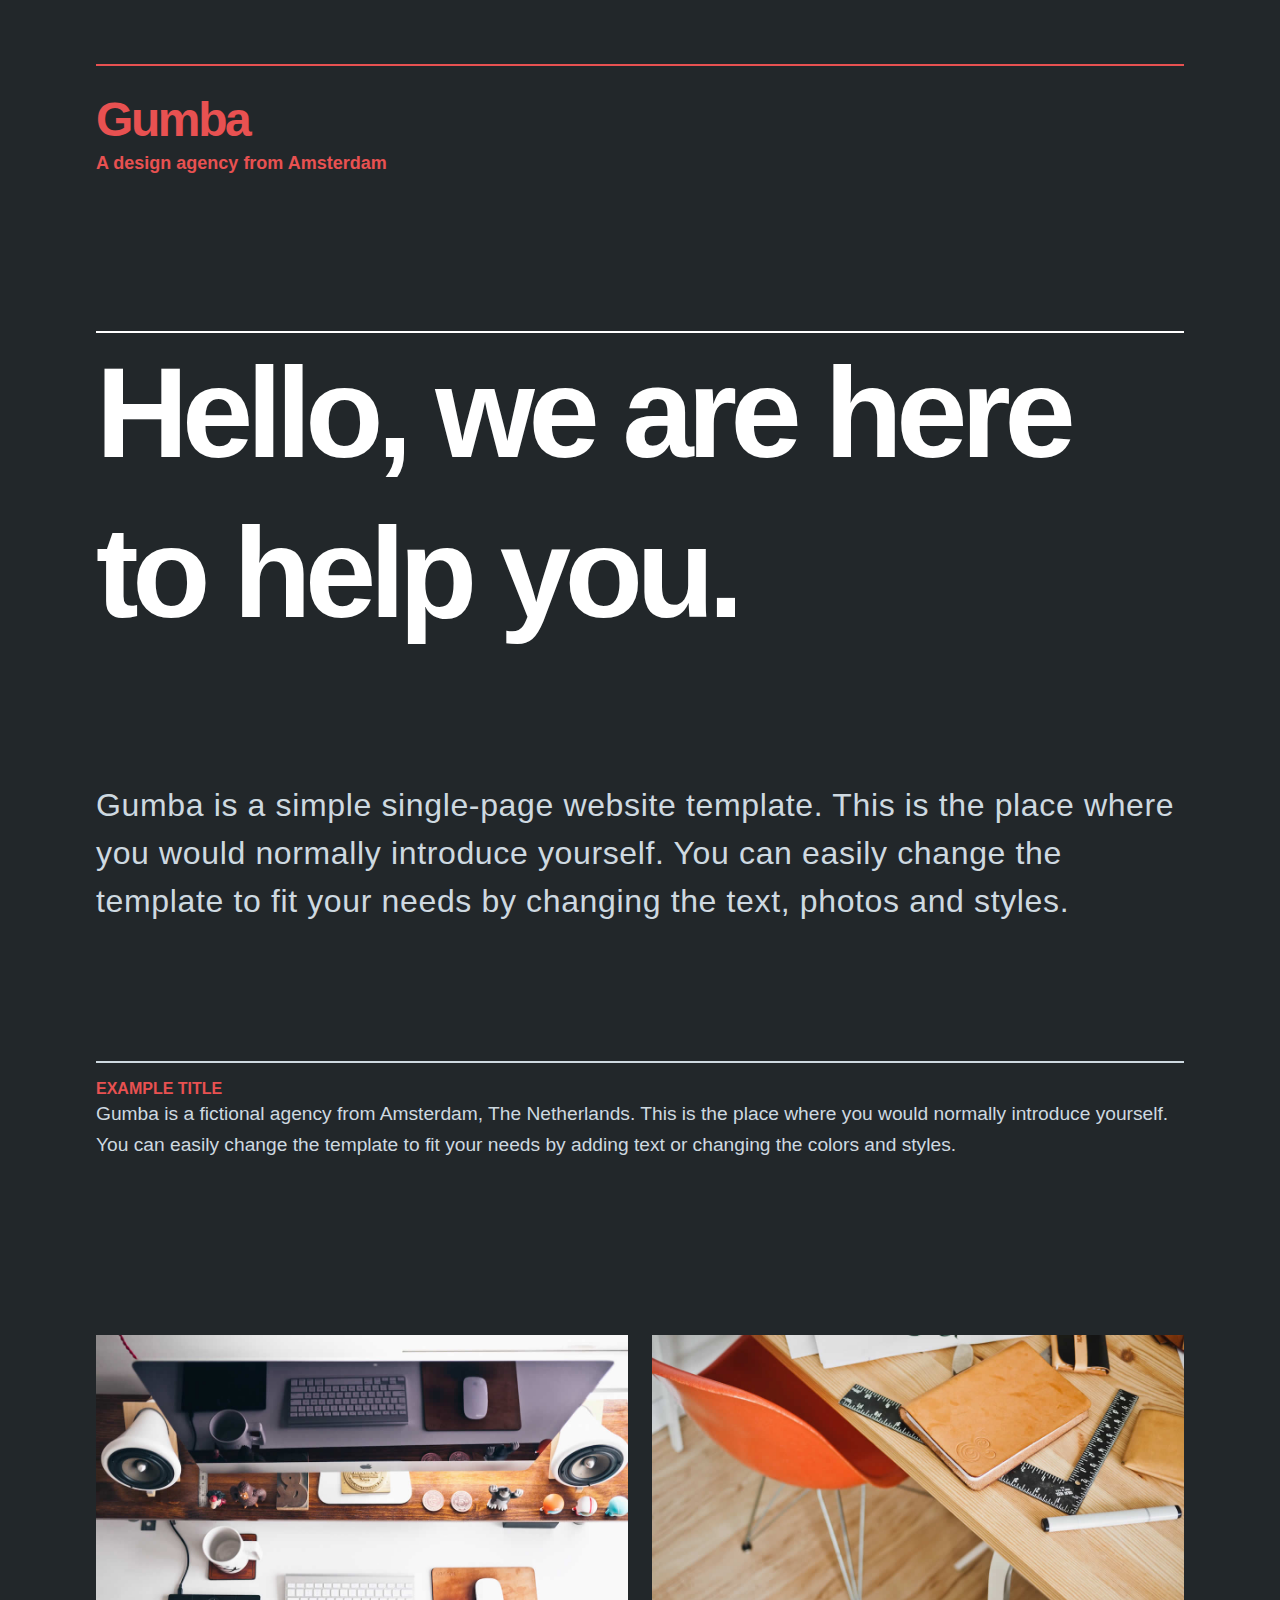
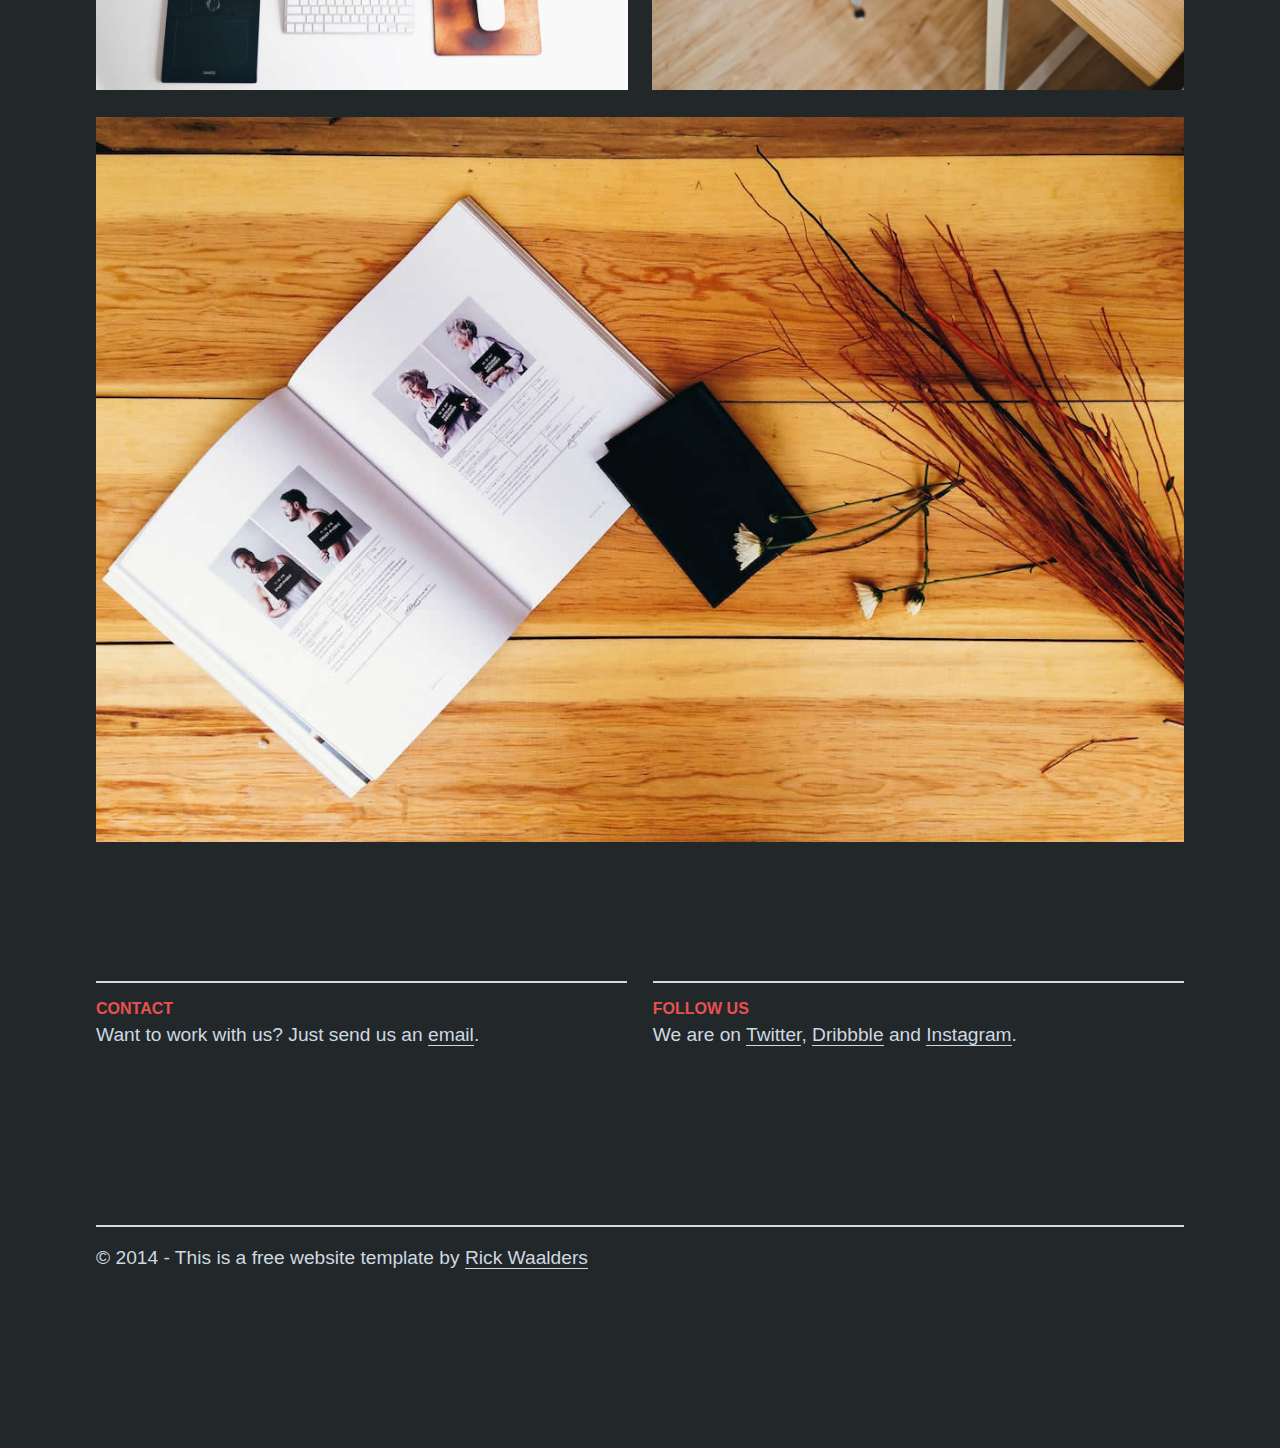
<file: index.html>
<!doctype html>
<html>
<head>
	<meta charset="utf-8">
	<meta http-equiv="X-UA-Compatible" content="IE=edge">
	<meta name="viewport" content="width=device-width, initial-scale=1.0">

	<link rel="shortcut icon" href="img/favicon.ico"> 
	<link rel="stylesheet" href="css/vendor/fluidbox.min.css">
	<link rel="stylesheet" href="css/main.css">

	<title>Gumba Template</title>

</head>
<body>


	<header>

		<div id="logo-container">
			<div id="logo"><a href="/">Gumba</a></div>
			<div id="subtitle">A design agency from Amsterdam</div>
		</div>
<!-- 		<nav>
			<ul>
				<li><a href="#">Link 1</a></li>
				<li><a href="#">Link 2</a></li>
				<li><a href="#">Link 3</a></li> 
				<li><a href="mailto:your@address.com" class="bordered">Contact</a></li>
			</ul>
		</nav> -->

	</header>

	<div id="content">

		<section class="intro">
			<h1>Hello, <span class="nl"></span>we are here to help you.</h1>
			<p>
				Gumba is a simple single-page website template. This is the place where you would normally introduce yourself. You can easily change the template to fit your needs by changing the text, photos and styles.
			</p>
		</section>

		<section class="row">
			<div class="col-full">
				<h2>Example title</h2>
				<p>
					Gumba is a fictional agency from Amsterdam, The Netherlands. This is the place where you would normally introduce yourself. You can easily change the template to fit your needs by adding text or changing the colors and styles.
				</p>
			</div>
		</section>

		<section class="row">
			<div class="photo-grid">
				<a href="img/example-photo-b.jpg" rel="lightbox" class="col-2"><img src="img/example-photo-b.jpg" alt="Example photo"></a>
				<a href="img/example-photo-c.jpg" rel="lightbox" class="col-2"><img src="img/example-photo-c.jpg" alt="Example photo"></a>
				<a href="img/example-photo-a.jpg" rel="lightbox" class="col-1"><img src="img/example-photo-a.jpg" alt="Example photo"></a>
			</div>
		</section>


		<section class="row">
			<div class="col">
				<h2>Contact</h2>
				<p>
					Want to work with us? Just send us an <a href="mailto:#">email</a>.
				</p>
			</div>
			<div class="col">
				<h2>Follow us</h2>
				<p>
					We are on <a href="http://twitter.com/rickwaalders">Twitter</a>, <a href="http://dribbble.com/rickwaalders">Dribbble</a> and <a href="http://instagram.com/rickwaalders">Instagram</a>.
				</p>
			</div>
		</section>


		<section class="row">
			<div class="col-full">
				<p>
					© 2014 - This is a free website template by <a href="http://www.pixelsbyrick.com">Rick Waalders</a>
				</p>
			</div>
		</section>
 
	</div>

	<script src="//ajax.googleapis.com/ajax/libs/jquery/1.11.0/jquery.min.js"></script>
	<script>
	if (!window.jQuery) 
	{
	    document.write('<script src="js/vendor/jquery.1.11.min.js"><\/script>');
	}
	</script>

	<script src="js/vendor/jquery.fluidbox.min.js"></script>
	<script src="js/main.js"></script>

	<script>
	  (function(i,s,o,g,r,a,m){i['GoogleAnalyticsObject']=r;i[r]=i[r]||function(){
	  (i[r].q=i[r].q||[]).push(arguments)},i[r].l=1*new Date();a=s.createElement(o),
	  m=s.getElementsByTagName(o)[0];a.async=1;a.src=g;m.parentNode.insertBefore(a,m)
	  })(window,document,'script','//www.google-analytics.com/analytics.js','ga');

	  ga('create', 'YOUR_GOOGLE_ANALYTICS_ID', 'auto');
	  ga('send', 'pageview');

	</script>

</body>
</html>
</file>
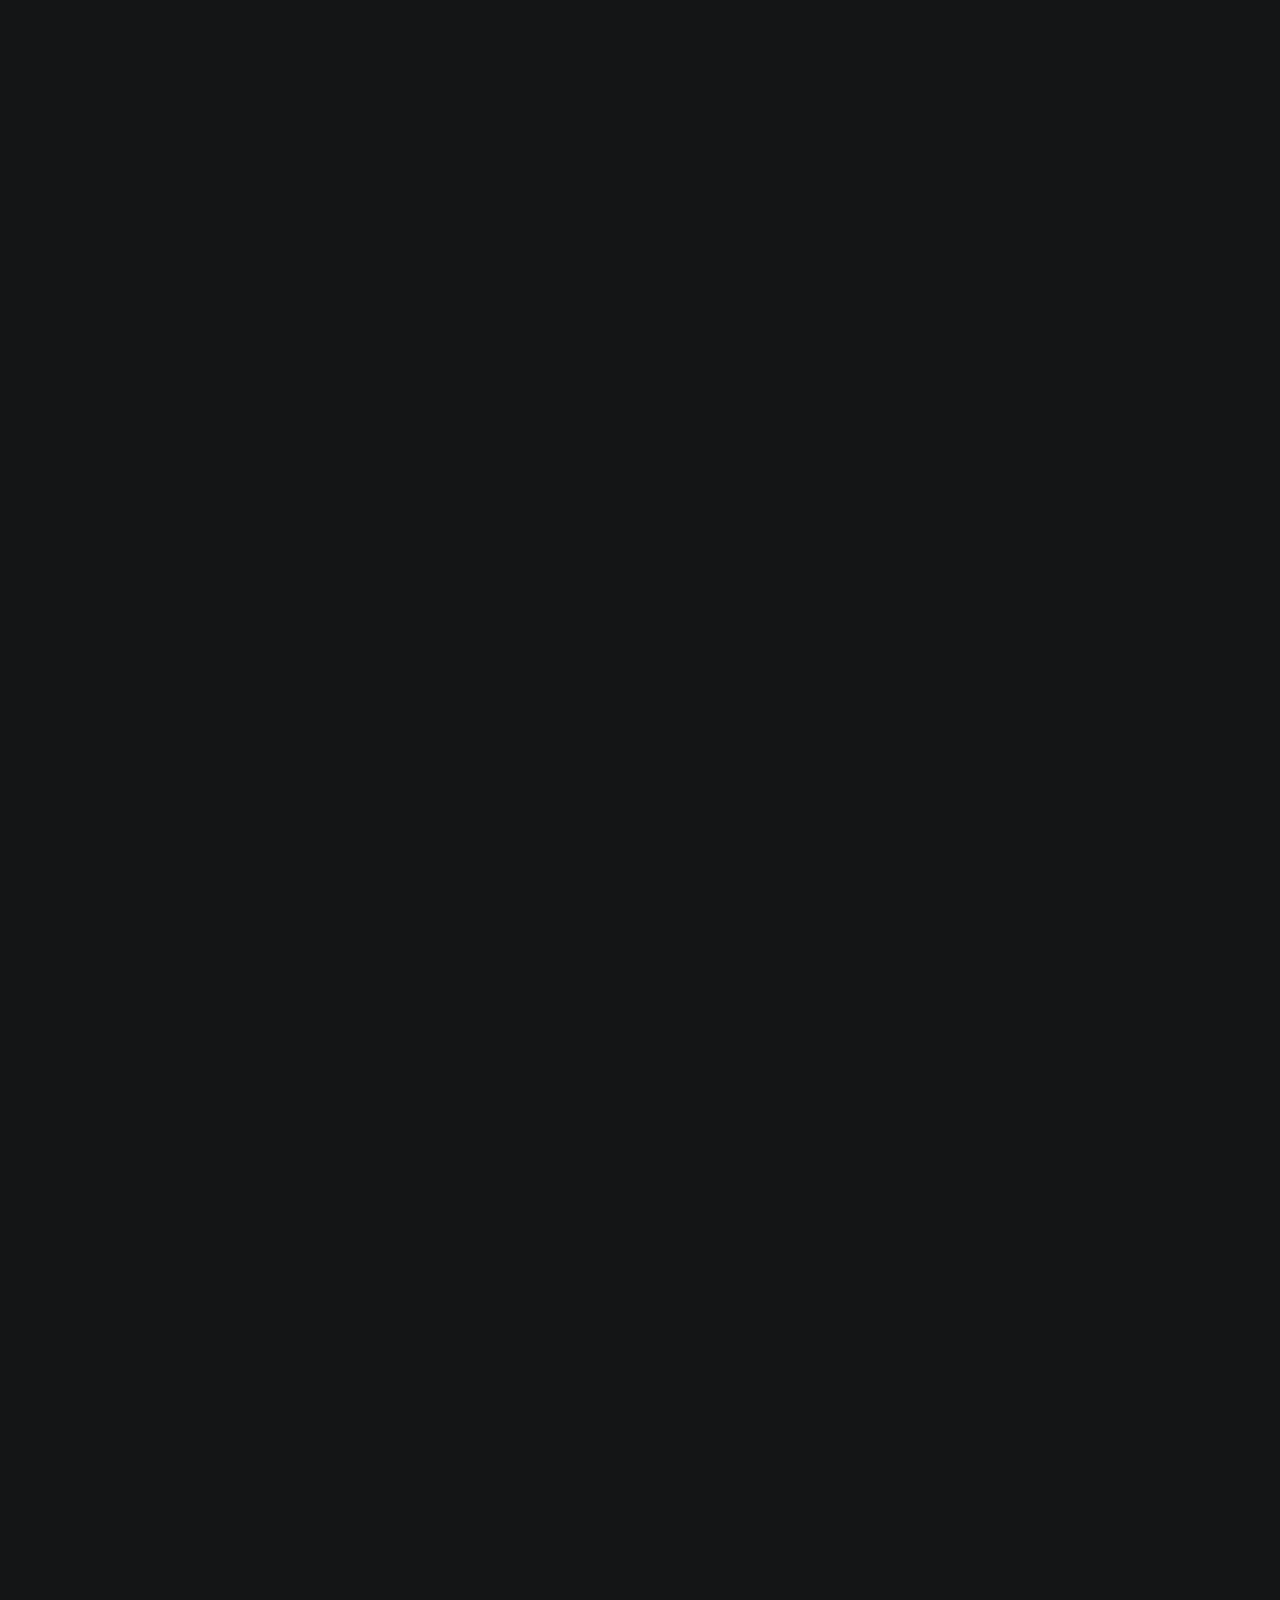
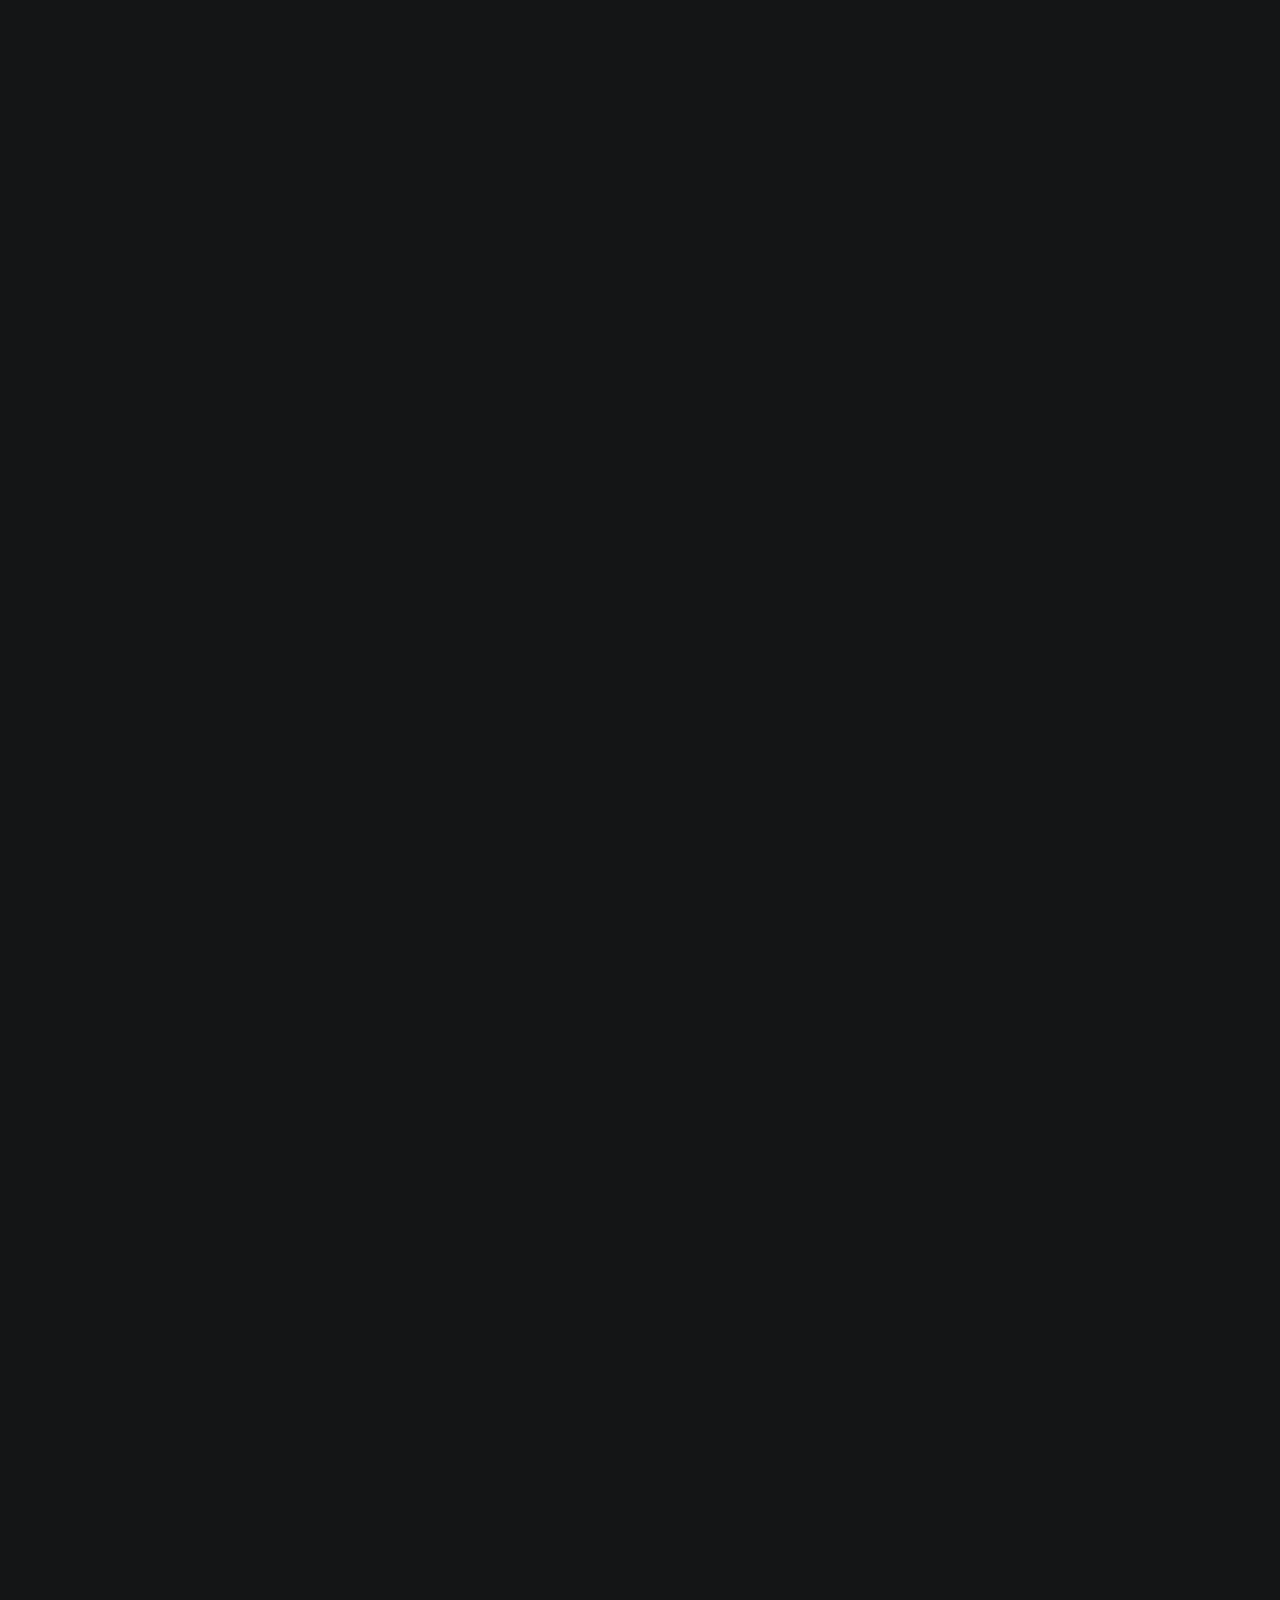
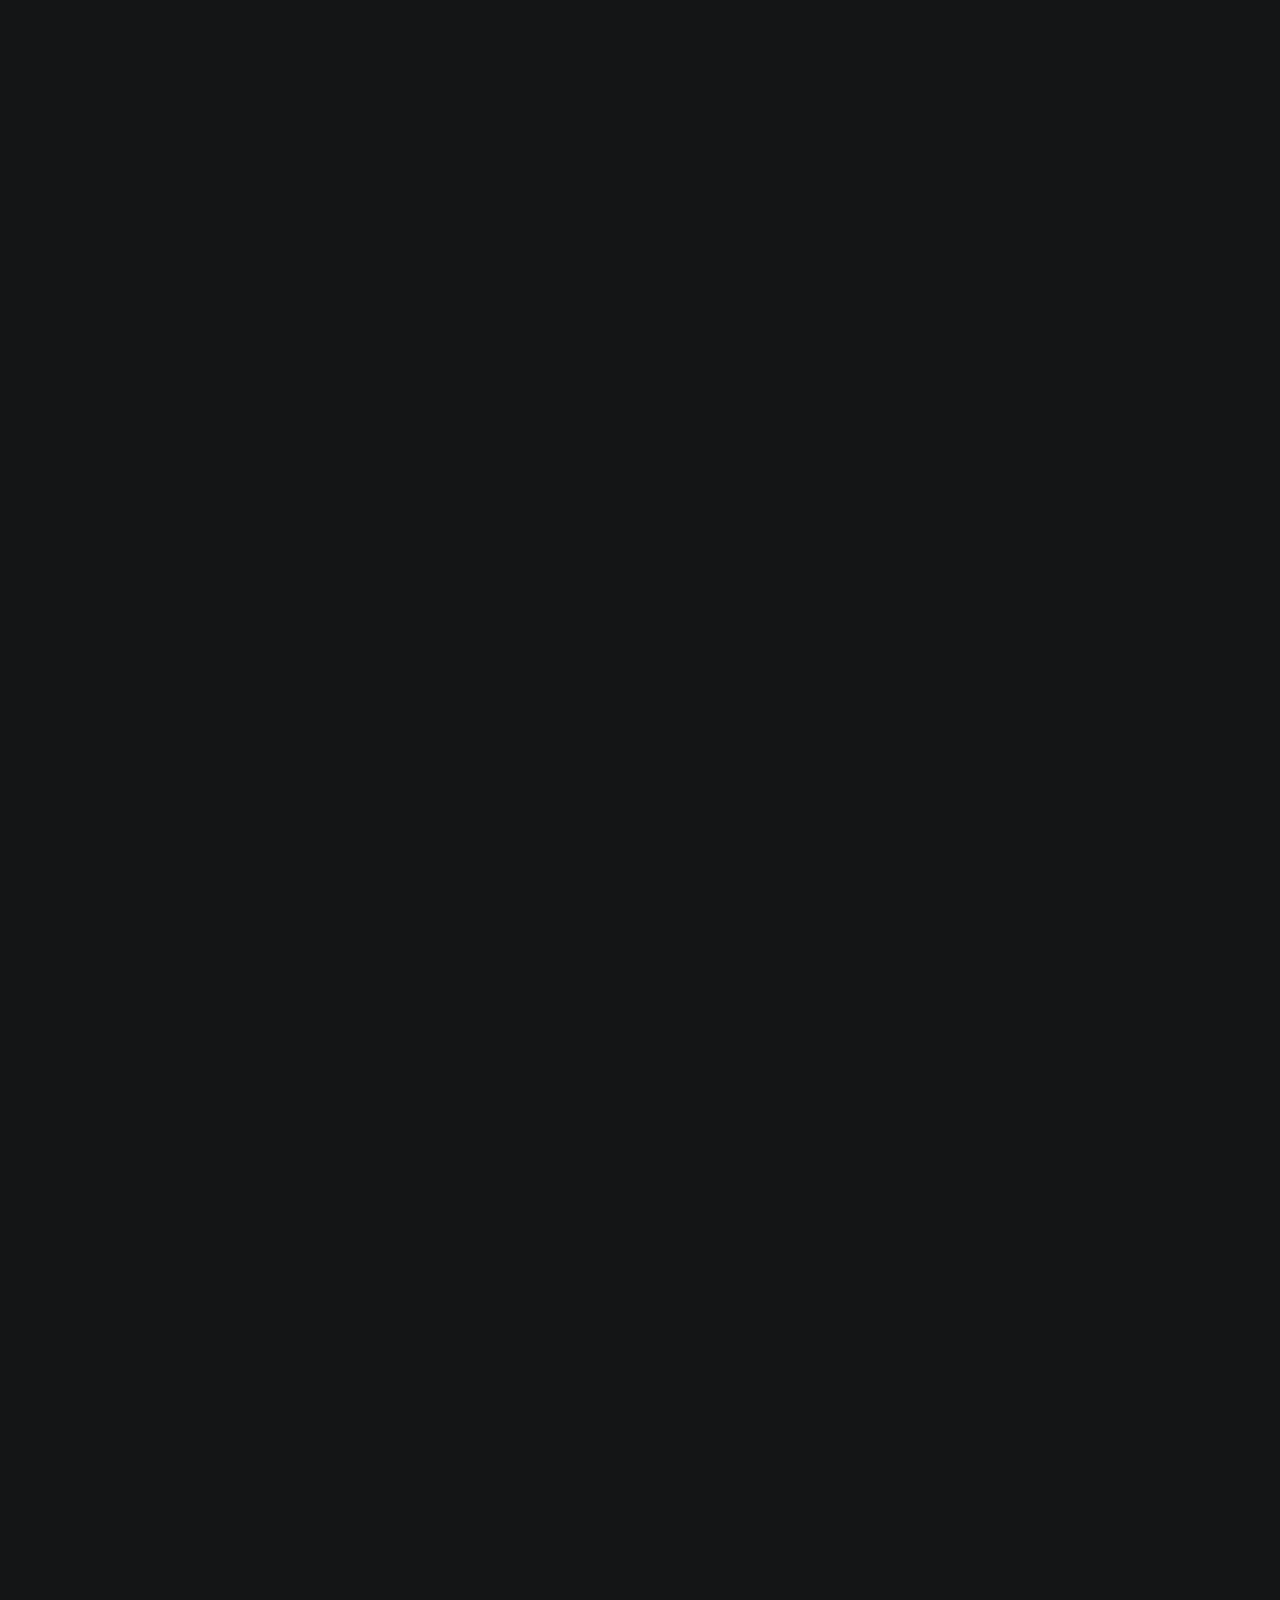
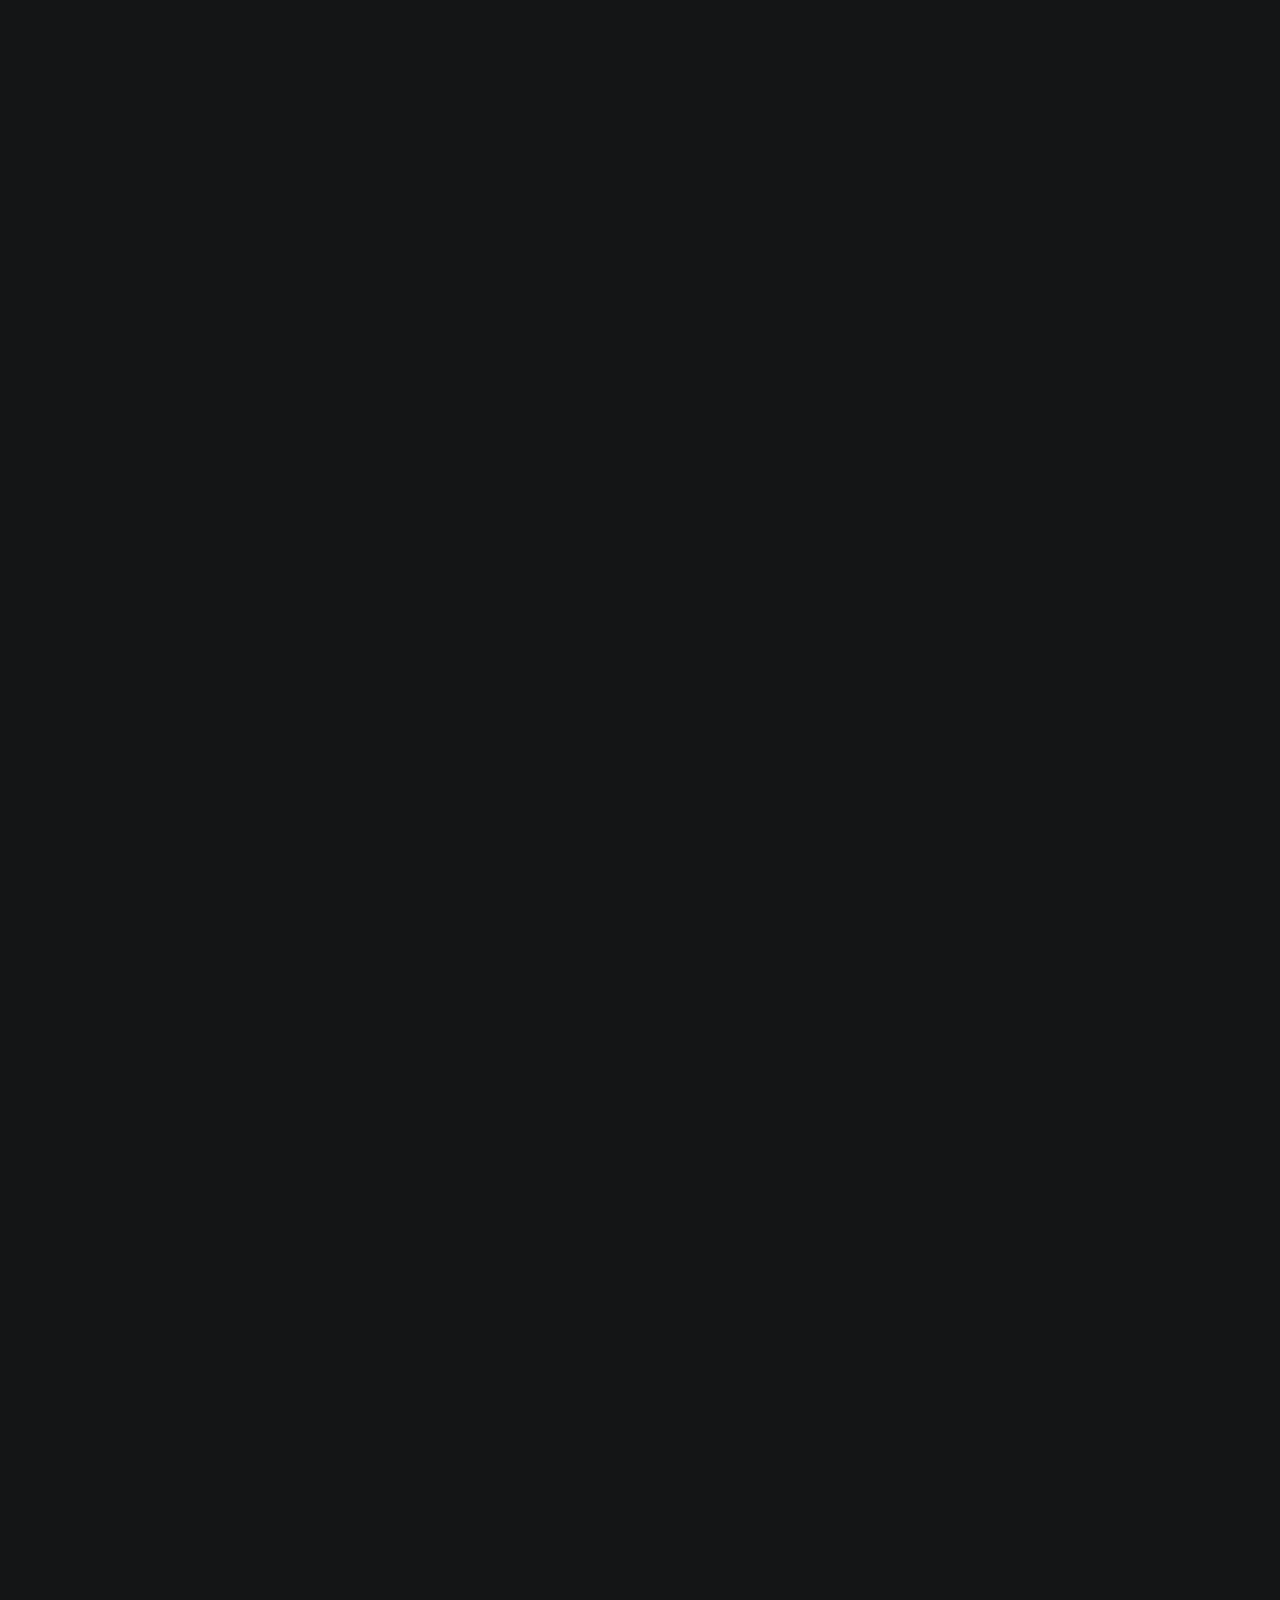
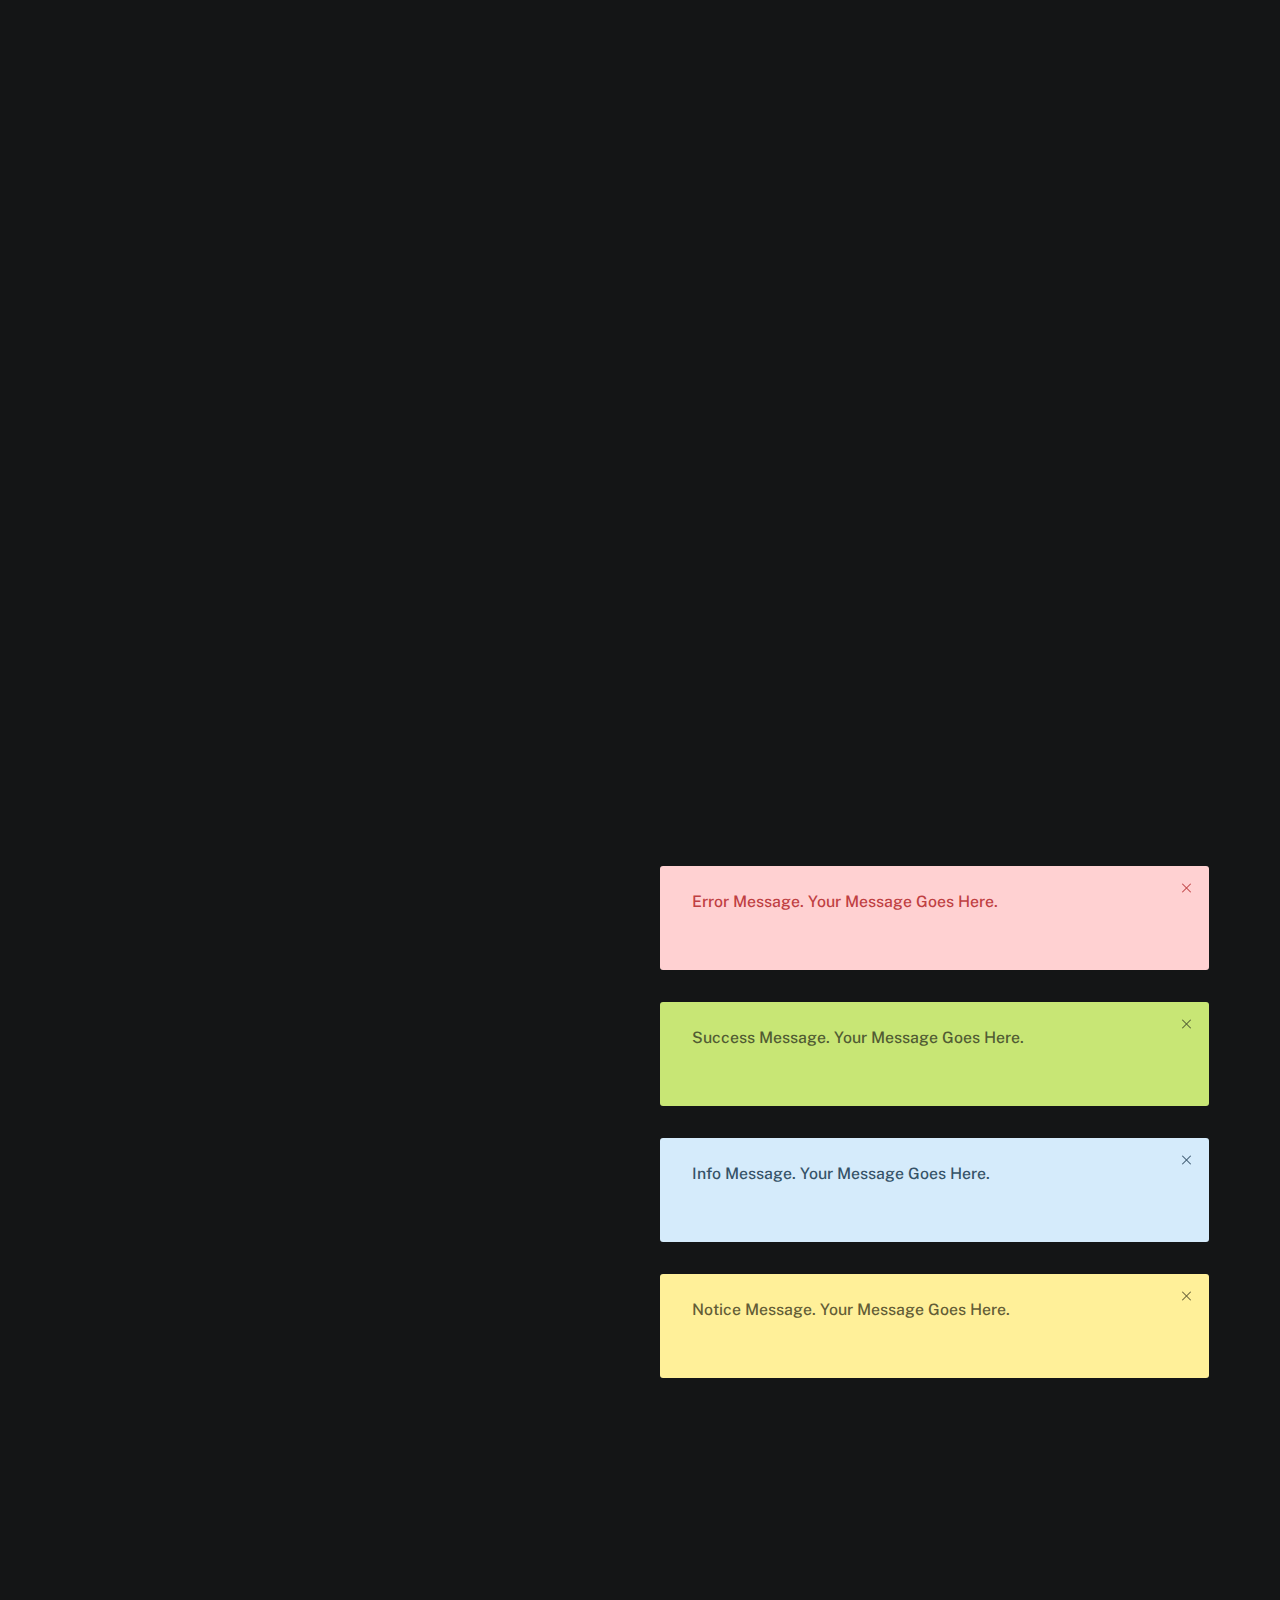
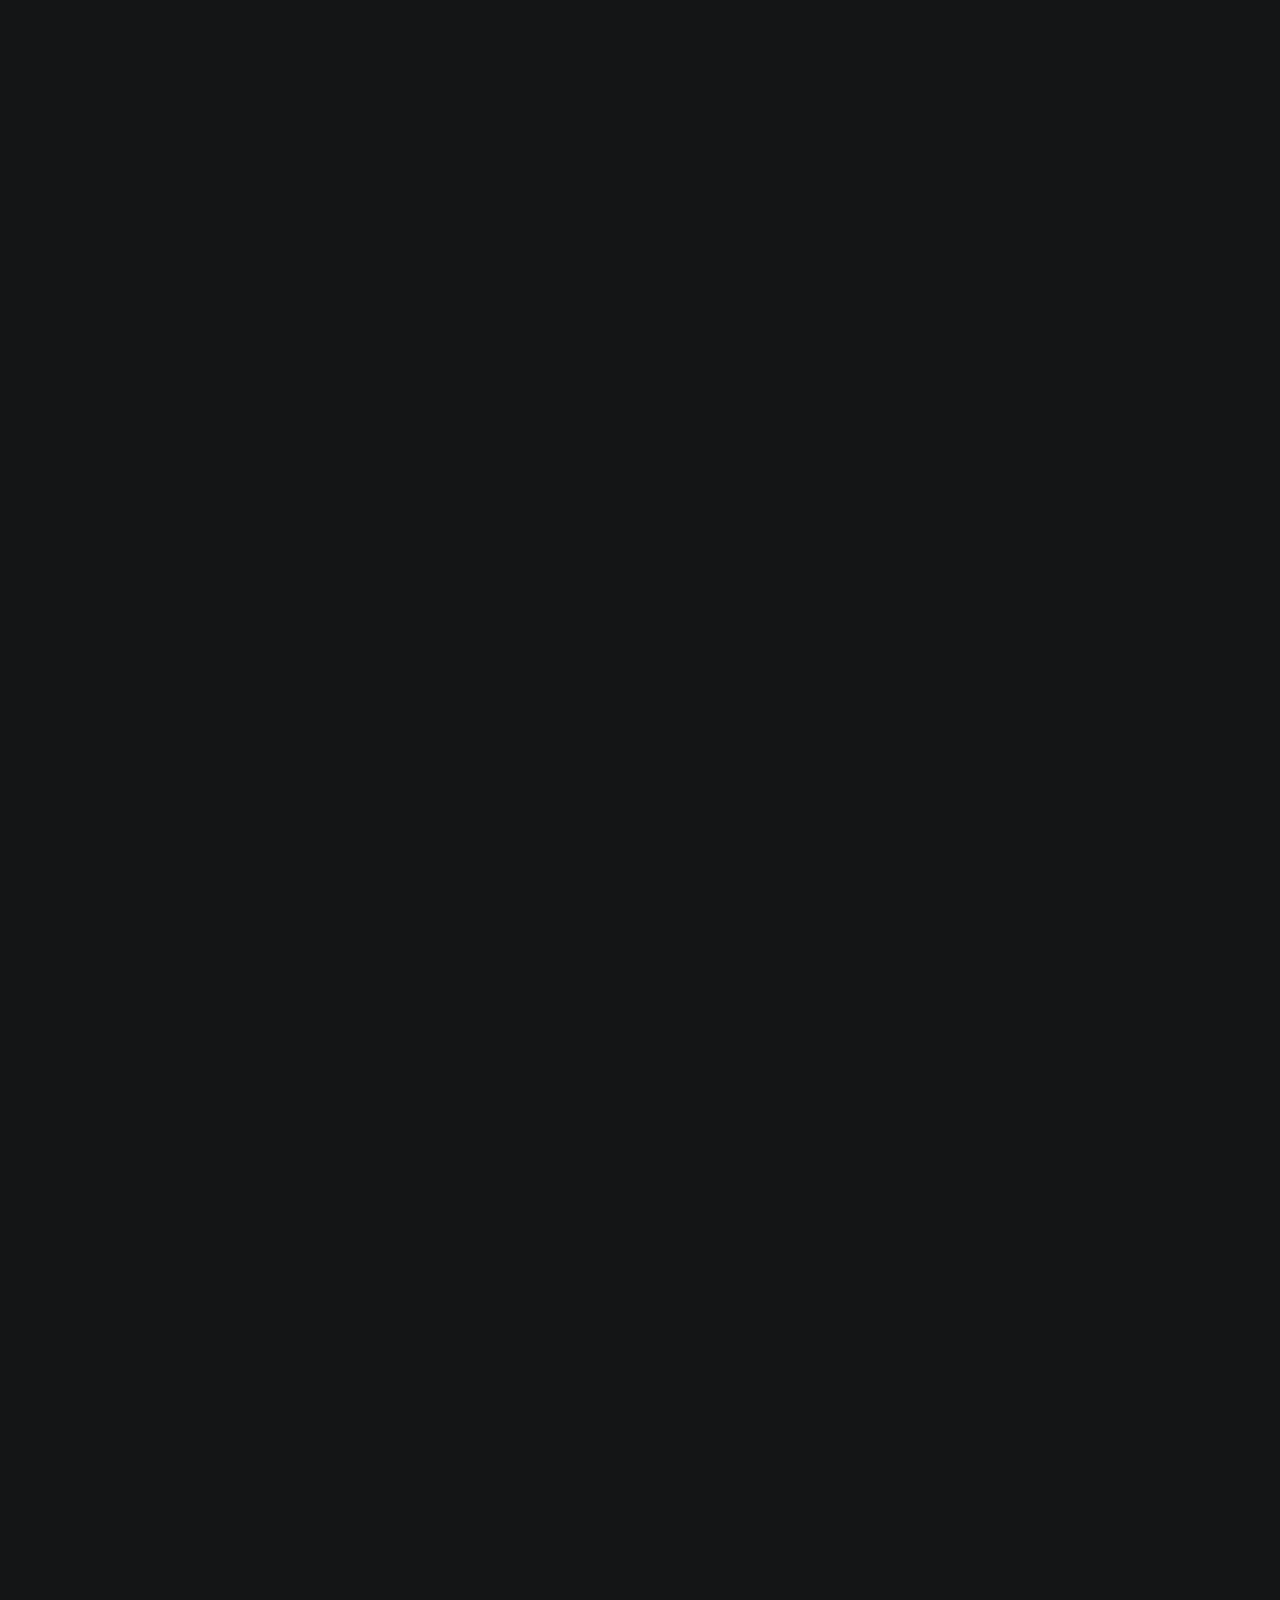
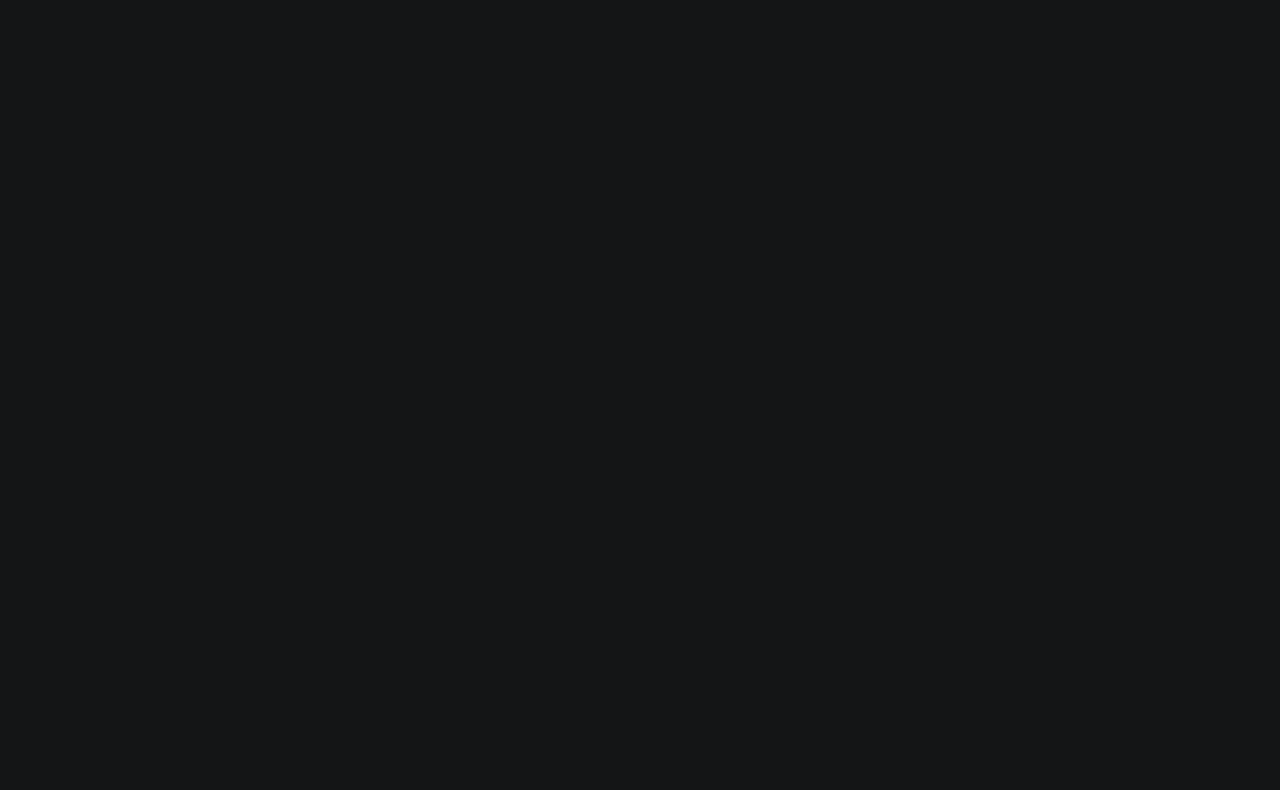
<file: styles.html>
<!DOCTYPE html>
<html class="no-js ss-preload" lang="en">
<head>

    <!--- basic page needs
    ================================================== -->
    <meta charset="utf-8">
    <title>Luther - Styles</title>
    <meta name="description" content="">
    <meta name="author" content="">

    <!-- mobile specific metas
    ================================================== -->
    <meta name="viewport" content="width=device-width, initial-scale=1">

    <!-- CSS
    ================================================== -->
    <link rel="stylesheet" href="css/vendor.css">
    <link rel="stylesheet" href="css/styles.css">

    <style type="text/css" media="screen">
        .s-styles {
            padding-top: var(--vspace-5);
            padding-bottom: var(--vspace-4);
            position: relative;
        }
        .s-styles .intro h1 {
            margin-top: 0;
        }
    </style>

    <!-- favicons
    ================================================== -->
    <link rel="apple-touch-icon" sizes="180x180" href="apple-touch-icon.png">
    <link rel="icon" type="image/png" sizes="32x32" href="favicon-32x32.png">
    <link rel="icon" type="image/png" sizes="16x16" href="favicon-16x16.png">
    <link rel="manifest" href="site.webmanifest">

</head>

<body id="top">


    <!-- # preloader
    ================================================== -->
    <div id="preloader">
        <div id="loader">
        </div>
    </div>


    <!-- # page wrap
    ================================================== -->
    <div class="s-pagewrap">

        <div class="circles">
            <span></span>
            <span></span>
            <span></span>
            <span></span>
            <span></span>
        </div>


        <!-- ## site header 
        ================================================== -->
        <header class="s-header">

            <div class="header-mobile">
                <span class="mobile-home-link"><a href="index.html">Luther.</a></span>
                <a class="mobile-menu-toggle" href="#0"><span>Menu</span></a>
            </div>

            <div class="row wide main-nav-wrap">
                <nav class="column lg-12 main-nav">
                    <ul>
                        <li><a href="index.html" class="home-link">Luther.</a></li>
                        <li class="current"><a href="index.html">Intro</a></li>
                        <li><a href="index.html">About</a></li>
                        <li><a href="index.html">Works</a></li>
                        <li><a href="index.html">Say Hello</a></li>
                    </ul>
                </nav>
            </div>

        </header> <!-- end s-header -->


        <!-- ## main content
        ==================================================- -->
        <main class="s-content">


            <!-- ### intro
            ================================================== -->
            <section id="intro" class="s-intro">

                <div class="row intro-content wide">

                    <div class="column">
                        <div class="text-pretitle with-line">
                            Hello World
                        </div>

                        <h1 class="text-huge-title">
                            I am Luther, <br>
                            a digital designer <br>
                            & frontend <br> 
                            developer based <br>
                            in Somewhere.
                        </h1>
                    </div>

                    <ul class="intro-social">
                        <li><a href="#0">Behance</a></li>
                        <li><a href="#0">Twitter</a></li>
                        <li><a href="#0">Dribbble</a></li>
                        <li><a href="#0">Instagram</a></li>
                    </ul>

                </div> <!-- end intro content -->

                <a href="#styles" class="intro-scrolldown smoothscroll">
                    <svg width="24" height="24" viewBox="0 0 24 24" xmlns="http://www.w3.org/2000/svg" fill-rule="evenodd" clip-rule="evenodd"><path d="M11 21.883l-6.235-7.527-.765.644 7.521 9 7.479-9-.764-.645-6.236 7.529v-21.884h-1v21.883z"/></svg>
                </a>

            </section> <!-- end s-intro -->


            <!-- ### styles
            ================================================== -->
            <div id="styles" class="s-styles">

                <div class="row">

                    <div class="column lg-12 intro">

                        <h1>Style Guide.</h1>

                        <p class="lead">Lorem ipsum Officia elit ad tempor dolore est ex incididunt incididunt occaecat culpa deserunt 
                        sunt labore in cillum ullamco magna in Excepteur consequat in reprehenderit proident mollit incididunt officia commodo.
                        Duis ea officia sed dolor pariatur enim dolore dolore quis incididunt nulla exercitation commodo veniam et ea incididunt.
                        </p>

                        <hr>
                    </div>

                </div> <!-- end row -->

                <div class="row">

                    <div class="column lg-6 tab-12">

                        <h3>Paragraph and Image</h3>

                        <p><a href="#"><img width="120" height="120" class="u-pull-left" alt="sample-image" src="images/sample-image.jpg"></a>
                        Lorem ipsum dolor sit amet, consectetuer adipiscing elit. Donec libero. Suspendisse bibendum.Cras id urna. Morbi 
                        tincidunt, orci ac convallis aliquam, lectus turpis varius lorem, eu posuere nunc justo tempus leo. Donec mattis, 
                        purus nec placerat bibendum, dui pede condimentum odio, ac blandit ante orci ut diam. Cras fringilla magna. 
                        Phasellus suscipit, leo a pharetra condimentum, lorem tellus eleifend magna, eget fringilla velit magna id 
                        neque posuere nunc justo tempus leo. </p>

                        <p>
                        Lorem ipsum dolor sit amet, consectetuer adipiscing elit. Donec libero. Suspendisse bibendum. Cras id urna. 
                        Morbi tincidunt, orci ac convallis aliquam, lectus turpis varius lorem, eu posuere nunc justo tempus leo. 
                        Donec mattis, purus nec placerat bibendum, dui pede condimentumodio, ac blandit ante orci ut diam.	
                        </p>

                        <p>A <a href="#">link</a>,
                        <abbr title="this really isn't a very good description">abbrebation</abbr>,
                        <strong>strong text</strong>,
                        <em>em text</em>,
                        <del>deleted text</del>, and
                        <mark>this is a mark text.</mark>
                        <code>.code</code>
                        </p>

                    </div>

                    <div class="column lg-6 tab-12">

                        <h3>Drop Caps</h3>

                        <p class="drop-cap">Far far away, behind the word mountains, far from the countries Vokalia and Consonantia,
                        there live the blind texts. Separated they live in Bookmarksgrove right at the coast of the
                        Semantics, a large language ocean. A small river named Duden flows by their place and supplies it with the 
                        necessary regelialia. Morbi tincidunt, orci ac convallis aliquam, lectus turpis varius lorem, 
                        euposuere nunc justo tempus leo. Donec mattis, purus nec placerat bibendum, dui pede condimentum odio, 
                        ac blandit ante orci ut diam. Cras fringilla magna. Phasellus suscipit, leo a pharetra condimentum, 
                        lorem tellus eleifend magna, eget fringilla velit magna id neque.
                        </p>

                        <h3>Small Print</h3>

                        <p><small>Lorem ipsum dolor sit amet, consectetuer adipiscing elit. Donec libero.</small></p>

                    </div>

                </div> <!-- end row -->

                <div class="row">

                    <div class="column lg-6 tab-12">

                        <h3 class="u-add-bottom">Pull Quotes</h3>

                        <p>
                        Perspiciatis nemo unde et nobis modi consequatur officia amet. Ut enim 
                        tenetur provident maiores. Perspiciatis asperiores incidunt sequi 
                        quisquam. Enim aut. 
                        </p>

                        <figure class="pull-quote">
                            <blockquote>
                                <p>
                                When you look in the eyes of grace, when you meet grace, 
                                when you embrace grace, when you see the nail prints in 
                                grace’s hands and the fire in his eyes, when you feel his 
                                relentless love for you - it will not motivate you to sin. 
                                It will motivate you to righteousness.
                                </p>

                                <footer>
                                    <cite>Judah Smith</cite>
                                </footer>
                            </blockquote>
                        </figure>


                    </div>

                    <div class="column lg-6 tab-12">

                        <h3 class="u-add-bottom">Block Quotes</h3>

                        <blockquote cite="http://where-i-got-my-info-from.com">
                            <p>
                            For God so loved the world, that he gave his only Son, that whoever believes in 
                            him should not perish but have eternal life. For God did not send his Son into 
                            the world to condemn the world, but in order that the world might be 
                            saved through him.
                            </p>

                            <footer>
                                <cite>
                                    <a href="#0">John 3:16-17 ESV</a>
                                </cite>
                            </footer>

                        </blockquote>

                        <blockquote>
                            <p>There is a God-shaped vacuum in the heart of each man which cannot be satisfied 
                            by any created thing but only by God the Creator.</p>

                            <footer>
                                <cite>Blaise Pascal</cite>
                            </footer>

                        </blockquote>

                    </div>

                </div> <!-- end row -->

                <div class="row u-add-half-bottom">

                    <div class="column lg-6 tab-12">

                        <h3>Example Lists</h3>

                        <ol>
                            <li>Here is an example</li>
                            <li>of an ordered list.</li>
                            <li>A parent list item.
                                <ul>
                                    <li>one</li>
                                    <li>two</li>
                                    <li>three</li>
                                </ul>
                                </li>
                                <li>A list item.</li>
                            </ol>

                        <ul class="disc">
                            <li>Here is an example</li>
                            <li>of an unordered list.</li>
                        </ul>

                        <h3>Definition Lists</h3>

                        <h5>a) Multi-line Definitions (default) </h5>

                        <dl class="dictionary-style">
                            <dt><strong>This is a term</strong></dt>
                                <dd>this is the definition of that term, which both live in a <code>dl</code>.</dd>
                            <dt><strong>Another Term</strong></dt>
                                <dd>And it gets a definition too, which is this line</dd>
                                <dd>This is a 2<sup>nd</sup> definition for a single term. A <code>dt</code> may be followed by multiple <code>dd</code>s.</dd>
                        </dl>

                        <h3 class="u-add-bottom">Skill Bars</h3>

                        <ul class="skill-bars">
                            <li>
                            <div class="progress percent90"><span>90%</span></div>
                            <strong>HTML</strong>
                            </li>
                            <li>
                            <div class="progress percent85"><span>85%</span></div>
                            <strong>CSS</strong>
                            </li>
                            <li>
                            <div class="progress percent70"><span>70%</span></div>
                            <strong>Javascript</strong>
                            </li>
                            <li>
                            <div class="progress percent95"><span>95%</span></div>
                            <strong>PHP</strong>
                            </li>
                            <li>
                            <div class="progress percent75"><span>75%</span></div>
                            <strong>Illustrator</strong>
                            </li>
                            <li>
                            <div class="progress percent90"><span>90%</span></div>
                            <strong>Figma</strong>
                            </li>
                        </ul>

                    </div>

                    <div class="column lg-6 tab-12">

                        <h3 class="u-add-bottom">Buttons</h3>

                        <p>
                            <a class="btn btn--primary u-fullwidth" href="#0">Primary Button</a>
                            <a class="btn u-fullwidth" href="#0">Default Button</a>
                            <a class="btn btn--stroke u-fullwidth" href="#0">Stroke Button</a>
                        </p>

                        <h3>Stats Tabs</h3>

                        <ul class="stats-tabs">
                            <li><a href="#0">1,234 <em>Peter</em></a></li>
                            <li><a href="#0">567 <em>James</em></a></li>
                            <li><a href="#0">23,456 <em>John</em></a></li>
                            <li><a href="#0">3,456 <em>Andrew</em></a></li>
                            <li><a href="#0">456 <em>Philip</em></a></li>
                            <li><a href="#0">26 <em>Matthew</em></a></li>
                        </ul>

                        <h3 class="u-add-bottom">Code</h3>

<pre><code class="language-css">
    code {
    font-size: 1.4rem;
    margin: 0 .2rem;
    padding: .2rem .6rem;
    white-space: nowrap;
    background: #F1F1F1;
    border: 1px solid #E1E1E1;	
    border-radius: 3px;
    }
</code></pre>

                    </div>

                </div> <!-- end row -->

                <div class="row u-add-half-bottom">

                    <div class="column lg-6 tab-12">
                            
                        <h1>H1 Heading Doloremque dolor voluptas est sequi omnis.</h1>
                        <p>Doloremque dolor voluptas est sequi omnis. Pariatur ut aut. Sed enim tempora qui veniam qui cum vel. 
                        Voluptas odit at vitae minima. In assumenda ut. Voluptatem totam impedit accusantium reiciendis excepturi aut qui accusamus praesentium.</p>

                        <h2>H2 Heading Doloremque dolor voluptas est sequi omnis.</h2>
                        <p>Doloremque dolor voluptas est sequi omnis. Pariatur ut aut. Sed enim tempora qui veniam qui cum vel. 
                        Voluptas odit at vitae minima. In assumenda ut. Voluptatem totam impedit accusantium reiciendis excepturi aut qui accusamus praesentium.</p>

                        <h3>H3 Heading Doloremque dolor voluptas est sequi omnis.</h3>
                        <p>Doloremque dolor voluptas est sequi omnis. Pariatur ut aut. Sed enim tempora qui veniam qui cum vel. 
                        Voluptas odit at vitae minima. In assumenda ut. Voluptatem totam impedit accusantium reiciendis excepturi aut qui accusamus praesentium.</p>

                        
                    </div>

                    <div class="column lg-6 tab-12">
                        <h4>H4 Heading Doloremque dolor voluptas est sequi omnis.</h4>
                        <p>Doloremque dolor voluptas est sequi omnis. Pariatur ut aut. Sed enim tempora qui veniam qui cum vel. 
                        Voluptas odit at vitae minima. In assumenda ut. Voluptatem totam impedit accusantium reiciendis excepturi aut qui accusamus praesentium.</p>

                        <h5>H5 Heading Doloremque dolor voluptas est sequi omnis.</h5>
                        <p>Doloremque dolor voluptas est sequi omnis. Pariatur ut aut. Sed enim tempora qui veniam qui cum vel. 
                        Voluptas odit at vitae minima. In assumenda ut. Voluptatem totam impedit accusantium reiciendis excepturi aut qui accusamus praesentium.</p>

                        <h6>H6 Heading Doloremque dolor voluptas est sequi omnis.</h6>
                        <p>Doloremque dolor voluptas est sequi omnis. Pariatur ut aut. Sed enim tempora qui veniam qui cum vel. 
                        Voluptas odit at vitae minima. In assumenda ut. Voluptatem totam impedit accusantium reiciendis excepturi aut qui accusamus praesentium.</p>
            
                        
                    </div>

                </div> <!-- end row -->

                <div class="row u-add-half-bottom">

                    <div class="column lg-6 tab-12">

                        <h3 class="u-add-bottom">Responsive Image</h3>

                        <figure>
                            <img src="images/wheel-500.jpg" 
                            srcset="images/wheel-1000.jpg 1000w, 
                            images/wheel-500.jpg 500w" 
                            sizes="(max-width: 1000px) 100vw, 1000px" alt="">

                            <figcaption>
                                Here is some random picture.
                            </figcaption>
                        </figure>

                    </div>

                    <div class="column lg-6 tab-12">

                        <h3 class="u-add-bottom">Responsive video</h3>

                        <div class="video-container">
                        <iframe src="https://player.vimeo.com/video/14592941?color=00a650&title=0&byline=0&portrait=0" width="500" height="281" frameborder="0" webkitallowfullscreen mozallowfullscreen allowfullscreen></iframe> 
                        </div>

                    </div>
                    
                </div> <!-- end row -->

                <div class="row u-add-bottom">

                    <div class="column lg-12">

                        <h3>Tables</h3>
                        <p>Be sure to use properly formed table markup with <code>&lt;thead&gt;</code> and <code>&lt;tbody&gt;</code> when building a <code>table</code>.</p>

                        <div class="table-responsive">

                            <table>
                                    <thead>
                                    <tr>
                                        <th>Name</th>
                                        <th>Age</th>
                                        <th>Sex</th>
                                        <th>Location</th>
                                    </tr>
                                    </thead>
                                    <tbody>
                                    <tr>
                                        <td>William J. Seymour</td>
                                        <td>34</td>
                                        <td>Male</td>
                                        <td>Azusa Street</td>
                                    </tr>
                                    <tr>
                                        <td>Jennie Evans Moore</td>
                                        <td>30</td>
                                        <td>Female</td>
                                        <td>Azusa Street</td>
                                    </tr>
                                    </tbody>
                            </table>

                        </div>

                    </div>
                    
                </div> <!-- end row -->

                <div class="row">

                    <div class="column lg-12">
                        <h3>Pagination</h3>

                        <nav class="pgn">
                            <ul>
                                <li>
                                    <a class="pgn__prev" href="#0">
                                        <svg xmlns="http://www.w3.org/2000/svg" width="24" height="24" viewBox="0 0 24 24"><path d="M12.707 17.293L8.414 13H18v-2H8.414l4.293-4.293-1.414-1.414L4.586 12l6.707 6.707z"/></svg>
                                    </a>
                                </li>
                                <li><a class="pgn__num" href="#0">1</a></li>
                                <li><span class="pgn__num current">2</span></li>
                                <li><a class="pgn__num" href="#0">3</a></li>
                                <li><a class="pgn__num" href="#0">4</a></li>
                                <li><a class="pgn__num" href="#0">5</a></li>
                                <li><span class="pgn__num dots">…</span></li>
                                <li><a class="pgn__num" href="#0">8</a></li>
                                <li>
                                    <a class="pgn__next" href="#0">
                                        <svg xmlns="http://www.w3.org/2000/svg" width="24" height="24" viewBox="0 0 24 24"><path d="M11.293 17.293l1.414 1.414L19.414 12l-6.707-6.707-1.414 1.414L15.586 11H6v2h9.586z"/></svg>
                                    </a>
                                </li>
                            </ul>
                        </nav>
                    </div>

                </div> <!-- end row -->

                <div class="row">

                    <div class="column lg-6 tab-12">

                        <h3 class="u-add-bottom">Form Styles</h3>

                        <form>
                            <div>
                                <label for="sampleInput">Your email</label>
                                <input class="u-fullwidth" type="email" placeholder="test@mailbox.com" id="sampleInput">
                            </div>
                            <div>
                                <label for="sampleRecipientInput">Reason for contacting</label>
                                <div class="ss-custom-select">
                                    <select class="u-fullwidth" id="sampleRecipientInput">
                                        <option value="Option 1">Questions</option>
                                        <option value="Option 2">Report</option>
                                        <option value="Option 3">Others</option>
                                    </select>
                                </div>
                            </div>
                            
                            <label for="exampleMessage">Message</label>
                            <textarea class="u-fullwidth" placeholder="Your message" id="exampleMessage"></textarea>

                            <label class="u-add-bottom">
                                <input type="checkbox">
                                <span class="label-text">Send a copy to yourself</span>
                            </label>
                        
                            <input class="btn--primary u-fullwidth" type="submit" value="Submit">
                        </form>

                    </div>

                    <div class="column lg-6 tab-12">

                        <h3>Alert Boxes</h3>

                        <br>
                        
                        <div class="alert-box alert-box--error">
                            <p>Error Message. Your Message Goes Here.</p>
                            <span class="alert-box__close"></span>
                        </div><!-- end error -->
                                
                        <div class="alert-box alert-box--success">
                            <p>Success Message. Your Message Goes Here.</p>
                            <span class="alert-box__close"></span>
                        </div><!-- end success -->
                                
                        <div class="alert-box alert-box--info">
                            <p>Info Message. Your Message Goes Here.</p>
                            <span class="alert-box__close"></span>
                        </div><!-- end info -->
                                
                        <div class="alert-box alert-box--notice">
                            <p>Notice Message. Your Message Goes Here.</p>
                            <span class="alert-box__close"></span>
                        </div><!-- end notice -->
                    
                    </div>

                </div> <!-- end row -->

                <div class="row">

                    <div class="lg-12 column">
                        <h3>Grid Columns</h3>
                    </div>
        
                </div> <!-- Row End-->
        
                <!--<h4>1/3 Columns</h4>  -->
        
                <div class="row">
        
                    <div class="lg-4 mob-12 column">
                        <p>
                        Cras aliquet. Integer faucibus, eros ac molestie placerat, enim tellus varius lacus,
                        nec dictum nunc tortor id urna. Suspendisse dapibus ullamcorper pede. Vivamus ligula ipsum,
                        faucibus at, tincidunt eget, porttitor non, dolor. 
                        </p>
                    </div>
        
                    <div class="lg-4 mob-12 column">
                        <p>
                        Cras aliquet. Integer faucibus, eros ac molestie placerat, enim tellus varius lacus,
                        nec dictum nunc tortor id urna. Suspendisse dapibus ullamcorper pede. Vivamus ligula ipsum,
                        faucibus at, tincidunt eget, porttitor non, dolor. 
                        </p>
                    </div>
        
                    <div class="lg-4 mob-12 column">
                        <p>
                        Cras aliquet. Integer faucibus, eros ac molestie placerat, enim tellus varius lacus,
                        nec dictum nunc tortor id urna. Suspendisse dapibus ullamcorper pede. Vivamus ligula ipsum,
                        faucibus at, tincidunt eget, porttitor non, dolor. 
                        </p>
                    </div>
        
                </div>
        
                <!--<h4>1/4 Columns</h4>  -->
        
                <div class="row">
        
                    <div class="lg-3 tab-6 mob-12 column">
                        <p>
                        Cras aliquet. Integer faucibus, eros ac molestie placerat, enim tellus varius lacus,
                        nec dictum nunc tortor id urna. Suspendisse dapibus ullamcorper pede. Vivamus ligula ipsum,
                        faucibus at, tincidunt eget, porttitor non, dolor. 
                        </p>
                    </div>
        
                    <div class="lg-3 tab-6 mob-12 column">
                        <p>
                        Cras aliquet. Integer faucibus, eros ac molestie placerat, enim tellus varius lacus,
                        nec dictum nunc tortor id urna. Suspendisse dapibus ullamcorper pede. Vivamus ligula ipsum,
                        faucibus at, tincidunt eget, porttitor non, dolor. 
                        </p>
                    </div>
        
                    <div class="lg-3 tab-6 mob-12 column">
                        <p>
                        Cras aliquet. Integer faucibus, eros ac molestie placerat, enim tellus varius lacus,
                        nec dictum nunc tortor id urna. Suspendisse dapibus ullamcorper pede. Vivamus ligula ipsum,
                        faucibus at, tincidunt eget, porttitor non, dolor. 
                        </p>
                    </div>
        
                    <div class="lg-3 tab-6 mob-12 column">
                        <p>
                        Cras aliquet. Integer faucibus, eros ac molestie placerat, enim tellus varius lacus,
                        nec dictum nunc tortor id urna. Suspendisse dapibus ullamcorper pede. Vivamus ligula ipsum,
                        faucibus at, tincidunt eget, porttitor non, dolor. 
                        </p>
                    </div>
        
                </div>
        
                <!--<h4>1/2 Columns</h4>  -->
        
                <div class="row">
        
                    <div class="lg-6 mob-12 column">
                        <p>
                        Cras aliquet. Integer faucibus, eros ac molestie placerat, enim tellus varius lacus,
                        nec dictum nunc tortor id urna. Suspendisse dapibus ullamcorper pede. Vivamus ligula ipsum,
                        faucibus at, tincidunt eget, porttitor non, dolor. 
                        </p>
                    </div>
        
                    <div class="lg-6 mob-12 column">
                        <p>
                        Cras aliquet. Integer faucibus, eros ac molestie placerat, enim tellus varius lacus,
                        nec dictum nunc tortor id urna. Suspendisse dapibus ullamcorper pede. Vivamus ligula ipsum,
                        faucibus at, tincidunt eget, porttitor non, dolor. 
                        </p>
                    </div>
        
                </div>
        
                <!--<h4>2/3 Columns</h4>  -->
        
                <div class="row">
        
                    <div class="lg-8 tab-7 mob-12 column">
                        <p>
                        Cras aliquet. Integer faucibus, eros ac molestie placerat, enim tellus varius lacus,
                        nec dictum nunc tortor id urna. Suspendisse dapibus ullamcorper pede. Vivamus ligula ipsum,
                        faucibus at, tincidunt eget, porttitor non, dolor. Integer faucibus, eros ac molestie placerat, enim tellus varius lacus,
                        nec dictum nunc tortor id urna. Suspendisse dapibus ullamcorper pede. Vivamus ligula ipsum,
                        faucibus at, tincidunt eget, porttitor non, dolor.
                        </p>
                    </div>
        
                    <div class="lg-4 tab-5 mob-12 column">
                        <p>
                        Cras aliquet. Integer faucibus, eros ac molestie placerat, enim tellus varius lacus,
                        nec dictum nunc tortor id urna. Suspendisse dapibus ullamcorper pede. Vivamus ligula ipsum,
                        faucibus at, tincidunt eget, porttitor non, dolor. 
                        </p>
                    </div>
        
                </div>
        
                <!--<h4>3/4 Columns</h4>  -->
        
                <div class="row">
        
                    <div class="lg-3 tab-5 mob-12 column">
                        <p>
                        Cras aliquet. Integer faucibus, eros ac molestie placerat, enim tellus varius lacus,
                        nec dictum nunc tortor id urna. Suspendisse dapibus ullamcorper pede. Vivamus ligula ipsum,
                        faucibus at. 
                        </p>
                    </div>
        
                    <div class="lg-9 tab-7 mob-12 column">
                        <p>
                        Cras aliquet. Integer faucibus, eros ac molestie placerat, enim tellus varius lacus,
                        nec dictum nunc tortor id urna. Suspendisse dapibus ullamcorper pede. Vivamus ligula ipsum,
                        faucibus at, tincidunt eget, porttitor non, dolor.Integer faucibus, eros ac molestie placerat, enim tellus varius lacus,
                        nec dictum nunc tortor id urna. Suspendisse dapibus ullamcorper pede. Vivamus ligula ipsum,
                        faucibus at, tincidunt eget, porttitor non, dolor. Integer faucibus, eros ac molestie placerat, enim tellus varius lacus,
                        nec dictum nunc tortor id urna. Suspendisse dapibus ullamcorper pede. Vivamus ligula ipsum,
                        faucibus at, tincidunt eget, porttitor non, dolor.
                        </p>
                    </div>
        
                </div>

            </div> <!-- end content-wrap -->


            <!-- ### contact
            ================================================== -->
            <section id="contact" class="s-contact">

                <div class="row contact-top">
                    <div class="column lg-12">
                        <h2 class="text-pretitle">
                            Get In Touch
                        </h2>

                        <p class="h1">
                            I love to hear from you.
                            Whether you have a question or just 
                            want to chat about design, tech & art — shoot me a message.
                        </p>
                    </div>
                </div> <!-- end contact-top -->

                <div class="row contact-bottom">
                    <div class="column lg-3 md-5 tab-6 stack-on-550 contact-block">
                        <h3 class="text-pretitle">Reach me at</h3>
                        <p class="contact-links">
                            <a href="mailto:sayhello@luther.com" class="mailtoui">sayhello@luther.com</a> <br>
                            <a href="tel:+1975432345">+197 543 2345</a>
                        </p>
                    </div>
                    <div class="column lg-4 md-5 tab-6 stack-on-550 contact-block">
                        <h3 class="text-pretitle">Social</h3>
                        <ul class="contact-social">
                            <li><a href="#0">Behance</a></li>
                            <li><a href="#0">Dribble</a></li>
                            <li><a href="#0">Twitter</a></li>
                            <li><a href="#0">Instagram</a></li>
                            <li><a href="#0">Github</a></li>
                        </ul>
                    </div>
                    <div class="column lg-4 md-12 contact-block">
                        <a href="mailto:sayhello@luther.com" class="mailtoui btn btn--medium u-fullwidth contact-btn">Say Hello.</a>
                    </div>
                </div> <!-- end contact-bottom -->

            </section> <!-- end contact -->

        </main> <!-- end s-content -->


        <!-- ## footer
        ================================================== -->
        <footer class="s-footer">

            <div class="row">
                <div class="column ss-copyright">
                    <span>© Copyright Luther 2021</span> 
                    <span>Design by <a href="https://www.styleshout.com/">StyleShout</a></span>
                </div>

                <div class="ss-go-top">
                    <a class="smoothscroll" title="Back to Top" href="#top">
                        <svg xmlns="http://www.w3.org/2000/svg" viewBox="0 0 24 24" fill-rule="evenodd" clip-rule="evenodd"><path d="M11 2.206l-6.235 7.528-.765-.645 7.521-9 7.479 9-.764.646-6.236-7.53v21.884h-1v-21.883z"/></svg>
                    </a>
                </div>
            </div>

        </footer> <!-- end s-footer -->

    </div> <!-- end -s-pagewrap -->


    <!-- Java Script
    ================================================== -->
    <script src="js/plugins.js"></script>
    <script src="js/main.js"></script>

</body>
</html>
</file>
<file: css/main.css>
html, body, div, span, object, iframe,
h1, h2, h3, h4, h5, h6, p, blockquote, pre,
abbr, address, cite, code,
del, dfn, em, img, ins, kbd, q, samp,
small, strong, sub, sup, var,
b, i,
dl, dt, dd, ol, ul, li,
fieldset, form, label, legend,
table, caption, tbody, tfoot, thead, tr, th, td,
article, aside, canvas, details, figcaption, figure,
footer, header, hgroup, menu, nav, section, summary,
time, mark, audio, video {
  margin: 0;
  padding: 0;
  border: 0;
  outline: 0;
  vertical-align: baseline;
  background: transparent;
}

html, body {
  font-size: 100%;
}

article, aside, details, figcaption, figure, footer, header, hgroup, nav, section {
  display: block;
}

audio, canvas, video {
  display: inline-block;
}

audio:not([controls]) {
  display: none;
}

[hidden] {
  display: none;
}

html {
  font-size: 100%;
  -webkit-text-size-adjust: 100%;
  -ms-text-size-adjust: 100%;
}

html, button, input, select, textarea {
  font-family: sans-serif;
}

a:focus {
  outline: thin dotted;
  outline: 5px auto -webkit-focus-ring-color;
  outline-offset: -2px;
}
a:hover, a:active {
  outline: 0;
}

abbr[title] {
  border-bottom: 1px dotted;
}

b, strong {
  font-weight: bold;
}

blockquote {
  margin: 1em 40px;
}

dfn {
  font-style: italic;
}

mark {
  background: #ff0;
  color: #000;
}

pre, code, kbd, samp {
  font-family: monospace, serif;
  _font-family: 'courier new', monospace;
  font-size: 1em;
}

pre {
  white-space: pre;
  white-space: pre-wrap;
  word-wrap: break-word;
}

blockquote, q {
  quotes: none;
}
blockquote:before, blockquote:after, q:before, q:after {
  content: '';
  content: none;
}

small {
  font-size: 75%;
}

sub, sup {
  font-size: 75%;
  line-height: 0;
  position: relative;
  vertical-align: baseline;
}

sup {
  top: -0.5em;
}

sub {
  bottom: -0.25em;
}

nav ul, nav ol {
  list-style: none;
  list-style-image: none;
}

img {
  border: 0;
  height: auto;
  max-width: 100%;
  -ms-interpolation-mode: bicubic;
}

svg:not(:root) {
  overflow: hidden;
}

fieldset {
  border: 1px solid #c0c0c0;
  margin: 0 2px;
  padding: 0.35em 0.625em 0.75em;
}

legend {
  border: 0;
  padding: 0;
  white-space: normal;
}

button, input, select, textarea {
  font-size: 100%;
  margin: 0;
  vertical-align: baseline;
}

button, input {
  line-height: normal;
}

button, input[type="button"], input[type="reset"], input[type="submit"] {
  cursor: pointer;
  -webkit-appearance: button;
}

button[disabled], input[disabled] {
  cursor: default;
}

input[type="checkbox"], input[type="radio"] {
  box-sizing: border-box;
  padding: 0;
}

input[type="search"] {
  -webkit-appearance: textfield;
  -moz-box-sizing: content-box;
  -webkit-box-sizing: content-box;
  box-sizing: content-box;
}

input[type="search"]::-webkit-search-decoration, input[type="search"]::-webkit-search-cancel-button {
  -webkit-appearance: none;
}

button::-moz-focus-inner, input::-moz-focus-inner {
  border: 0;
  padding: 0;
}

textarea {
  overflow: auto;
  vertical-align: top;
}

table {
  border-collapse: collapse;
  border-spacing: 0;
}

/* Neat 1.7.0
 * http://neat.bourbon.io
 * Copyright 2012-2014 thoughtbot, inc.
 * MIT License */
html {
  -webkit-box-sizing: border-box;
  -moz-box-sizing: border-box;
  box-sizing: border-box;
}

*, *:before, *:after {
  -webkit-box-sizing: inherit;
  -moz-box-sizing: inherit;
  box-sizing: inherit;
}

body {
  -webkit-font-feature-settings: "kern", "liga", "frac", "pnum";
  -moz-font-feature-settings: "kern", "liga", "frac", "pnum";
  -ms-font-feature-settings: "kern", "liga", "frac", "pnum";
  font-feature-settings: "kern", "liga", "frac", "pnum";
  -webkit-font-smoothing: antialiased;
  text-rendering: optimizeLegibility;
  background-color: #22272a;
  color: #ced9e0;
  font-family: "font-family: " Helvetica Neue ",Helvetica,Arial,sans-serif";
  font-size: 1em;
  line-height: 1.5;
}

h1,
h2,
h3,
h4,
h5,
h6 {
  font-family: "font-family: " Helvetica Neue ",Helvetica,Arial,sans-serif";
  line-height: 1.25;
  margin: 0;
  color: #fff;
}

h1 {
  font-size: 2.25em;
}

h2 {
  font-size: 2em;
}

h3 {
  font-size: 1.75em;
}

h4 {
  font-size: 1.5em;
}

h5 {
  font-size: 1.25em;
}

h6 {
  font-size: 1em;
}

p {
  margin: 0 0 0.75em;
  font-family: "font-family: " Helvetica Neue ",Helvetica,Arial,sans-serif";
}

a {
  -webkit-transition: color 0.1s linear;
  -moz-transition: color 0.1s linear;
  transition: color 0.1s linear;
  color: #ced9e0;
  text-decoration: none;
}
a:hover {
  color: #9fb5c2;
  border-color: #9fb5c2;
}
a:active, a:focus {
  color: #9fb5c2;
  border-color: #9fb5c2;
  outline: none;
}

header {
  color: #fff;
}

hr {
  border-bottom: 1px solid #ddd;
  border-left: none;
  border-right: none;
  border-top: none;
  margin: 1.5em 0;
}

img,
picture {
  margin: 0;
  max-width: 100%;
}

blockquote {
  border-left: 2px solid #ddd;
  color: #fdfdfe;
  margin: 1.5em 0;
  padding-left: 0.75em;
}

cite {
  color: white;
  font-style: italic;
}
cite:before {
  content: "\2014 \00A0";
}

body {
  padding-left: 1em;
  padding-right: 1em;
}

a {
  border-bottom: 1px solid #ced9e0;
}

a:hover {
  color: #e85151;
}

header {
  max-width: 68em;
  margin-left: auto;
  margin-right: auto;
  margin-top: 4em;
  border-top: 2px solid #e85151;
  opacity: 0;
  -webkit-transform: translateY(50px);
  -moz-transform: translateY(50px);
  -ms-transform: translateY(50px);
  -o-transform: translateY(50px);
  transform: translateY(50px);
  -webkit-transition: all 1200ms ease;
  -moz-transition: all 1200ms ease;
  transition: all 1200ms ease;
  -webkit-transition-delay: 50ms;
  -moz-transition-delay: 50ms;
  transition-delay: 50ms;
}
header:after {
  content: "";
  display: table;
  clear: both;
}
@media screen and (max-width: 540px) {
  header {
    margin-top: 2em;
  }
}
header #logo-container {
  float: left;
  display: block;
  margin-right: 2.35765%;
  width: 48.82117%;
}
header #logo-container:last-child {
  margin-right: 0;
}
@media screen and (max-width: 540px) {
  header #logo-container {
    float: left;
    display: block;
    margin-right: 7.42297%;
    width: 100%;
  }
  header #logo-container:last-child {
    margin-right: 0;
  }
}
header #logo-container #logo {
  padding-top: 0.5em;
  font-weight: bold;
  font-size: 48px;
  line-height: 60px;
  letter-spacing: -0.05em;
  float: none;
}
header #logo-container #subtitle {
  color: #e85151;
  font-weight: bold;
  font-size: 18px;
}
header a {
  color: #e85151;
  text-decoration: none;
  border: none;
}
header a:hover {
  color: #d11c1c;
  border-color: #d11c1c;
}
header a:active, header a:focus {
  color: #d11c1c;
  border-color: #d11c1c;
}
header nav {
  text-align: right;
  float: left;
  display: block;
  margin-right: 2.35765%;
  width: 74.41059%;
}
header nav:last-child {
  margin-right: 0;
}
@media screen and (max-width: 540px) {
  header nav {
    text-align: left;
    margin-top: 1em;
    float: left;
    display: block;
    margin-right: 7.42297%;
    width: 100%;
  }
  header nav:last-child {
    margin-right: 0;
  }
}
header nav ul {
  padding-top: 0.5em;
  line-height: 60px;
}
header nav ul li {
  display: inline-block;
  margin-left: 1em;
}
@media screen and (max-width: 540px) {
  header nav ul li {
    margin-left: 0;
    margin-right: 1em;
  }
}
header nav ul li a {
  font-weight: bold;
}
header nav ul li a.bordered {
  border-radius: 0.2em;
  padding: 0.4em;
  padding-left: 0.8em;
  padding-right: 0.8em;
  border: 2px solid #e85151;
}

#content {
  max-width: 68em;
  margin-left: auto;
  margin-right: auto;
  padding-bottom: 2em;
  opacity: 0;
  -webkit-transform: translateY(50px);
  -moz-transform: translateY(50px);
  -ms-transform: translateY(50px);
  -o-transform: translateY(50px);
  transform: translateY(50px);
  -webkit-transition: all 1200ms ease;
  -moz-transition: all 1200ms ease;
  transition: all 1200ms ease;
  -webkit-transition-delay: 350ms;
  -moz-transition-delay: 350ms;
  transition-delay: 350ms;
}
#content:after {
  content: "";
  display: table;
  clear: both;
}
#content section.intro {
  max-width: 68em;
  margin-left: auto;
  margin-right: auto;
  margin-bottom: 5em;
}
#content section.intro:after {
  content: "";
  display: table;
  clear: both;
}
@media screen and (max-width: 540px) {
  #content section.intro {
    margin-bottom: 1em;
  }
}
#content section.intro h1 {
  font-size: 8em;
  border-top: 2px solid #fff;
  letter-spacing: -0.05em;
  margin-top: 1.2em;
  margin-bottom: 1em;
}
@media screen and (max-width: 540px) {
  #content section.intro h1 {
    font-size: 4em;
    line-height: 1.2em;
    padding-top: 0.4em;
  }
}
#content section.intro h1 span.nl {
  display: none;
}
@media screen and (max-width: 540px) {
  #content section.intro h1 span.nl {
    display: block;
  }
}
#content section.intro p {
  font-size: 2.0em;
  line-height: 1.5em;
  letter-spacing: 0.02em;
}
#content section.row {
  max-width: 68em;
  margin-left: auto;
  margin-right: auto;
  padding-top: 2em;
  padding-bottom: 5em;
}
#content section.row:after {
  content: "";
  display: table;
  clear: both;
}
#content section.row h2 {
  text-transform: uppercase;
  font-size: 1.0em;
  font-weight: bold;
  color: #e85151;
  margin-bottom: 0.05em;
}
#content section.row p {
  font-size: 1.2em;
  line-height: 1.6em;
}
#content section.row .col, #content section.row .col-full {
  float: left;
  display: block;
  margin-right: 2.35765%;
  width: 48.82117%;
  border-top: 2px solid #ced9e0;
  padding-top: 1em;
  padding-bottom: 3em;
}
#content section.row .col:last-child, #content section.row .col-full:last-child {
  margin-right: 0;
}
@media screen and (max-width: 540px) {
  #content section.row .col, #content section.row .col-full {
    float: left;
    display: block;
    margin-right: 7.42297%;
    width: 100%;
  }
  #content section.row .col:last-child, #content section.row .col-full:last-child {
    margin-right: 0;
  }
}
#content section.row .col-full {
  float: left;
  display: block;
  margin-right: 2.35765%;
  width: 100%;
}
#content section.row .col-full:last-child {
  margin-right: 0;
}
@media screen and (max-width: 540px) {
  #content section.row .col-full {
    float: left;
    display: block;
    margin-right: 7.42297%;
    width: 100%;
  }
  #content section.row .col-full:last-child {
    margin-right: 0;
  }
}
#content .photo-grid {
  display: -webkit-box;
  display: -moz-box;
  display: box;
  display: -webkit-flex;
  display: -moz-flex;
  display: -ms-flexbox;
  display: flex;
  -webkit-flex-flow: row wrap;
  -moz-flex-flow: row wrap;
  flex-flow: row wrap;
  -webkit-box-pack: justify;
  -moz-box-pack: justify;
  box-pack: justify;
  -webkit-justify-content: space-between;
  -moz-justify-content: space-between;
  -ms-justify-content: space-between;
  -o-justify-content: space-between;
  justify-content: space-between;
  -ms-flex-pack: justify;
}
#content .photo-grid a {
  margin-bottom: 20px;
  border: none;
  text-decoration: none;
}
#content .photo-grid a.col-1 {
  width: 100%;
}
#content .photo-grid a.col-2 {
  width: 49%;
  width: calc(50% - 12px);
}
#content .photo-grid a.col-3 {
  width: 32%;
  width: calc(33.33333% - 16px);
}
@media screen and (max-width: 540px) {
  #content .photo-grid a {
    margin-bottom: 10px;
  }
  #content .photo-grid a.col-2 {
    width: 49%;
    width: calc(50% - 7px);
  }
}

.loaded header {
  -webkit-transform: none;
  -moz-transform: none;
  -ms-transform: none;
  -o-transform: none;
  transform: none;
  opacity: 1;
}
.loaded #content {
  -webkit-transform: none;
  -moz-transform: none;
  -ms-transform: none;
  -o-transform: none;
  transform: none;
  opacity: 1;
}

/*# sourceMappingURL=main.css.map */
</file>
<file: css/vendor.css>
/* ===================================================================
 * Theme Third-party Stylesheets
 * Template Ver. 1.0.0
 * 02-16-2021
 * -------------------------------------------------------------------
 *
 * TOC:
 * 
 * # PrismJS 1.20.0
 * # Swiper 6.4.5
 * # Basiclightbox
 * 
 * ------------------------------------------------------------------- */



/* ===================================================================
 * # PrismJS 1.20.0
 *   https://prismjs.com/download.html#themes=prism-tomorrow&languages=markup+css+clike+javascript+markup-templating+php
 *   
 *   prism.js tomorrow night eighties for JavaScript, CoffeeScript, CSS and HTML
 *   Based on https://github.com/chriskempson/tomorrow-theme
 *   @author Rose Pritchard
 * ------------------------------------------------------------------- */

code[class*="language-"],
pre[class*="language-"] {
    color           : #ccc;
    background      : none;
    font-family     : var(--font-mono);
    font-size       : calc(var(--text-size) * 0.9444);
    text-align      : left;
    white-space     : pre;
    word-spacing    : normal;
    word-break      : normal;
    word-wrap       : normal;
    line-height     : var(--vspace-1);
    -moz-tab-size   : 4;
    -o-tab-size     : 4;
    tab-size        : 4;
    -webkit-hyphens : none;
    -moz-hyphens    : none;
    -ms-hyphens     : none;
    hyphens         : none;
}

/* Code blocks */

pre[class*="language-"] {
    padding  : var(--vspace-0_5) 0 var(--vspace-1);
    margin   : 0;
    overflow : auto;
}

:not(pre)>code[class*="language-"],
pre[class*="language-"] {
    background : #2d2d2d;
}

/* Inline code */

:not(pre)>code[class*="language-"] {
    padding     : .1em;
    white-space : normal;
}

.token.comment,
.token.block-comment,
.token.prolog,
.token.doctype,
.token.cdata {
    color : #999;
}

.token.punctuation {
    color : #ccc;
}

.token.tag,
.token.attr-name,
.token.namespace,
.token.deleted {
    color : #e2777a;
}

.token.function-name {
    color : #6196cc;
}

.token.boolean,
.token.number,
.token.function {
    color : #f08d49;
}

.token.property,
.token.class-name,
.token.constant,
.token.symbol {
    color : #f8c555;
}

.token.selector,
.token.important,
.token.atrule,
.token.keyword,
.token.builtin {
    color : #cc99cd;
}

.token.string,
.token.char,
.token.attr-value,
.token.regex,
.token.variable {
    color : #7ec699;
}

.token.operator,
.token.entity,
.token.url {
    color : #67cdcc;
}

.token.important,
.token.bold {
    font-weight : bold;
}

.token.italic {
    font-style : italic;
}

.token.entity {
    cursor : help;
}

.token.inserted {
    color : green;
}



/* ===================================================================
 * # Swiper 6.4.5
 *   Most modern mobile touch slider and framework with hardware accelerated transitions
 *   https://swiperjs.com
 *
 *   Copyright 2014-2020 Vladimir Kharlampidi
 *
 *   Released under the MIT License
 *
 *   Released on: December 18, 2020
 * ------------------------------------------------------------------- */

@font-face {
    font-family : "swiper-icons";
    src         : url("data:application/font-woff;charset=utf-8;base64, [base64]//wADZ2x5ZgAAAywAAADMAAAD2MHtryVoZWFkAAABbAAAADAAAAA2E2+eoWhoZWEAAAGcAAAAHwAAACQC9gDzaG10eAAAAigAAAAZAAAArgJkABFsb2NhAAAC0AAAAFoAAABaFQAUGG1heHAAAAG8AAAAHwAAACAAcABAbmFtZQAAA/gAAAE5AAACXvFdBwlwb3N0AAAFNAAAAGIAAACE5s74hXjaY2BkYGAAYpf5Hu/j+W2+MnAzMYDAzaX6QjD6/4//Bxj5GA8AuRwMYGkAPywL13jaY2BkYGA88P8Agx4j+/8fQDYfA1AEBWgDAIB2BOoAeNpjYGRgYNBh4GdgYgABEMnIABJzYNADCQAACWgAsQB42mNgYfzCOIGBlYGB0YcxjYGBwR1Kf2WQZGhhYGBiYGVmgAFGBiQQkOaawtDAoMBQxXjg/wEGPcYDDA4wNUA2CCgwsAAAO4EL6gAAeNpj2M0gyAACqxgGNWBkZ2D4/wMA+xkDdgAAAHjaY2BgYGaAYBkGRgYQiAHyGMF8FgYHIM3DwMHABGQrMOgyWDLEM1T9/w8UBfEMgLzE////P/5//f/V/xv+r4eaAAeMbAxwIUYmIMHEgKYAYjUcsDAwsLKxc3BycfPw8jEQA/[base64]/uznmfPFBNODM2K7MTQ45YEAZqGP81AmGGcF3iPqOop0r1SPTaTbVkfUe4HXj97wYE+yNwWYxwWu4v1ugWHgo3S1XdZEVqWM7ET0cfnLGxWfkgR42o2PvWrDMBSFj/IHLaF0zKjRgdiVMwScNRAoWUoH78Y2icB/yIY09An6AH2Bdu/UB+yxopYshQiEvnvu0dURgDt8QeC8PDw7Fpji3fEA4z/PEJ6YOB5hKh4dj3EvXhxPqH/SKUY3rJ7srZ4FZnh1PMAtPhwP6fl2PMJMPDgeQ4rY8YT6Gzao0eAEA409DuggmTnFnOcSCiEiLMgxCiTI6Cq5DZUd3Qmp10vO0LaLTd2cjN4fOumlc7lUYbSQcZFkutRG7g6JKZKy0RmdLY680CDnEJ+UMkpFFe1RN7nxdVpXrC4aTtnaurOnYercZg2YVmLN/d/gczfEimrE/fs/bOuq29Zmn8tloORaXgZgGa78yO9/cnXm2BpaGvq25Dv9S4E9+5SIc9PqupJKhYFSSl47+Qcr1mYNAAAAeNptw0cKwkAAAMDZJA8Q7OUJvkLsPfZ6zFVERPy8qHh2YER+3i/BP83vIBLLySsoKimrqKqpa2hp6+jq6RsYGhmbmJqZSy0sraxtbO3sHRydnEMU4uR6yx7JJXveP7WrDycAAAAAAAH//wACeNpjYGRgYOABYhkgZgJCZgZNBkYGLQZtIJsFLMYAAAw3ALgAeNolizEKgDAQBCchRbC2sFER0YD6qVQiBCv/H9ezGI6Z5XBAw8CBK/m5iQQVauVbXLnOrMZv2oLdKFa8Pjuru2hJzGabmOSLzNMzvutpB3N42mNgZGBg4GKQYzBhYMxJLMlj4GBgAYow/P/PAJJhLM6sSoWKfWCAAwDAjgbRAAB42mNgYGBkAIIbCZo5IPrmUn0hGA0AO8EFTQAA") format("woff");
    font-weight : 400;
    font-style  : normal;
}

:root {
    --swiper-theme-color : #007aff;
}

.swiper-container {
    margin-left  : auto;
    margin-right : auto;
    position     : relative;
    overflow     : hidden;
    list-style   : none;
    padding      : 0;
    /* Fix of Webkit flickering */
    z-index      : 1;
}

.swiper-container-vertical>.swiper-wrapper {
    flex-direction : column;
}

.swiper-wrapper {
    position            : relative;
    width               : 100%;
    height              : 100%;
    z-index             : 1;
    display             : flex;
    transition-property : transform;
    box-sizing          : content-box;
}

.swiper-container-android .swiper-slide,
.swiper-wrapper {
    transform : translate3d(0px, 0, 0);
}

.swiper-container-multirow>.swiper-wrapper {
    flex-wrap : wrap;
}

.swiper-container-multirow-column>.swiper-wrapper {
    flex-wrap      : wrap;
    flex-direction : column;
}

.swiper-container-free-mode>.swiper-wrapper {
    transition-timing-function : ease-out;
    margin                     : 0 auto;
}

.swiper-slide {
    flex-shrink         : 0;
    width               : 100%;
    height              : 100%;
    position            : relative;
    transition-property : transform;
}

.swiper-slide-invisible-blank {
    visibility : hidden;
}

/* Auto Height */

.swiper-container-autoheight,
.swiper-container-autoheight .swiper-slide {
    height : auto;
}

.swiper-container-autoheight .swiper-wrapper {
    align-items         : flex-start;
    transition-property : transform, height;
}

/* 3D Effects */

.swiper-container-3d {
    perspective : 1200px;
}

.swiper-container-3d .swiper-wrapper,
.swiper-container-3d .swiper-slide,
.swiper-container-3d .swiper-slide-shadow-left,
.swiper-container-3d .swiper-slide-shadow-right,
.swiper-container-3d .swiper-slide-shadow-top,
.swiper-container-3d .swiper-slide-shadow-bottom,
.swiper-container-3d .swiper-cube-shadow {
    transform-style : preserve-3d;
}

.swiper-container-3d .swiper-slide-shadow-left,
.swiper-container-3d .swiper-slide-shadow-right,
.swiper-container-3d .swiper-slide-shadow-top,
.swiper-container-3d .swiper-slide-shadow-bottom {
    position       : absolute;
    left           : 0;
    top            : 0;
    width          : 100%;
    height         : 100%;
    pointer-events : none;
    z-index        : 10;
}

.swiper-container-3d .swiper-slide-shadow-left {
    background-image : linear-gradient(to left, rgba(0, 0, 0, 0.5), rgba(0, 0, 0, 0));
}

.swiper-container-3d .swiper-slide-shadow-right {
    background-image : linear-gradient(to right, rgba(0, 0, 0, 0.5), rgba(0, 0, 0, 0));
}

.swiper-container-3d .swiper-slide-shadow-top {
    background-image : linear-gradient(to top, rgba(0, 0, 0, 0.5), rgba(0, 0, 0, 0));
}

.swiper-container-3d .swiper-slide-shadow-bottom {
    background-image : linear-gradient(to bottom, rgba(0, 0, 0, 0.5), rgba(0, 0, 0, 0));
}

/* CSS Mode */

.swiper-container-css-mode>.swiper-wrapper {
    overflow           : auto;
    scrollbar-width    : none;
    /* For Firefox */
    -ms-overflow-style : none;
    /* For Internet Explorer and Edge */
}

.swiper-container-css-mode>.swiper-wrapper::-webkit-scrollbar {
    display : none;
}

.swiper-container-css-mode>.swiper-wrapper>.swiper-slide {
    scroll-snap-align : start start;
}

.swiper-container-horizontal.swiper-container-css-mode>.swiper-wrapper {
    scroll-snap-type : x mandatory;
}

.swiper-container-vertical.swiper-container-css-mode>.swiper-wrapper {
    scroll-snap-type : y mandatory;
}

:root {
    --swiper-navigation-size   : 44px;
    /*
    --swiper-navigation-color  : var(--swiper-theme-color);
    */
}

.swiper-button-prev,
.swiper-button-next {
    position        : absolute;
    top             : 50%;
    width           : calc(var(--swiper-navigation-size) / 44 * 27);
    height          : var(--swiper-navigation-size);
    margin-top      : calc(-1 * var(--swiper-navigation-size) / 2);
    z-index         : 10;
    cursor          : pointer;
    display         : flex;
    align-items     : center;
    justify-content : center;
    color           : var(--swiper-navigation-color, var(--swiper-theme-color));
}

.swiper-button-prev.swiper-button-disabled,
.swiper-button-next.swiper-button-disabled {
    opacity        : 0.35;
    cursor         : auto;
    pointer-events : none;
}

.swiper-button-prev:after,
.swiper-button-next:after {
    font-family    : swiper-icons;
    font-size      : var(--swiper-navigation-size);
    text-transform : none !important;
    letter-spacing : 0;
    text-transform : none;
    font-variant   : initial;
    line-height    : 1;
}

.swiper-button-prev,
.swiper-container-rtl .swiper-button-next {
    left  : 10px;
    right : auto;
}

.swiper-button-prev:after,
.swiper-container-rtl .swiper-button-next:after {
    content : "prev";
}

.swiper-button-next,
.swiper-container-rtl .swiper-button-prev {
    right : 10px;
    left  : auto;
}

.swiper-button-next:after,
.swiper-container-rtl .swiper-button-prev:after {
    content : "next";
}

.swiper-button-prev.swiper-button-white,
.swiper-button-next.swiper-button-white {
    --swiper-navigation-color : #ffffff;
}

.swiper-button-prev.swiper-button-black,
.swiper-button-next.swiper-button-black {
    --swiper-navigation-color : #000000;
}

.swiper-button-lock {
    display : none;
}

:root {
    /*
    --swiper-pagination-color: var(--swiper-theme-color);
    */
}

.swiper-pagination {
    position   : absolute;
    text-align : center;
    transition : 300ms opacity;
    transform  : translate3d(0, 0, 0);
    z-index    : 10;
}

.swiper-pagination.swiper-pagination-hidden {
    opacity : 0;
}

/* Common Styles */

.swiper-pagination-fraction,
.swiper-pagination-custom,
.swiper-container-horizontal>.swiper-pagination-bullets {
    bottom : 10px;
    left   : 0;
    width  : 100%;
}

/* Bullets */

.swiper-pagination-bullets-dynamic {
    overflow  : hidden;
    font-size : 0;
}

.swiper-pagination-bullets-dynamic .swiper-pagination-bullet {
    transform : scale(0.33);
    position  : relative;
}

.swiper-pagination-bullets-dynamic .swiper-pagination-bullet-active {
    transform : scale(1);
}

.swiper-pagination-bullets-dynamic .swiper-pagination-bullet-active-main {
    transform : scale(1);
}

.swiper-pagination-bullets-dynamic .swiper-pagination-bullet-active-prev {
    transform : scale(0.66);
}

.swiper-pagination-bullets-dynamic .swiper-pagination-bullet-active-prev-prev {
    transform : scale(0.33);
}

.swiper-pagination-bullets-dynamic .swiper-pagination-bullet-active-next {
    transform : scale(0.66);
}

.swiper-pagination-bullets-dynamic .swiper-pagination-bullet-active-next-next {
    transform : scale(0.33);
}

.swiper-pagination-bullet {
    width         : 8px;
    height        : 8px;
    display       : inline-block;
    border-radius : 100%;
    background    : #000;
    opacity       : 0.2;
}

button.swiper-pagination-bullet {
    border             : none;
    margin             : 0;
    padding            : 0;
    box-shadow         : none;
    -webkit-appearance : none;
    -moz-appearance    : none;
    appearance         : none;
}

.swiper-pagination-clickable .swiper-pagination-bullet {
    cursor : pointer;
}

.swiper-pagination-bullet-active {
    opacity    : 1;
    background : var(--swiper-pagination-color, var(--swiper-theme-color));
}

.swiper-container-vertical>.swiper-pagination-bullets {
    right     : 10px;
    top       : 50%;
    transform : translate3d(0px, -50%, 0);
}

.swiper-container-vertical>.swiper-pagination-bullets .swiper-pagination-bullet {
    margin  : 6px 0;
    display : block;
}

.swiper-container-vertical>.swiper-pagination-bullets.swiper-pagination-bullets-dynamic {
    top       : 50%;
    transform : translateY(-50%);
    width     : 8px;
}

.swiper-container-vertical>.swiper-pagination-bullets.swiper-pagination-bullets-dynamic .swiper-pagination-bullet {
    display    : inline-block;
    transition : 200ms transform, 200ms top;
}

.swiper-container-horizontal>.swiper-pagination-bullets .swiper-pagination-bullet {
    margin : 0 4px;
}

.swiper-container-horizontal>.swiper-pagination-bullets.swiper-pagination-bullets-dynamic {
    left        : 50%;
    transform   : translateX(-50%);
    white-space : nowrap;
}

.swiper-container-horizontal>.swiper-pagination-bullets.swiper-pagination-bullets-dynamic .swiper-pagination-bullet {
    transition : 200ms transform, 200ms left;
}

.swiper-container-horizontal.swiper-container-rtl>.swiper-pagination-bullets-dynamic .swiper-pagination-bullet {
    transition : 200ms transform, 200ms right;
}

/* Progress */

.swiper-pagination-progressbar {
    background : rgba(0, 0, 0, 0.25);
    position   : absolute;
}

.swiper-pagination-progressbar .swiper-pagination-progressbar-fill {
    background       : var(--swiper-pagination-color, var(--swiper-theme-color));
    position         : absolute;
    left             : 0;
    top              : 0;
    width            : 100%;
    height           : 100%;
    transform        : scale(0);
    transform-origin : left top;
}

.swiper-container-rtl .swiper-pagination-progressbar .swiper-pagination-progressbar-fill {
    transform-origin : right top;
}

.swiper-container-horizontal>.swiper-pagination-progressbar,
.swiper-container-vertical>.swiper-pagination-progressbar.swiper-pagination-progressbar-opposite {
    width  : 100%;
    height : 4px;
    left   : 0;
    top    : 0;
}

.swiper-container-vertical>.swiper-pagination-progressbar,
.swiper-container-horizontal>.swiper-pagination-progressbar.swiper-pagination-progressbar-opposite {
    width  : 4px;
    height : 100%;
    left   : 0;
    top    : 0;
}

.swiper-pagination-white {
    --swiper-pagination-color : #ffffff;
}

.swiper-pagination-black {
    --swiper-pagination-color : #000000;
}

.swiper-pagination-lock {
    display : none;
}

/* Scrollbar */

.swiper-scrollbar {
    border-radius    : 10px;
    position         : relative;
    -ms-touch-action : none;
    background       : rgba(0, 0, 0, 0.1);
}

.swiper-container-horizontal>.swiper-scrollbar {
    position : absolute;
    left     : 1%;
    bottom   : 3px;
    z-index  : 50;
    height   : 5px;
    width    : 98%;
}

.swiper-container-vertical>.swiper-scrollbar {
    position : absolute;
    right    : 3px;
    top      : 1%;
    z-index  : 50;
    width    : 5px;
    height   : 98%;
}

.swiper-scrollbar-drag {
    height        : 100%;
    width         : 100%;
    position      : relative;
    background    : rgba(0, 0, 0, 0.5);
    border-radius : 10px;
    left          : 0;
    top           : 0;
}

.swiper-scrollbar-cursor-drag {
    cursor : move;
}

.swiper-scrollbar-lock {
    display : none;
}

.swiper-zoom-container {
    width           : 100%;
    height          : 100%;
    display         : flex;
    justify-content : center;
    align-items     : center;
    text-align      : center;
}

.swiper-zoom-container>img,
.swiper-zoom-container>svg,
.swiper-zoom-container>canvas {
    max-width  : 100%;
    max-height : 100%;
    object-fit : contain;
}

.swiper-slide-zoomed {
    cursor : move;
}

/* Preloader */

:root {
    /*
    --swiper-preloader-color: var(--swiper-theme-color);
    */
}

.swiper-lazy-preloader {
    width            : 42px;
    height           : 42px;
    position         : absolute;
    left             : 50%;
    top              : 50%;
    margin-left      : -21px;
    margin-top       : -21px;
    z-index          : 10;
    transform-origin : 50%;
    animation        : swiper-preloader-spin 1s infinite linear;
    box-sizing       : border-box;
    border           : 4px solid var(--swiper-preloader-color, var(--swiper-theme-color));
    border-radius    : 50%;
    border-top-color : transparent;
}

.swiper-lazy-preloader-white {
    --swiper-preloader-color : #fff;
}

.swiper-lazy-preloader-black {
    --swiper-preloader-color : #000;
}

@keyframes swiper-preloader-spin {
    100% {
        transform : rotate(360deg);
    }
}

/* a11y */

.swiper-container .swiper-notification {
    position       : absolute;
    left           : 0;
    top            : 0;
    pointer-events : none;
    opacity        : 0;
    z-index        : -1000;
}

.swiper-container-fade.swiper-container-free-mode .swiper-slide {
    transition-timing-function : ease-out;
}

.swiper-container-fade .swiper-slide {
    pointer-events      : none;
    transition-property : opacity;
}

.swiper-container-fade .swiper-slide .swiper-slide {
    pointer-events : none;
}

.swiper-container-fade .swiper-slide-active,
.swiper-container-fade .swiper-slide-active .swiper-slide-active {
    pointer-events : auto;
}

.swiper-container-cube {
    overflow : visible;
}

.swiper-container-cube .swiper-slide {
    pointer-events              : none;
    -webkit-backface-visibility : hidden;
    backface-visibility         : hidden;
    z-index                     : 1;
    visibility                  : hidden;
    transform-origin            : 0 0;
    width                       : 100%;
    height                      : 100%;
}

.swiper-container-cube .swiper-slide .swiper-slide {
    pointer-events : none;
}

.swiper-container-cube.swiper-container-rtl .swiper-slide {
    transform-origin : 100% 0;
}

.swiper-container-cube .swiper-slide-active,
.swiper-container-cube .swiper-slide-active .swiper-slide-active {
    pointer-events : auto;
}

.swiper-container-cube .swiper-slide-active,
.swiper-container-cube .swiper-slide-next,
.swiper-container-cube .swiper-slide-prev,
.swiper-container-cube .swiper-slide-next+.swiper-slide {
    pointer-events : auto;
    visibility     : visible;
}

.swiper-container-cube .swiper-slide-shadow-top,
.swiper-container-cube .swiper-slide-shadow-bottom,
.swiper-container-cube .swiper-slide-shadow-left,
.swiper-container-cube .swiper-slide-shadow-right {
    z-index                     : 0;
    -webkit-backface-visibility : hidden;
    backface-visibility         : hidden;
}

.swiper-container-cube .swiper-cube-shadow {
    position       : absolute;
    left           : 0;
    bottom         : 0px;
    width          : 100%;
    height         : 100%;
    background     : #000;
    opacity        : 0.6;
    -webkit-filter : blur(50px);
    filter         : blur(50px);
    z-index        : 0;
}

.swiper-container-flip {
    overflow : visible;
}

.swiper-container-flip .swiper-slide {
    pointer-events              : none;
    -webkit-backface-visibility : hidden;
    backface-visibility         : hidden;
    z-index                     : 1;
}

.swiper-container-flip .swiper-slide .swiper-slide {
    pointer-events : none;
}

.swiper-container-flip .swiper-slide-active,
.swiper-container-flip .swiper-slide-active .swiper-slide-active {
    pointer-events : auto;
}

.swiper-container-flip .swiper-slide-shadow-top,
.swiper-container-flip .swiper-slide-shadow-bottom,
.swiper-container-flip .swiper-slide-shadow-left,
.swiper-container-flip .swiper-slide-shadow-right {
    z-index                     : 0;
    -webkit-backface-visibility : hidden;
    backface-visibility         : hidden;
}



/* ===================================================================
 * # Basiclightbox
 *
 *
 * ------------------------------------------------------------------- */

.basicLightbox {
    position        : fixed;
    display         : flex;
    justify-content : center;
    align-items     : center;
    top             : 0;
    left            : 0;
    width           : 100%;
    height          : 100vh;
    background      : var(--color-body);
    opacity         : 0.01;
    transition      : opacity 0.4s ease;
    z-index         : 1000;
    will-change     : opacity;
}

.basicLightbox::after {
    content             : "";
    position            : absolute;
    top                 : 1.8rem;
    right               : 1.8rem;
    width               : 2em;
    height              : 2em;
    background          : url(../images/icons/icon-close.svg);
    background-position : center;
    background-size     : 1.8rem 1.8rem;
    background-repeat   : no-repeat;
    cursor              : pointer;
}

.basicLightbox--visible {
    opacity : 1;
}

.basicLightbox__placeholder {
    max-width   : 100%;
    transform   : scale(0.9);
    transition  : all 0.4s ease;
    z-index     : 1;
    will-change : transform;
    opacity     : 0;
}

.basicLightbox__placeholder>iframe:first-child:last-child,
.basicLightbox__placeholder>img:first-child:last-child,
.basicLightbox__placeholder>video:first-child:last-child {
    display    : block;
    position   : absolute;
    top        : 0;
    right      : 0;
    bottom     : 0;
    left       : 0;
    margin     : auto;
    max-width  : 95%;
    max-height : 95%;
}

.basicLightbox__placeholder>iframe:first-child:last-child,
.basicLightbox__placeholder>video:first-child:last-child {
    pointer-events : auto;
}

.basicLightbox__placeholder>img:first-child:last-child,
.basicLightbox__placeholder>video:first-child:last-child {
    width  : auto;
    height : auto;
}

.basicLightbox--iframe .basicLightbox__placeholder,
.basicLightbox--img .basicLightbox__placeholder,
.basicLightbox--video .basicLightbox__placeholder {
    width          : 100%;
    height         : 100%;
    pointer-events : none;
}

.basicLightbox--visible .basicLightbox__placeholder {
    transform : scale(1);
    opacity   : 1;
}
</file>
<file: css/styles.css>
/* =================================================================== 
 * Luther Main Stylesheet
 * Template Ver. 1.0.0
 * 02-15-2021
 * ------------------------------------------------------------------
 *
 * TOC:
 *
 * # SETTINGS
 *      ## fonts 
 *      ## colors
 *      ## spacing and typescale
 *      ## grid variables
 * # NORMALIZE
 * # BASE SETUP
 * # GRID
 *      ## large screen devices 
 *      ## medium screen devices 
 *      ## tablet devices 
 *      ## mobile devices 
 *      ## small screen devices 
 *      ## additional column stackpoints 
 * # UTILITY CLASSES
 * # TYPOGRAPHY 
 *      ## base type styles
 *      ## additional typography & helper classes
 *      ## lists
 *      ## spacing
 * # PRELOADER
 * # FORM
 *      ## style placeholder text
 *      ## change autocomplete styles in Chrome
 * # BUTTONS
 * # TABLE
 * # COMPONENTS
 *      ## pagination
 *      ## alert box 
 *      ## skillbars 
 *      ## stats tabs
 * # PROJECT-WIDE SHARED STYLES
 *      ## media classes
 *      ## theme-specific typography classes
 *      ## MailtoUI style overrides
 * # PAGE WRAP
 *      ## circles
 * # SITE HEADER
 *      ## main navigation
 *      ## mobile menu toggle
 * # INTRO
 *      ## intro social
 *      ## intro scrolldown
 * # ABOUT
 *      ## about info
 *      ## about expertise
 *      ## about timelines
 * # WORKS
 *      ## works portfolio
 *      ## modal popup
 *      ## testimonials
 *      ## testimonial slider 
 * # CONTACT
 * # FOOTER
 *      ## copyright
 *      ## go top
 *
 * ------------------------------------------------------------------ */


/* ===================================================================
 * # SETTINGS
 *
 *
 * ------------------------------------------------------------------- */

/* ------------------------------------------------------------------- 
 * ## fonts 
 * ------------------------------------------------------------------- */
@import url("https://fonts.googleapis.com/css2?family=DM+Serif+Display&family=DM+Serif+Text:ital@0;1&family=Public+Sans:ital,wght@0,300;0,400;0,500;0,600;0,700;1,300;1,400;1,500;1,600;1,700&display=swap");

:root {

    --font-1 : "Public Sans", sans-serif;
    --font-2 : "DM Serif Display", serif;

    /* monospace
    */
    --font-mono : Consolas, "Andale Mono", Courier, "Courier New", monospace;
}

/* ------------------------------------------------------------------- 
 * ## colors
 * ------------------------------------------------------------------- */
:root {

    /* color-1(#eabe7c)
     * color-2(#23967f)
     */
    --color-1 : hsla(36, 72%, 70%, 1);
    --color-2 : hsla(168, 62%, 36%, 1);

    /* theme color variations
     */
    --color-1-lighter : hsla(36, 72%, 90%, 1);
    --color-1-light   : hsla(36, 72%, 80%, 1);
    --color-1-dark    : hsla(36, 72%, 60%, 1);
    --color-1-darker  : hsla(36, 72%, 50%, 1);
    --color-2-lighter : hsla(168, 62%, 56%, 1);
    --color-2-light   : hsla(168, 62%, 46%, 1);
    --color-2-dark    : hsla(168, 62%, 26%, 1);
    --color-2-darker  : hsla(168, 62%, 16%, 1);

    /* feedback colors
     * color-error(#ffd1d2), color-success(#c8e675), 
     * color-info(#d7ecfb), color-notice(#fff099)
     */
    --color-error           : hsla(359, 100%, 91%, 1);
    --color-success         : hsla(76, 69%, 68%, 1);
    --color-info            : hsla(205, 82%, 91%, 1);
    --color-notice          : hsla(51, 100%, 80%, 1);
    --color-error-content   : hsla(359, 50%, 50%, 1);
    --color-success-content : hsla(76, 29%, 28%, 1);
    --color-info-content    : hsla(205, 32%, 31%, 1);
    --color-notice-content  : hsla(51, 30%, 30%, 1);

    /* shades 
     * generated using 
     * Tint & Shade Generator 
     * (https://maketintsandshades.com/)
     */
    --color-black   : #000000;
    --color-gray-19 : #020202;
    --color-gray-18 : #040404;
    --color-gray-17 : #060607;
    --color-gray-16 : #080809;
    --color-gray-15 : #0a0b0b;
    --color-gray-14 : #0c0d0d;
    --color-gray-13 : #0e0f0f;
    --color-gray-12 : #101112;
    --color-gray-11 : #121314;
    --color-gray-10 : #141516;
    --color-gray-9  : #2c2c2d;
    --color-gray-8  : #434445;
    --color-gray-7  : #5b5b5c;
    --color-gray-6  : #727373;
    --color-gray-5  : #8a8a8b;
    --color-gray-4  : #a1a1a2;
    --color-gray-3  : #b9b9b9;
    --color-gray-2  : #d0d0d0;
    --color-gray-1  : #e8e8e8;
    --color-white   : #ffffff;

    /* text
     */
    --color-text        : var(--color-gray-4);
    --color-text-dark   : var(--color-white);
    --color-text-light  : var(--color-gray-7);
    --color-placeholder : var(--color-gray-7);

    /* buttons
     */
    --color-btn                    : var(--color-gray-9);
    --color-btn-text               : var(--color-1);
    --color-btn-hover              : var(--color-white);
    --color-btn-hover-text         : var(--color-black);
    --color-btn-primary            : var(--color-1-dark);
    --color-btn-primary-text       : var(--color-black);
    --color-btn-primary-hover      : var(--color-1-darker);
    --color-btn-primary-hover-text : var(--color-black);
    --color-btn-stroke             : var(--color-white);
    --color-btn-stroke-text        : var(--color-white);
    --color-btn-stroke-hover       : var(--color-white);
    --color-btn-stroke-hover-text  : var(--color-black);

    /* preloader
     */
    --color-preloader-bg : var(--color-gray-10);
    --color-loader       : white;
    --color-loader-light : rgba(255, 255, 255, 0.1);

    /* others
     */
    --color-body    : var(--color-gray-10);
    --color-border  : rgba(255, 255, 255, .05);
    --border-radius : 3px;
}

/* ------------------------------------------------------------------- 
 * ## spacing and typescale
 * ------------------------------------------------------------------- */
:root {

    /* spacing
     * base font size: 19px 
     * vertical space unit : 32px
     */
    --base-size      : 62.5%;
    --multiplier     : 1;
    --base-font-size : calc(1.9rem * var(--multiplier));
    --space          : calc(3.2rem * var(--multiplier));

    /* vertical spacing 
     */
    --vspace-0_125 : calc(0.125 * var(--space));
    --vspace-0_25  : calc(0.25 * var(--space));
    --vspace-0_375 : calc(0.375 * var(--space));
    --vspace-0_5   : calc(0.5 * var(--space));
    --vspace-0_625 : calc(0.625 * var(--space));
    --vspace-0_75  : calc(0.75 * var(--space));
    --vspace-0_875 : calc(0.875 * var(--space));
    --vspace-1     : calc(var(--space));
    --vspace-1_25  : calc(1.25 * var(--space));
    --vspace-1_5   : calc(1.5 * var(--space));
    --vspace-1_75  : calc(1.75 * var(--space));
    --vspace-2     : calc(2 * var(--space));
    --vspace-2_5   : calc(2.5 * var(--space));
    --vspace-3     : calc(3 * var(--space));
    --vspace-3_5   : calc(3.5 * var(--space));
    --vspace-4     : calc(4 * var(--space));
    --vspace-4_5   : calc(4.5 * var(--space));
    --vspace-5     : calc(5 * var(--space));

    /* type scale
     * ratio 1:2 | base: 19px
     * -------------------------------------------------------
     *
     * --text-display-3 = (81.70px)
     * --text-display-2 = (68.08px)
     * --text-display-1 = (56.73px)
     * --text-xxxl      = (47.28px)
     * --text-xxl       = (39.40px)
     * --text-xl        = (32.83px)
     * --text-lg        = (27.36px)
     * --text-md        = (22.80px)
     * --text-size      = (19.00px) BASE
     * --text-sm        = (15.83px)
     * --text-xs        = (13.19px)
     *
     * ---------------------------------------------------------
     */
    --text-scale-ratio : 1.2;
    --text-size        : var(--base-font-size);
    --text-xs          : calc((var(--text-size) / var(--text-scale-ratio)) / var(--text-scale-ratio));
    --text-sm          : calc(var(--text-xs) * var(--text-scale-ratio));
    --text-md          : calc(var(--text-sm) * var(--text-scale-ratio) * var(--text-scale-ratio));
    --text-lg          : calc(var(--text-md) * var(--text-scale-ratio));
    --text-xl          : calc(var(--text-lg) * var(--text-scale-ratio));
    --text-xxl         : calc(var(--text-xl) * var(--text-scale-ratio));
    --text-xxxl        : calc(var(--text-xxl) * var(--text-scale-ratio));
    --text-display-1   : calc(var(--text-xxxl) * var(--text-scale-ratio));
    --text-display-2   : calc(var(--text-display-1) * var(--text-scale-ratio));
    --text-display-3   : calc(var(--text-display-2) * var(--text-scale-ratio));

    /* default button height
     */
    --vspace-btn : var(--vspace-2);
}

/* on mobile devices below 600px, change the value of '--multiplier' 
 * to adjust the values of base font size and vertical space unit.
 */
@media screen and (max-width: 600px) {
    :root {
        --multiplier : .875;
    }
}

/* ------------------------------------------------------------------- 
 * ## grid variables
 * ------------------------------------------------------------------- */
:root {

    /* widths for rows and containers
     */
    --width-full     : 100%;
    --width-max      : 1200px;
    --width-wide     : 1400px;
    --width-wider    : 1600px;
    --width-widest   : 1800px;
    --width-narrow   : 1000px;
    --width-narrower : 800px;
    --width-grid-max : var(--width-max);

    /* gutter
     */
    --gutter : 2rem;
}

/* on medium screen devices
 */
@media screen and (max-width: 1200px) {
    :root {
        --gutter : 1.6rem;
    }
}

/* on mobile devices
 */
@media screen and (max-width: 600px) {
    :root {
        --gutter : 1rem;
    }
}



/* ====================================================================
 * # NORMALIZE
 *
 *
 * --------------------------------------------------------------------
 * normalize.css v8.0.1 | MIT License |
 * github.com/necolas/normalize.css
 * -------------------------------------------------------------------- */

html {
    line-height              : 1.15;
    -webkit-text-size-adjust : 100%;
}

body {
    margin : 0;
}

main {
    display : block;
}

h1 {
    font-size : 2em;
    margin    : 0.67em 0;
}

hr {
    box-sizing : content-box;
    height     : 0;
    overflow   : visible;
}

pre {
    font-family : monospace, monospace;
    font-size   : 1em;
}

a {
    background-color : transparent;
}

abbr[title] {
    border-bottom   : none;
    text-decoration : underline;
    text-decoration : underline dotted;
}

b,
strong {
    font-weight : bolder;
}

code,
kbd,
samp {
    font-family : monospace, monospace;
    font-size   : 1em;
}

small {
    font-size : 80%;
}

sub,
sup {
    font-size      : 75%;
    line-height    : 0;
    position       : relative;
    vertical-align : baseline;
}

sub {
    bottom : -0.25em;
}

sup {
    top : -0.5em;
}

img {
    border-style : none;
}

button,
input,
optgroup,
select,
textarea {
    font-family : inherit;
    font-size   : 100%;
    line-height : 1.15;
    margin      : 0;
}

button,
input {
    overflow : visible;
}

button,
select {
    text-transform : none;
}

button,
[type="button"],
[type="reset"],
[type="submit"] {
    -webkit-appearance : button;
}

button::-moz-focus-inner,
[type="button"]::-moz-focus-inner,
[type="reset"]::-moz-focus-inner,
[type="submit"]::-moz-focus-inner {
    border-style : none;
    padding      : 0;
}

button:-moz-focusring,
[type="button"]:-moz-focusring,
[type="reset"]:-moz-focusring,
[type="submit"]:-moz-focusring {
    outline : 1px dotted ButtonText;
}

fieldset {
    padding : 0.35em 0.75em 0.625em;
}

legend {
    box-sizing  : border-box;
    color       : inherit;
    display     : table;
    max-width   : 100%;
    padding     : 0;
    white-space : normal;
}

progress {
    vertical-align : baseline;
}

textarea {
    overflow : auto;
}

[type="checkbox"],
[type="radio"] {
    box-sizing : border-box;
    padding    : 0;
}

[type="number"]::-webkit-inner-spin-button,
[type="number"]::-webkit-outer-spin-button {
    height : auto;
}

[type="search"] {
    -webkit-appearance : textfield;
    outline-offset     : -2px;
}

[type="search"]::-webkit-search-decoration {
    -webkit-appearance : none;
}

::-webkit-file-upload-button {
    -webkit-appearance : button;
    font               : inherit;
}

details {
    display : block;
}

summary {
    display : list-item;
}

template {
    display : none;
}

[hidden] {
    display : none;
}



/* ===================================================================
 * # BASE SETUP
 *
 *
 * ------------------------------------------------------------------- */

html {
    font-size  : var(--base-size);
    box-sizing : border-box;
}

*,
*::before,
*::after {
    box-sizing : inherit;
}

html,
body {
    height : 100%;
}

body {
    background-color            : var(--color-body);
    -webkit-overflow-scrolling  : touch;
    -webkit-text-size-adjust    : 100%;
    -webkit-tap-highlight-color : rgba(0, 0, 0, 0);
    -webkit-font-smoothing      : antialiased;
    -moz-osx-font-smoothing     : grayscale;
}

p {
    font-size      : inherit;
    text-rendering : optimizeLegibility;
}

a {
    text-decoration : none;
}

svg,
img,
video {
    max-width : 100%;
    height    : auto;
}

pre {
    overflow : auto;
}

div, dl, dt, dd, ul, ol, li, h1, h2, h3, h4, h5, h6, pre, form, p, blockquote, th, td {
    margin  : 0;
    padding : 0;
}

input[type="email"],
input[type="number"],
input[type="search"],
input[type="text"],
input[type="tel"],
input[type="url"],
input[type="password"],
textarea {
    -webkit-appearance : none;
    -moz-appearance    : none;
    appearance         : none;
}



/* ===================================================================
 * # GRID v4.0.0
 *
 *
 *   -----------------------------------------------------------------
 * - Grid breakpoints are based on MAXIMUM WIDTH media queries, 
 *   meaning they apply to that one breakpoint and ALL THOSE BELOW IT.
 * - Grid columns without a specified width will automatically layout 
 *   as equal width columns.
 *
 * - BLOCK GRID columns(columns inside BLOCK GRID containers) are 
 *   equally-sized columns define at parent/row level. 
 *   A BLOCK GRID container's class attribute value begins with "block-".
 *
 * ------------------------------------------------------------------- */

/* row 
 */
.row {
    width     : 92%;
    max-width : var(--width-grid-max);
    margin    : 0 auto;
    display   : flex;
    flex-flow : row wrap;
}

.row .row {
    width        : auto;
    max-width    : none;
    margin-left  : calc(var(--gutter) * -1);
    margin-right : calc(var(--gutter) * -1);
}

/* column
 */
.column {
    display : block;
    flex    : 1 1 0%;
    padding : 0 var(--gutter);
}

.collapse>.column,
.column.collapse {
    padding : 0;
}

/* row utility classes
 */
.row.row-wrap {
    flex-wrap : wrap;
}

.row.row-nowrap {
    flex-wrap : nowrap;
}

.row.row-y-top {
    align-items : flex-start;
}

.row.row-y-bottom {
    align-items : flex-end;
}

.row.row-y-center {
    align-items : center;
}

.row.row-stretch {
    align-items : stretch;
}

.row.row-baseline {
    align-items : baseline;
}

.row.row-x-left {
    justify-content : flex-start;
}

.row.row-x-right {
    justify-content : flex-end;
}

.row.row-x-center {
    justify-content : center;
}

/* --------------------------------------------------------------------
 * ## large screen devices 
 * -------------------------------------------------------------------- */
.lg-1 {
    flex  : none;
    width : 8.33333%;
}

.lg-2 {
    flex  : none;
    width : 16.66667%;
}

.lg-3 {
    flex  : none;
    width : 25%;
}

.lg-4 {
    flex  : none;
    width : 33.33333%;
}

.lg-5 {
    flex  : none;
    width : 41.66667%;
}

.lg-6 {
    flex  : none;
    width : 50%;
}

.lg-7 {
    flex  : none;
    width : 58.33333%;
}

.lg-8 {
    flex  : none;
    width : 66.66667%;
}

.lg-9 {
    flex  : none;
    width : 75%;
}

.lg-10 {
    flex  : none;
    width : 83.33333%;
}

.lg-11 {
    flex  : none;
    width : 91.66667%;
}

.lg-12 {
    flex  : none;
    width : 100%;
}

.block-lg-one-eight>.column {
    flex  : none;
    width : 12.5%;
}

.block-lg-one-sixth>.column {
    flex  : none;
    width : 16.66667%;
}

.block-lg-one-fifth>.column {
    flex  : none;
    width : 20%;
}

.block-lg-one-fourth>.column {
    flex  : none;
    width : 25%;
}

.block-lg-one-third>.column {
    flex  : none;
    width : 33.33333%;
}

.block-lg-one-half>.column {
    flex  : none;
    width : 50%;
}

.block-lg-whole>.column {
    flex  : none;
    width : 100%;
}

/* --------------------------------------------------------------------
 * ## medium screen devices 
 * -------------------------------------------------------------------- */
@media screen and (max-width: 1200px) {
    .md-1 {
        flex  : none;
        width : 8.33333%;
    }

    .md-2 {
        flex  : none;
        width : 16.66667%;
    }

    .md-3 {
        flex  : none;
        width : 25%;
    }

    .md-4 {
        flex  : none;
        width : 33.33333%;
    }

    .md-5 {
        flex  : none;
        width : 41.66667%;
    }

    .md-6 {
        flex  : none;
        width : 50%;
    }

    .md-7 {
        flex  : none;
        width : 58.33333%;
    }

    .md-8 {
        flex  : none;
        width : 66.66667%;
    }

    .md-9 {
        flex  : none;
        width : 75%;
    }

    .md-10 {
        flex  : none;
        width : 83.33333%;
    }

    .md-11 {
        flex  : none;
        width : 91.66667%;
    }

    .md-12 {
        flex  : none;
        width : 100%;
    }

    .block-md-one-eight>.column {
        flex  : none;
        width : 12.5%;
    }

    .block-md-one-sixth>.column {
        flex  : none;
        width : 16.66667%;
    }

    .block-md-one-fifth>.column {
        flex  : none;
        width : 20%;
    }

    .block-md-one-fourth>.column {
        flex  : none;
        width : 25%;
    }

    .block-md-one-third>.column {
        flex  : none;
        width : 33.33333%;
    }

    .block-md-one-half>.column {
        flex  : none;
        width : 50%;
    }

    .block-md-whole>.column {
        flex  : none;
        width : 100%;
    }

    .hide-on-md {
        display : none;
    }
}

/* --------------------------------------------------------------------
 * ## tablet devices 
 * -------------------------------------------------------------------- */
@media screen and (max-width: 800px) {
    .tab-1 {
        flex  : none;
        width : 8.33333%;
    }

    .tab-2 {
        flex  : none;
        width : 16.66667%;
    }

    .tab-3 {
        flex  : none;
        width : 25%;
    }

    .tab-4 {
        flex  : none;
        width : 33.33333%;
    }

    .tab-5 {
        flex  : none;
        width : 41.66667%;
    }

    .tab-6 {
        flex  : none;
        width : 50%;
    }

    .tab-7 {
        flex  : none;
        width : 58.33333%;
    }

    .tab-8 {
        flex  : none;
        width : 66.66667%;
    }

    .tab-9 {
        flex  : none;
        width : 75%;
    }

    .tab-10 {
        flex  : none;
        width : 83.33333%;
    }

    .tab-11 {
        flex  : none;
        width : 91.66667%;
    }

    .tab-12 {
        flex  : none;
        width : 100%;
    }

    .block-tab-one-eight>.column {
        flex  : none;
        width : 12.5%;
    }

    .block-tab-one-sixth>.column {
        flex  : none;
        width : 16.66667%;
    }

    .block-tab-one-fifth>.column {
        flex  : none;
        width : 20%;
    }

    .block-tab-one-fourth>.column {
        flex  : none;
        width : 25%;
    }

    .block-tab-one-third>.column {
        flex  : none;
        width : 33.33333%;
    }

    .block-tab-one-half>.column {
        flex  : none;
        width : 50%;
    }

    .block-tab-whole>.column {
        flex  : none;
        width : 100%;
    }

    .hide-on-tab {
        display : none;
    }
}

/* --------------------------------------------------------------------
 * ## mobile devices 
 * -------------------------------------------------------------------- */
@media screen and (max-width: 600px) {
    .row {
        width         : 100%;
        padding-left  : 6vw;
        padding-right : 6vw;
    }

    .row .row {
        padding-left  : 0;
        padding-right : 0;
    }

    .mob-1 {
        flex  : none;
        width : 8.33333%;
    }

    .mob-2 {
        flex  : none;
        width : 16.66667%;
    }

    .mob-3 {
        flex  : none;
        width : 25%;
    }

    .mob-4 {
        flex  : none;
        width : 33.33333%;
    }

    .mob-5 {
        flex  : none;
        width : 41.66667%;
    }

    .mob-6 {
        flex  : none;
        width : 50%;
    }

    .mob-7 {
        flex  : none;
        width : 58.33333%;
    }

    .mob-8 {
        flex  : none;
        width : 66.66667%;
    }

    .mob-9 {
        flex  : none;
        width : 75%;
    }

    .mob-10 {
        flex  : none;
        width : 83.33333%;
    }

    .mob-11 {
        flex  : none;
        width : 91.66667%;
    }

    .mob-12 {
        flex  : none;
        width : 100%;
    }

    .block-mob-one-eight>.column {
        flex  : none;
        width : 12.5%;
    }

    .block-mob-one-sixth>.column {
        flex  : none;
        width : 16.66667%;
    }

    .block-mob-one-fifth>.column {
        flex  : none;
        width : 20%;
    }

    .block-mob-one-fourth>.column {
        flex  : none;
        width : 25%;
    }

    .block-mob-one-third>.column {
        flex  : none;
        width : 33.33333%;
    }

    .block-mob-one-half>.column {
        flex  : none;
        width : 50%;
    }

    .block-mob-whole>.column {
        flex  : none;
        width : 100%;
    }

    .hide-on-mob {
        display : none;
    }
}

/* --------------------------------------------------------------------
 * ## small screen devices 
 * --------------------------------------------------------------------*/

/* stack columns on small screen devices
 */
@media screen and (max-width: 400px) {
    .row .row {
        margin-left  : 0;
        margin-right : 0;
    }

    .block-stack>.column,
    .column {
        flex         : none;
        width        : 100%;
        margin-left  : 0;
        margin-right : 0;
        padding      : 0;
    }

    .hide-on-sm {
        display : none;
    }
}

/* --------------------------------------------------------------------
 * ## additional column stackpoints 
 * -------------------------------------------------------------------- */
@media screen and (max-width: 1000px) {

    .stack-on-1000,
    .block-stack-on-1000>.column {
        flex         : none;
        width        : 100%;
        margin-left  : 0;
        margin-right : 0;
    }
}

@media screen and (max-width: 700px) {

    .stack-on-700,
    .block-stack-on-700>.column {
        flex         : none;
        width        : 100%;
        margin-left  : 0;
        margin-right : 0;
    }
}

@media screen and (max-width: 550px) {

    .stack-on-550,
    .block-stack-on-550>.column {
        flex         : none;
        width        : 100%;
        margin-left  : 0;
        margin-right : 0;
    }
}



/* ===================================================================
 * # UTILITY CLASSES
 *
 *
 * ------------------------------------------------------------------- */

/* flex item alignment classes
 */
.u-flexitem-center {
    margin     : auto;
    align-self : center;
}

.u-flexitem-left {
    margin-right : auto;
    align-self   : center;
}

.u-flexitem-right {
    margin-left : auto;
    align-self  : center;
}

.u-flexitem-x-center {
    margin-right : auto;
    margin-left  : auto;
}

.u-flexitem-x-left {
    margin-right : auto;
}

.u-flexitem-x-right {
    margin-left : auto;
}

.u-flexitem-y-center {
    align-self : center;
}

.u-flexitem-y-top {
    align-self : flex-start;
}

.u-flexitem-y-bottom {
    align-self : flex-end;
}

/* misc helper classes
 */
.u-clearfix:after {
    content : "";
    display : table;
    clear   : both;
}

.u-hidden {
    display : none;
}

.u-invisible {
    visibility : hidden;
}

.u-antialiased {
    -webkit-font-smoothing  : antialiased;
    -moz-osx-font-smoothing : grayscale;
}

.u-overflow-hidden {
    overflow : hidden;
}

.u-remove-top {
    margin-top : 0;
}

.u-remove-bottom {
    margin-bottom : 0;
}

.u-add-half-bottom {
    margin-bottom : var(--vspace-0_5);
}

.u-add-bottom {
    margin-bottom : var(--vspace-1);
}

.u-no-border {
    border : none;
}

.u-fullwidth {
    width : 100%;
}

.u-pull-left {
    float : left;
}

.u-pull-right {
    float : right;
}



/* ===================================================================
 * # TYPOGRAPHY 
 *
 *
 * ------------------------------------------------------------------- 
 * type scale - ratio 1:2 | base: 19px
 * -------------------------------------------------------------------
 *
 * --text-display-3 = (81.70px)
 * --text-display-2 = (68.08px)
 * --text-display-1 = (56.73px)
 * --text-xxxl      = (47.28px)
 * --text-xxl       = (39.40px)
 * --text-xl        = (32.83px)
 * --text-lg        = (27.36px)
 * --text-md        = (22.80px)
 * --text-size      = (19.00px) BASE
 * --text-sm        = (15.83px)
 * --text-xs        = (13.19px)
 *
 * -------------------------------------------------------------------- */

/* --------------------------------------------------------------------
 * ## base type styles
 * -------------------------------------------------------------------- */
body {
    font-family : var(--font-1);
    font-size   : var(--base-font-size);
    font-weight : 300;
    line-height : var(--vspace-1);
    color       : var(--color-text);
}

/* links
 */
a {
    color      : var(--color-1);
    transition : all 0.3s ease-in-out;
}

a:focus,
a:hover,
a:active {
    color : var(--color-2);
}

a:hover,
a:active {
    outline : 0;
}

/* headings
 */
h1, h2, h3, h4, h5, h6, 
.h1, .h2, .h3, .h4, .h5, .h6 {
    font-family            : var(--font-2);
    font-weight            : 400;
    color                  : var(--color-text-dark);
    font-variant-ligatures : common-ligatures;
    text-rendering         : optimizeLegibility;
}

h1, .h1 {
    margin-top    : var(--vspace-2_5);
    margin-bottom : var(--vspace-0_75);
}

h2, .h2, h3, .h3, h4, .h4 {
    margin-top    : var(--vspace-2);
    margin-bottom : var(--vspace-0_5);
}

h5, .h5, h6, .h6 {
    margin-top    : var(--vspace-1_5);
    margin-bottom : var(--vspace-0_5);
}

h1, .h1 {
    font-size      : var(--text-display-1);
    line-height    : var(--vspace-2);
    letter-spacing : -.01em;
}

@media screen and (max-width: 500px) {
    h1, .h1 {
        font-size   : var(--text-xxxl);
        line-height : calc(1.625 * var(--space));
    }
}
h2, .h2 {
    font-size   : var(--text-xxl);
    line-height : var(--vspace-1_5);
}

h3, .h3 {
    font-size   : var(--text-xl);
    line-height : var(--vspace-1_25);
}

h4, .h4 {
    font-size   : var(--text-lg);
    line-height : var(--vspace-1);
}

h5, .h5 {
    font-size   : var(--text-md);
    line-height : var(--vspace-0_875);
}

h6, .h6 {
    font-family    : var(--font-1);
    font-weight    : 600;
    font-size      : var(--text-sm);
    line-height    : var(--vspace-0_75);
    text-transform : uppercase;
    letter-spacing : .2rem;
}

/* emphasis, italic,
 * strong, bold and small text
 */
em,
i,
strong,
b {
    font-size   : inherit;
    line-height : inherit;
}

em,
i {
    font-style : italic;
}

strong,
b {
    font-weight : 600;
}

small {
    font-size   : 75%;
    font-weight : 400;
    line-height : var(--vspace-0_5);
}

/* blockquotes
 */
blockquote {
    margin      : 0 0 var(--vspace-1) 0;
    padding     : var(--vspace-1) var(--vspace-1_5);
    border-left : 2px solid var(--color-text-light);
    position    : relative;
}

@media screen and (max-width: 400px) {
    blockquote {
        padding : var(--vspace-0_75) var(--vspace-0_75);
    }
}

blockquote p {
    font-family : var(--font-1);
    font-weight : 400;
    font-size   : var(--text-lg);
    font-style  : normal;
    line-height : var(--vspace-1_25);
    color       : var(--color-text-dark);
    padding     : 0;
}

blockquote cite {
    display     : block;
    font-family : var(--font-1);
    font-weight : 400;
    font-size   : var(--text-sm);
    line-height : var(--vspace-0_75);
    font-style  : normal;
}

blockquote cite:before {
    content : "\2014 \0020";
}

blockquote cite,
blockquote cite a,
blockquote cite a:visited {
    color  : var(--color-text-light);
    border : none;
}

/* figures
 */
figure img,
p img {
    margin         : 0;
    vertical-align : bottom;
}

figure {
    display      : block;
    margin-left  : 0;
    margin-right : 0;
}

figure img+figcaption {
    margin-top : var(--vspace-1);
}

figcaption {
    font-style    : italic;
    font-size     : var(--text-sm);
    text-align    : center;
    margin-bottom : 0;
}

/* preformatted, code
 */
var,
kbd,
samp,
code,
pre {
    font-family : var(--font-mono);
}

pre {
    padding    : var(--vspace-0_75) var(--vspace-1) var(--vspace-1);
    background : var(--color-gray-9);
    overflow-x : auto;
}

code {
    font-size     : var(--text-sm);
    line-height   : 1.6rem;
    margin        : 0 .2rem;
    padding       : calc(((var(--vspace-1) - 1.6rem) / 2) - .1rem) calc(.8rem - .1rem);
    white-space   : nowrap;
    background    : var(--color-gray-9);
    border        : 1px solid var(--color-gray-8);
    color         : var(--color-text-dark);
    border-radius : 3px;
}

pre>code {
    display     : block;
    white-space : pre;
    line-height : var(--vspace-1);
    padding     : 0;
    margin      : 0;
    border      : none;
}

/* deleted text, abbreviation,
 * & mark text
 */
del {
    text-decoration : line-through;
}

abbr {
    font-family    : var(--font-1);
    font-weight    : 600;
    font-variant   : small-caps;
    text-transform : lowercase;
    letter-spacing : .1em;
}

abbr[title],
dfn[title] {
    border-bottom   : 1px dotted;
    cursor          : help;
    text-decoration : none;
}

mark {
    background : var(--color-white);
    color      : var(--color-black);
}

/* horizontal rule
 */
hr {
    border       : solid var(--color-border);
    border-width : .1rem 0 0;
    clear        : both;
    margin       : var(--vspace-2) 0 calc(var(--vspace-2) - 1px);
    height       : 0;
}

hr.fancy {
    border     : none;
    margin     : var(--vspace-2) 0;
    height     : var(--vspace-1);
    text-align : center;
}

hr.fancy::before {
    content        : "*****";
    letter-spacing : .3em;
}

/* --------------------------------------------------------------------
 * ## additional typography & helper classes
 * -------------------------------------------------------------------- */
.lead,
.attention-getter {
    font-family : var(--font-1);
    font-weight : 300;
    font-size   : var(--text-md);
    line-height : var(--vspace-1_25);
    color       : var(--color-text-dark);
}

.pull-quote {
    position   : relative;
    padding    : 0;
    margin-top : 0;
    text-align : center;
}

.pull-quote blockquote {
    border      : none;
    margin      : 0 auto;
    max-width   : 62rem;
    padding-top : var(--vspace-2_5);
    position    : relative;
}

.pull-quote blockquote p {
    font-weight : 400;
    color       : var(--color-text-dark);
}

.pull-quote blockquote:before {
    content           : "";
    display           : block;
    height            : var(--vspace-1);
    width             : var(--vspace-1);
    background-repeat : no-repeat;
    background        : center center;
    background-size   : contain;
    background-image  : url(../images/icons/icon-quote.svg);
    transform         : translate(-50%, 0, 0);
    position          : absolute;
    top               : var(--vspace-1);
    left              : 50%;
}

.drop-cap:first-letter {
    float          : left;
    font-family    : var(--font-1);
    font-weight    : 600;
    font-size      : calc(3 * var(--space));
    line-height    : 1;
    padding        : 0 0.125em 0 0;
    text-transform : uppercase;
    background     : transparent;
    color          : var(--color-text-dark);
}

.text-center {
    text-align : center;
}

.text-left {
    text-align : left;
}

.text-right {
    text-align : right;
}

/* --------------------------------------------------------------------
 * ## lists
 * -------------------------------------------------------------------- */
ol {
    list-style : decimal;
}

ul {
    list-style : disc;
}

li {
    display : list-item;
}

ol,
ul {
    margin-left : 1.6rem;
}

ul li {
    padding-left : .4rem;
}

ul ul,
ul ol,
ol ol,
ol ul {
    margin : 1.6rem 0 1.6rem 1.6rem;
}

ul.disc li {
    display    : list-item;
    list-style : none;
    padding    : 0 0 0 .8rem;
    position   : relative;
}

ul.disc li::before {
    content        : "";
    display        : inline-block;
    width          : 8px;
    height         : 8px;
    border-radius  : 50%;
    background     : var(--color-1);
    position       : absolute;
    left           : -.9em;
    top            : 11px;
    vertical-align : middle;
}

dt {
    margin : 0;
    color  : var(--color-1);
}

dd {
    margin : 0 0 0 2rem;
}

/* definition list line style 
 */
.lining dt,
.lining dd {
    display : inline;
    margin  : 0;
}

.lining dt+dt:before,
.lining dd+dt:before {
    content     : "\A";
    white-space : pre;
}

.lining dd+dd:before {
    content : ", ";
}

.lining dd+dd:before {
    content : ", ";
}

.lining dd:before {
    content     : ": ";
    margin-left : -0.2em;
}

/* definition list dictionary style 
 */
.dictionary-style dt {
    display       : inline;
    counter-reset : definitions;
}

.dictionary-style dt+dt:before {
    content     : ", ";
    margin-left : -0.2em;
}

.dictionary-style dd {
    display           : block;
    counter-increment : definitions;
}

.dictionary-style dd:before {
    content : counter(definitions, decimal) ". ";
}

/* --------------------------------------------------------------------
 * ## spacing
 * -------------------------------------------------------------------- */
fieldset,
button,
.btn {
    margin-bottom : var(--vspace-0_5);
}

input,
textarea,
select,
pre,
blockquote,
figure,
figcaption,
table,
p,
ul,
ol,
dl,
form,
img,
.video-container,
.ss-custom-select {
    margin-bottom : var(--vspace-1);
}



/* ===================================================================
 * # PRELOADER
 * 
 * 
 * -------------------------------------------------------------------
 * - markup:
 *
 * <div id="preloader">
 *    <div id="loader"></div>
 * </div>
 *
 * ------------------------------------------------------------------- */

#preloader {
    position        : fixed;
    display         : flex;
    flex-flow       : row wrap;
    justify-content : center;
    align-items     : center;
    background      : var(--color-body);
    z-index         : 500;
    height          : 100vh;
    width           : 100%;
    opacity         : 1;
}

.no-js #preloader {
    display : none;
}

#loader {
    width             : var(--vspace-2);
    height            : var(--vspace-2);
    padding           : 0;
    background-color  : white;
    border-radius     : 100%;
    -webkit-animation : sk-scaleout 1.0s infinite ease-in-out;
    animation         : sk-scaleout 1.0s infinite ease-in-out;
}

@-webkit-keyframes sk-scaleout {
    0% {
        -webkit-transform : scale(0);
        transform         : scale(0);
    }

    100% {
        -webkit-transform : scale(1);
        transform         : scale(1);
        opacity           : 0;
    }
}

@keyframes sk-scaleout {
    0% {
        transform : scale(0);
    }

    100% {
        transform : scale(1);
        opacity   : 0;
    }
}



/* ===================================================================
 * # FORM
 *
 *
 * ------------------------------------------------------------------- */

fieldset {
    border : none;
}

input[type="email"],
input[type="number"],
input[type="search"],
input[type="text"],
input[type="tel"],
input[type="url"],
input[type="password"],
textarea,
select {
    --input-height      : var(--vspace-2);
    --input-line-height : var(--vspace-1);
    --input-vpadding    : calc((var(--input-height) - var(--input-line-height)) / 2);
    display             : block;
    height              : var(--input-height);
    padding             : var(--input-vpadding) 0 calc(var(--input-vpadding) - 1px);
    border              : 0;
    outline             : 0;
    color               : var(--color-text-light);
    font-family         : var(--font-1);
    font-size           : calc(var(--text-size) * 0.7778);
    line-height         : var(--input-line-height);
    max-width           : 100%;
    background          : transparent;
    border-bottom       : 1px solid var(--color-border);
    transition          : all .3s ease-in-out;
}

.ss-custom-select {
    position : relative;
    padding  : 0;
}

.ss-custom-select select {
    -webkit-appearance : none;
    -moz-appearance    : none;
    appearance         : none;
    text-indent        : 0.01px;
    text-overflow      : '';
    margin             : 0;
    vertical-align     : middle;
    line-height        : var(--vspace-1);
}

.ss-custom-select select option {
    padding-left     : 2rem;
    padding-right    : 2rem;
    background-color : var(--color-body);
}

.ss-custom-select select::-ms-expand {
    display : none;
}

.ss-custom-select::after {
    border-bottom    : 1px solid white;
    border-right     : 1px solid white;
    content          : '';
    display          : block;
    height           : 8px;
    width            : 8px;
    margin-top       : -7px;
    pointer-events   : none;
    position         : absolute;
    right            : 2.4rem;
    top              : 50%;
    transition       : all 0.15s ease-in-out;
    transform-origin : 66% 66%;
    transform        : rotate(45deg);
}

textarea {
    min-height : calc(8 * var(--space));
}

input[type="email"]:focus,
input[type="number"]:focus,
input[type="search"]:focus,
input[type="text"]:focus,
input[type="tel"]:focus,
input[type="url"]:focus,
input[type="password"]:focus,
textarea:focus,
select:focus {
    color         : var(--color-text);
    border-bottom : 1px solid var(--color-1);
}

label,
legend {
    font-family   : var(--font-1);
    font-weight   : 600;
    font-size     : var(--text-sm);
    line-height   : var(--vspace-0_5);
    margin-bottom : var(--vspace-0_5);
    color         : var(--color-text-dark);
    display       : block;
}

input[type="checkbox"],
input[type="radio"] {
    display : inline;
}

label>.label-text {
    display     : inline-block;
    margin-left : 1rem;
    font-family : var(--font-1);
    line-height : inherit;
}

label>input[type="checkbox"],
label>input[type="radio"] {
    margin   : 0;
    position : relative;
    top      : 2px;
}

/* ------------------------------------------------------------------- 
 * ## style placeholder text
 * ------------------------------------------------------------------- */
::-webkit-input-placeholder {
    /* WebKit, Blink, Edge */
    color : var(--color-placeholder);
}

:-moz-placeholder {
    /* Mozilla Firefox 4 to 18 */
    color   : var(--color-placeholder);
    opacity : 1;
}

::-moz-placeholder {
    /* Mozilla Firefox 19+ */
    color   : var(--color-placeholder);
    opacity : 1;
}

:-ms-input-placeholder {
    /* Internet Explorer 10-11 */
    color : var(--color-placeholder);
}

::-ms-input-placeholder {
    /* Microsoft Edge */
    color : var(--color-placeholder);
}

::placeholder {
    /* Most modern browsers support this now. */
    color : var(--color-placeholder);
}

/* ------------------------------------------------------------------- 
 * ## change autocomplete styles in Chrome
 * ------------------------------------------------------------------- */
input:-webkit-autofill,
input:-webkit-autofill:hover,
input:-webkit-autofill:focus,
textarea:-webkit-autofill,
textarea:-webkit-autofill:hover,
textarea:-webkit-autofill:focus,
select:-webkit-autofill,
select:-webkit-autofill:hover,
select:-webkit-autofill:focus {
    -webkit-text-fill-color : var(--color-1);
    transition              : background-color 5000s ease-in-out 0s;
}



/* ===================================================================
 * # BUTTONS
 *
 *
 * ------------------------------------------------------------------- */

.btn,
button,
input[type="submit"],
input[type="reset"],
input[type="button"] {
    --btn-height            : var(--vspace-btn);
    display                 : inline-block;
    font-family             : var(--font-1);
    font-weight             : 600;
    font-size               : var(--text-xs);
    text-transform          : uppercase;
    letter-spacing          : .35em;
    height                  : var(--btn-height);
    line-height             : calc(var(--btn-height) - 2px);
    padding                 : 0 3.6rem;
    margin                  : 0 0.4rem var(--vspace-0_5) 0;
    color                   : var(--color-btn-text);
    text-decoration         : none;
    text-align              : center;
    white-space             : nowrap;
    cursor                  : pointer;
    transition              : all .3s;
    background-color        : var(--color-btn);
    border                  : 1px solid var(--color-btn);
    -webkit-font-smoothing  : antialiased;
    -moz-osx-font-smoothing : grayscale;
}

.btn:focus,
button:focus,
input[type="submit"]:focus,
input[type="reset"]:focus,
input[type="button"]:focus,
.btn:hover,
button:hover,
input[type="submit"]:hover,
input[type="reset"]:hover,
input[type="button"]:hover {
    background-color : var(--color-btn-hover);
    border-color     : var(--color-btn-hover);
    color            : var(--color-btn-hover-text);
    outline          : 0;
}

/* button primary
 */
.btn.btn--primary,
button.btn--primary,
input[type="submit"].btn--primary,
input[type="reset"].btn--primary,
input[type="button"].btn--primary {
    background   : var(--color-btn-primary);
    border-color : var(--color-btn-primary);
    color        : var(--color-btn-primary-text);
}

.btn.btn--primary:focus,
button.btn--primary:focus,
input[type="submit"].btn--primary:focus,
input[type="reset"].btn--primary:focus,
input[type="button"].btn--primary:focus,
.btn.btn--primary:hover,
button.btn--primary:hover,
input[type="submit"].btn--primary:hover,
input[type="reset"].btn--primary:hover,
input[type="button"].btn--primary:hover {
    background   : var(--color-btn-primary-hover);
    border-color : var(--color-btn-primary-hover);
    color        : var(--color-btn-primary-hover-text);
}

/* button modifiers
 */
.btn.u-fullwidth,
button.u-fullwidth {
    width        : 100%;
    margin-right : 0;
}

.btn--small,
button.btn--small {
    --btn-height : calc(var(--vspace-btn) - 1.6rem);
}

.btn--medium,
button.btn--medium {
    --btn-height : calc(var(--vspace-btn) + .8rem);
}

.btn--large,
button.btn--large {
    --btn-height : calc(var(--vspace-btn) + 1.6rem);
}

.btn--stroke,
button.btn--stroke {
    background : transparent !important;
    border     : 1px solid var(--color-btn-stroke);
    color      : var(--color-btn-stroke-text);
}

.btn--stroke:focus,
button.btn--stroke:focus,
.btn--stroke:hover,
button.btn--stroke:hover {
    background : var(--color-btn-stroke-hover) !important;
    border     : 1px solid var(--color-btn-stroke-hover);
    color      : var(--color-btn-stroke-hover-text);
}

.btn--pill,
button.btn--pill {
    padding-left  : 3.2rem !important;
    padding-right : 3.2rem !important;
    border-radius : 1000px !important;
}



/* ===================================================================
 * # TABLE
 *
 *
 * ------------------------------------------------------------------- */

table {
    border-width    : 0;
    width           : 100%;
    max-width       : 100%;
    font-family     : var(--font-1);
    border-collapse : collapse;
}

th,
td {
    padding       : var(--vspace-0_5) 3.2rem calc(var(--vspace-0_5) - 1px);
    text-align    : left;
    border-bottom : 1px solid var(--color-border);
}

th {
    padding     : var(--vspace-0_5) 3.2rem;
    color       : var(--color-text-dark);
    font-family : var(--font-1);
    font-weight : 600;
}

th:first-child,
td:first-child {
    padding-left : 0;
}

th:last-child,
td:last-child {
    padding-right : 0;
}

.table-responsive {
    overflow-x                 : auto;
    -webkit-overflow-scrolling : touch;
}



/* ===================================================================
 * # COMPONENTS
 *
 *
 * ------------------------------------------------------------------- */

/* -------------------------------------------------------------------
 * ## pagination
 * ------------------------------------------------------------------- */
.pgn {
    --pgn-num-height : calc(var(--vspace-1) + .4rem);
    margin           : var(--vspace-1) auto;
    text-align       : center;
}

.pgn ul {
    display         : inline-flex;
    flex-flow       : row wrap;
    justify-content : center;
    list-style      : none;
    margin-left     : 0;
    position        : relative;
    padding         : 0 6rem;
}

.pgn ul li {
    margin  : 0;
    padding : 0;
}

.pgn__num {
    font-family   : var(--font-1);
    font-weight   : 600;
    font-size     : var(--text-size);
    line-height   : var(--vspace-1);
    display       : block;
    padding       : .2rem 1.2rem;
    height        : var(--pgn-num-height);
    margin        : .2rem .2rem;
    color         : var(--color-text-dark);
    border-radius : 4px;
    transition    : all, .3s, ease-in-out;
}

.pgn__num:focus,
.pgn__num:hover {
    background : var(--color-gray-9);
    color      : var(--color-white);
}

.pgn .current,
.pgn .current:focus,
.pgn .current:hover {
    background-color : var(--color-gray-9);
    color            : var(--color-white);
}

.pgn .inactive,
.pgn .inactive:focus,
.pgn .inactive:hover {
    opacity : 0.4;
    cursor  : default;
}

.pgn__prev,
.pgn__next {
    display         : inline-flex;
    flex-flow       : row wrap;
    justify-content : center;
    align-items     : center;
    height          : var(--pgn-num-height);
    width           : 4.8rem;
    line-height     : var(--vspace-1);
    border-radius   : 4px;
    padding         : 0;
    margin          : 0;
    opacity         : 1;
    font            : 0/0 a;
    text-shadow     : none;
    color           : transparent;
    transition      : all, .3s, ease-in-out;
    position        : absolute;
    top             : 50%;
    transform       : translate(0, -50%);
}

.pgn__prev:focus,
.pgn__prev:hover,
.pgn__next:focus,
.pgn__next:hover {
    background-color : var(--color-gray-9);
}

.pgn__prev svg,
.pgn__next svg {
    height     : 2.4rem;
    width      : 2.4rem;
    transition : all, .3s, ease-in-out;
}

.pgn__prev svg path,
.pgn__next svg path {
    fill : var(--color-text-dark);
}

.pgn__prev:focus svg path,
.pgn__prev:hover svg path,
.pgn__next:focus svg path,
.pgn__next:hover svg path {
    fill : white;
}

.pgn__prev {
    left : 0;
}

.pgn__next {
    right : 0;
}

.pgn__prev.inactive,
.pgn__next.inactive {
    opacity : 0.4;
    cursor  : default;
}

.pgn__prev.inactive:focus,
.pgn__prev.inactive:hover,
.pgn__next.inactive:focus,
.pgn__next.inactive:hover {
    background-color : transparent;
}

/* ------------------------------------------------------------------- 
 * responsive:
 * pagination
 * ------------------------------------------------------------------- */
@media screen and (max-width: 600px) {
    .pgn ul {
        padding : 0 5.2rem;
    }
}

/* ------------------------------------------------------------------- 
 * ## alert box 
 * ------------------------------------------------------------------- */
.alert-box {
    padding       : var(--vspace-0_75) 4rem var(--vspace-0_75) 3.2rem;
    margin-bottom : var(--vspace-1);
    border-radius : var(--border-radius);
    font-family   : var(--font-1);
    font-weight   : 500;
    font-size     : var(--text-sm);
    line-height   : var(--vspace-0_75);
    opacity       : 1;
    visibility    : visible;
    position      : relative;
}

.alert-box__close {
    position : absolute;
    display  : block;
    right    : 1.6rem;
    top      : 1.6rem;
    cursor   : pointer;
    width    : 12px;
    height   : 12px;
}

.alert-box__close::before,
.alert-box__close::after {
    content  : '';
    display  : inline-block;
    width    : 1px;
    height   : 12px;
    position : absolute;
    top      : 0;
    left     : 5px;
}

.alert-box__close::before {
    transform : rotate(45deg);
}

.alert-box__close::after {
    transform : rotate(-45deg);
}

.alert-box--error {
    background-color : var(--color-error);
    color            : var(--color-error-content);
}

.alert-box--error .alert-box__close::before,
.alert-box--error .alert-box__close::after {
    background-color : var(--color-error-content);
}

.alert-box--success {
    background-color : var(--color-success);
    color            : var(--color-success-content);
}

.alert-box--success .alert-box__close::before,
.alert-box--success .alert-box__close::after {
    background-color : var(--color-success-content);
}

.alert-box--info {
    background-color : var(--color-info);
    color            : var(--color-info-content);
}

.alert-box--info .alert-box__close::before,
.alert-box--info .alert-box__close::after {
    background-color : var(--color-info-content);
}

.alert-box--notice {
    background-color : var(--color-notice);
    color            : var(--color-notice-content);
}

.alert-box--notice .alert-box__close::before,
.alert-box--notice .alert-box__close::after {
    background-color : var(--color-notice-content);
}

.alert-box.hideit {
    opacity    : 0;
    visibility : hidden;
    transition : all .5s;
}

/* ------------------------------------------------------------------- 
 * ## skillbars 
 * ------------------------------------------------------------------- */
.skill-bars {
    list-style : none;
    margin     : var(--vspace-2) 0 var(--vspace-1);
}

.skill-bars li {
    height        : .4rem;
    background    : var(--color-gray-9);
    width         : 100%;
    margin-bottom : calc(var(--vspace-2) - .4rem);
    padding       : 0;
    position      : relative;
}

.skill-bars li strong {
    position       : absolute;
    left           : 0;
    top            : calc((var(--vspace-1) * 1.25) * -1);
    font-family    : var(--font-1);
    font-weight    : 600;
    color          : var(--color-text-dark);
    text-transform : uppercase;
    letter-spacing : .2em;
    font-size      : var(--text-xs);
    line-height    : var(--vspace-0_75);
}

.skill-bars li .progress {
    background : var(--color-1);
    position   : relative;
    height     : 100%;
}

.skill-bars li .progress span {
    display       : block;
    font-family   : var(--font-1);
    color         : white;
    font-size     : 1rem;
    line-height   : 1;
    background    : var(--color-black);
    padding       : var(--vspace-0_25);
    border-radius : 4px;
    position      : absolute;
    right         : 0;
    top           : calc((var(--vspace-1) + .8rem) * -1);
}

.skill-bars li .progress span::after {
    position         : absolute;
    left             : 50%;
    bottom           : -10px;
    margin-left      : -5px;
    width            : 0;
    height           : 0;
    border           : 5px solid transparent;
    border-top-color : var(--color-black, var(--color-black));
    content          : "";
}

.skill-bars li .percent5 {
    width : 5%;
}

.skill-bars li .percent10 {
    width : 10%;
}

.skill-bars li .percent15 {
    width : 15%;
}

.skill-bars li .percent20 {
    width : 20%;
}

.skill-bars li .percent25 {
    width : 25%;
}

.skill-bars li .percent30 {
    width : 30%;
}

.skill-bars li .percent35 {
    width : 35%;
}

.skill-bars li .percent40 {
    width : 40%;
}

.skill-bars li .percent45 {
    width : 45%;
}

.skill-bars li .percent50 {
    width : 50%;
}

.skill-bars li .percent55 {
    width : 55%;
}

.skill-bars li .percent60 {
    width : 60%;
}

.skill-bars li .percent65 {
    width : 65%;
}

.skill-bars li .percent70 {
    width : 70%;
}

.skill-bars li .percent75 {
    width : 75%;
}

.skill-bars li .percent80 {
    width : 80%;
}

.skill-bars li .percent85 {
    width : 85%;
}

.skill-bars li .percent90 {
    width : 90%;
}

.skill-bars li .percent95 {
    width : 95%;
}

.skill-bars li .percent100 {
    width : 100%;
}

/* --------------------------------------------------------------------
 * ## stats tabs
 * -------------------------------------------------------------------- */
.stats-tabs {
    padding : 0;
    margin  : var(--vspace-1) 0;
}

.stats-tabs li {
    display      : inline-block;
    margin       : 0 1.6rem var(--vspace-0_5) 0;
    padding      : 0 1.5rem 0 0;
    border-right : 1px solid var(--color-border);
}

.stats-tabs li:last-child {
    margin  : 0;
    padding : 0;
    border  : none;
}

.stats-tabs li a {
    display     : block;
    font-family : var(--font-1);
    font-size   : var(--text-lg);
    font-weight : 600;
    line-height : var(--vspace-1_5);
    border      : none;
    color       : var(--color-text-dark);
}

.stats-tabs li a:hover {
    color : var(--color-1);
}

.stats-tabs li a em {
    display     : block;
    margin      : 0;
    font-family : var(--font-1);
    font-size   : var(--text-sm);
    line-height : var(--vspace-0_5);
    font-weight : 400;
    font-style  : normal;
    color       : var(--color-text-light);
}



/* ===================================================================
 * # PROJECT-WIDE SHARED STYLES
 *
 *
 * ------------------------------------------------------------------- */

.wide {
    max-width : var(--width-wide);
}

.wider {
    max-width : var(--width-wider);
}

.narrow {
    max-width : var(--width-narrow);
}

[data-animate-el] {
    opacity : 0;
}

/* ------------------------------------------------------------------- 
 * ## media classes
 * ------------------------------------------------------------------- */

/* floated image
 */

img.u-pull-right {
    margin : var(--vspace-0_5) 0 var(--vspace-0_5) var(--vspace-0_875);
}

img.u-pull-left {
    margin : var(--vspace-0_5) var(--vspace-0_875) var(--vspace-0_5) 0;
}

/* responsive video container
 */
.video-container {
    position       : relative;
    padding-bottom : 56.25%;
    height         : 0;
    overflow       : hidden;
}

.video-container iframe,
.video-container object,
.video-container embed,
.video-container video {
    position : absolute;
    top      : 0;
    left     : 0;
    width    : 100%;
    height   : 100%;
}

/* ------------------------------------------------------------------- 
 * ## theme-specific typography classes
 * ------------------------------------------------------------------- */
.text-pretitle {
    font-family    : var(--font-1);
    font-size      : var(--text-sm);
    font-weight    : 400;
    color          : var(--color-white);
    text-transform : uppercase;
    letter-spacing : .3em;
    margin-top     : 0;
    margin-left    : .2rem;
    margin-bottom  : var(--vspace-0_5);
    position       : relative;
}

.text-pretitle.with-line {
    color        : var(--color-1);
    padding-left : 6rem;
    transform    : translateX(-6rem);
}

.text-pretitle.with-line::before {
    content          : "";
    display          : block;
    height           : 1px;
    width            : 4rem;
    background-color : rgba(255, 255, 255, 0.5);
    position         : absolute;
    top              : 50%;
    left             : 0;
}

.text-huge-title {
    --text-huge : 10.8rem;
    font-size   : var(--text-huge);
    line-height : 1.0740;
    margin-top  : 0;
}

/* ------------------------------------------------------------------- 
 * ## MailtoUI style overrides
 * ------------------------------------------------------------------- */
.mailtoui-modal {
    --mailtoui-modal-box-shadow         : 0 1px 1px rgba(0, 0, 0, 0.08), 0 2px 2px rgba(0, 0, 0, 0.08), 0 4px 4px rgba(0, 0, 0, 0.08), 0 8px 8px rgba(0, 0, 0, 0.08);
    --mailtoui-modal-head-bgcolor       : var(--color-gray-18);
    --mailtoui-modal-head-title-color   : white;
    --mailtoui-modal-body-bgcolor       : var(--color-gray-11);
    --mailtoui-button-bgcolor           : rgba(255, 255, 255, .04);
    --mailtoui-button-text-color        : white;
    --mailtoui-button-bgcolor-hover     : var(--color-1-dark);
    --mailtoui-button-text-color-hover  : black;
    --mailtoui-button-text-size         : 16px;
    --mailtoui-email-address-bgcolor    : var(--color-gray-13);
    --mailtoui-email-address-text-color : var(--text-color);
    --border-radius                     : 0;
    font-family                         : var(--font-1);
    background-color                    : var(--color-body);
    color                               : white;
}

.mailtoui-modal-content {
    background-color : var(--mailtoui-modal-body-bgcolor);
    border-radius    : var(--border-radius);
    box-shadow       : var(--mailtoui-modal-box-shadow);
}

.mailtoui-modal-content button {
    font-weight : 400;
    font-size   : 16px;
    margin      : 0;
    padding     : 0;
}

.mailtoui-modal-head {
    background-color : var(--mailtoui-modal-head-bgcolor);
}

.mailtoui-modal-title {
    font-family : var(--font-1);
    font-weight : 400;
    font-size   : 16px;
    color       : var(--mailtoui-modal-head-title-color);
}

.mailtoui-modal-close {
    font        : 0/0 a;
    text-shadow : none;
    color       : transparent;
    font-size   : 32px;
    font-weight : 300;
    color       : rgba(255, 255, 255, 0.5);
}

.mailtoui-modal-close:hover,
.mailtoui-modal-close:focus {
    color       : white;
    font-weight : 300;
}

.mailtoui-modal-body {
    background-color : var(--mailtoui-modal-body-bgcolor);
}

.mailtoui-button-text {
    font-size      : var(--mailtoui-button-text-size);
    text-transform : none;
    letter-spacing : 0;
}

.mailtoui-button:focus .mailtoui-button-content {
    background-color : var(--mailtoui-button-bgcolor-hover);
    color            : var(--mailtoui-button-text-color-hover);
}

.mailtoui-button-content,
.mailtoui-button-copy {
    background-color : var(--mailtoui-button-bgcolor);
    color            : var(--mailtoui-button-text-color);
    border-radius    : var(--border-radius);
    box-shadow       : none;
}

.mailtoui-button-content:hover,
.mailtoui-button-content:focus,
.mailtoui-button-copy:hover,
.mailtoui-button-copy:focus {
    background-color : var(--mailtoui-button-bgcolor-hover);
    color            : var(--mailtoui-button-text-color-hover);
}

.mailtoui-copy {
    border-radius : var(--border-radius);
    box-shadow    : none;
}

.mailtoui-button-icon-copy {
    line-height : var(--vspace-1);
}

.mailtoui-button-copy-clicked,
.mailtoui-button-copy-clicked:hover,
.mailtoui-button-copy-clicked:focus {
    background-color : #1F9D55;
    color            : white;
}

.mailtoui-email-address {
    background-color : var(--mailtoui-email-address-bgcolor);
    color            : var(--mailtoui-email-address-text-color);
    font-size        : 16px;
    line-height      : 1;
    border-radius    : var(--border-radius);
}

.mailtoui-brand a {
    color : rgba(255, 255, 255, 0.12);
}

.mailtoui-brand a:focus,
.mailtoui-brand a:hover {
    font-weight : 300;
    color       : white;
}

/* ------------------------------------------------------------------- 
 * responsive:
 * project-wide shared styles
 * ------------------------------------------------------------------- */
@media screen and (max-width: 800px) {
    .text-pretitle.with-line {
        padding-left : 3rem;
        transform    : translateX(-3rem);
        transform    : none;
    }

    .text-pretitle.with-line::before {
        width : 2rem;
    }
}



/* ===================================================================
 * # PAGE WRAP
 *
 *
 * ------------------------------------------------------------------- */

.s-pagewrap {
    --circle-width  : 70vw;
    --header-height : 6.4rem;
    display         : flex;
    flex-direction  : column;
    min-height      : 100%;
    overflow        : hidden;
    position        : relative;
}

/* --------------------------------------------------------------------
 * ## circles
 * -------------------------------------------------------------------- */
.s-pagewrap .circles,
.s-pagewrap .circles span {
    position : absolute;
}

.s-pagewrap .circles {
    width  : var(--circle-width);
    height : var(--circle-width);
    top    : calc(100vh - var(--circle-width));
    left   : calc(100% - 33vw);
}

.s-pagewrap .circles span {
    display       : block;
    border        : 1px solid var(--color-1);
    border-radius : 50%;
    opacity       : .1;
    transform     : translate(-50%, -50%);
    left          : 50%;
    top           : 50%;
}

.s-pagewrap .circles span:nth-child(1) {
    height : 100%;
    width  : 100%;
}

.s-pagewrap .circles span:nth-child(2) {
    height : 80%;
    width  : 80%;
}

.s-pagewrap .circles span:nth-child(3) {
    height : 60%;
    width  : 60%;
}

.s-pagewrap .circles span:nth-child(4) {
    height : 40%;
    width  : 40%;
}

.s-pagewrap .circles span:nth-child(5) {
    height : 20%;
    width  : 20%;
}

.ss-preload .s-pagewrap {
    visibility : hidden;
}

/* ------------------------------------------------------------------- 
 * responsive:
 * page-wrap
 * ------------------------------------------------------------------- */
@media screen and (max-width: 800px) {
    .s-pagewrap .circles {
        top : calc(var(--header-height) + 5vh);
    }
}



/* ===================================================================
 * # SITE HEADER
 *
 *
 * ------------------------------------------------------------------- */

.s-header {
    --box-shadow : 0 1px 1px rgba(0, 0, 0, 0.06), 0 2px 2px rgba(0, 0, 0, 0.06), 0 4px 4px rgba(0, 0, 0, 0.06), 0 8px 8px rgba(0, 0, 0, 0.06);
    z-index      : 100;
    width        : 100%;
    position     : fixed;
    top          : 0;
    left         : 0;
}

.header-mobile {
    z-index          : 101;
    display          : none;
    height           : var(--header-height);
    background-color : var(--color-body);
    box-shadow       : var(--box-shadow);
    border-bottom    : 1px solid var(--color-border);
}

/* --------------------------------------------------------------------
 * ## main navigation
 * -------------------------------------------------------------------- */
.mobile-home-link a,
.main-nav a {
    display             : block;
    font-size           : 10px;
    font-weight         : 400;
    line-height         : var(--header-height);
    text-transform      : uppercase;
    letter-spacing      : .35em;
    color               : white;
    transition-property : color, background-color;
}

.mobile-home-link a:focus,
.mobile-home-link a:hover,
.main-nav a:focus,
.main-nav a:hover {
    color : var(--color-1);
}

.mobile-home-link {
    display  : inline-block;
    position : relative;
}

.mobile-home-link a {
    padding     : 0 .4rem;
    margin-left : 2.4rem;
}

.main-nav {
    padding : 0;
}

.main-nav a {
    padding : 0 2rem 0 2.4rem;
}

.main-nav .current a {
    background-color : var(--color-gray-9);
}

.main-nav ul {
    list-style       : none;
    display          : flex;
    flex-flow        : row nowrap;
    margin           : 0;
    padding          : 0;
    background-color : var(--color-body);
    border-width     : 1px;
    border-color     : var(--color-border);
    border-style     : none solid solid solid;
}

.main-nav li {
    flex         : 1 1 0%;
    padding-left : 0;
    border-right : 1px solid var(--color-border);
}

.main-nav li:last-child {
    border-right : none;
}

/* --------------------------------------------------------------------
 * ## mobile menu toggle
 * -------------------------------------------------------------------- */
.mobile-menu-toggle {
    display  : block;
    width    : var(--header-height);
    height   : var(--header-height);
    position : absolute;
    top      : 0;
    right    : .8rem;
}

.mobile-menu-toggle span {
    display          : block;
    background-color : white;
    width            : 24px;
    height           : 1px;
    margin-top       : -1px;
    font             : 0/0 a;
    text-shadow      : none;
    color            : transparent;
    position         : absolute;
    right            : 20px;
    top              : 50%;
    bottom           : auto;
    left             : auto;
    transition       : background-color 0.2s ease-in-out;
}

.mobile-menu-toggle span::before,
.mobile-menu-toggle span::after {
    content             : "";
    width               : 100%;
    height              : 100%;
    background-color    : inherit;
    transition-duration : 0.2s, 0.2s;
    transition-delay    : 0.2s, 0s;
    position            : absolute;
    left                : 0;
}

.mobile-menu-toggle span::before {
    top                 : -8px;
    transition-property : top, transform;
}

.mobile-menu-toggle span::after {
    bottom              : -8px;
    transition-property : bottom, transform;
}

/* is clicked 
 */
.mobile-menu-toggle.is-clicked span {
    background-color : rgba(255, 255, 255, 0);
}

.mobile-menu-toggle.is-clicked span::before,
.mobile-menu-toggle.is-clicked span::after {
    background-color : white;
    transition-delay : 0s, 0.2s;
}

.mobile-menu-toggle.is-clicked span::before {
    top       : 0;
    transform : rotate(45deg);
}

.mobile-menu-toggle.is-clicked span::after {
    bottom    : 0;
    transform : rotate(-45deg);
}

/* ------------------------------------------------------------------- 
 * responsive:
 * site-header
 * ------------------------------------------------------------------- */
@media screen and (max-width: 1000px) {
    .main-nav-wrap {
        width : 100%;
    }
}

@media screen and (max-width: 800px) {
    .s-header {
        height : var(--header-height);
    }

    .header-mobile {
        display : block;
    }

    .main-nav-wrap {
        transform        : scaleY(0);
        transform-origin : center top;
        background-color : var(--color-body);
        border-bottom    : 1px solid var(--color-border);
        box-shadow       : var(--box-shadow);
    }

    .main-nav {
        padding    : var(--vspace-1) 0 var(--vspace-1_5);
        transform  : translateY(-2rem);
        opacity    : 0;
        visibility : hidden;
    }

    .main-nav a {
        font-family    : var(--font-2);
        font-size      : var(--text-md);
        font-weight    : 400;
        line-height    : var(--vspace-0_875);
        text-transform : none;
        letter-spacing : 0;
        padding        : var(--vspace-0_5) 2.8rem;
        color          : var(--color-text);
    }

    .main-nav a:focus,
    .main-nav a:hover {
        color : white;
    }

    .main-nav .current a {
        background-color : transparent;
        color            : var(--color-1);
    }

    .main-nav ul {
        display          : block;
        background-color : transparent;
        text-align       : left;
        margin           : 0;
        border           : none;
    }

    .main-nav ul li {
        display : block;
        border  : none;
    }

    .main-nav ul li:first-child {
        display : none;
    }

    .menu-is-open .s-header {
        height : auto;
    }

    .menu-is-open .header-mobile {
        box-shadow : none;
    }

    .menu-is-open .main-nav-wrap {
        transform        : scaleY(1);
        transition       : transform 0.4s cubic-bezier(0.215, 0.61, 0.355, 1);
        transition-delay : 0s;
    }

    .menu-is-open .main-nav {
        transform        : translateY(0);
        opacity          : 1;
        visibility       : visible;
        transition       : all 0.4s cubic-bezier(0.215, 0.61, 0.355, 1);
        transition-delay : .4s;
    }
}

@media screen and (max-width: 600px) {
    .main-nav-wrap {
        padding : 0;
    }
}



/* ===================================================================
 * # INTRO
 *
 *
 * ------------------------------------------------------------------- */

.s-intro {
    --gutter               : 6rem;
    --text-huge-multiplier : 1;
    position               : relative;
}

.intro-content {
    min-height      : calc(25.5 * var(--space));
    justify-content : center;
    align-items     : center;
    padding-top     : calc(16vh + var(--header-height));
    padding-bottom  : var(--vspace-3);
}

.intro-content .text-huge-title {
    font-size     : calc(var(--text-huge) * var(--text-huge-multiplier));
    padding-right : 5vw;
}

/* --------------------------------------------------------------------
 * ## intro social
 * -------------------------------------------------------------------- */
.intro-social {
    z-index          : 1;
    list-style       : none;
    display          : flex;
    font-size        : 1rem;
    font-weight      : 400;
    text-transform   : uppercase;
    letter-spacing   : .3em;
    margin           : 0;
    padding          : 0 0 0 9.6rem;
    transform        : rotate(-90deg) translateX(-50%);
    transform-origin : left bottom;
    position         : absolute;
    top              : 50%;
    left             : calc(100% - 6rem);
}

.intro-social li {
    padding : 0 1.2rem;
}

.intro-social a {
    color : var(--color-text-light);
}

.intro-social a:focus,
.intro-social a:hover {
    color : white;
}

/* --------------------------------------------------------------------
 * ## intro scrolldown
 * -------------------------------------------------------------------- */
.intro-scrolldown {
    display         : block;
    height          : var(--vspace-1);
    width           : var(--vspace-1);
    display         : flex;
    justify-content : center;
    align-items     : center;
    position        : absolute;
    bottom          : 4.8rem;
    right           : 5.8rem;
}

.intro-scrolldown svg {
    height : var(--vspace-0_75);
    width  : var(--vspace-0_75);
}

.intro-scrolldown svg path {
    fill       : white;
    transition : all .3s ease-in-out;
}

.intro-scrolldown:focus svg path,
.intro-scrolldown:hover svg path {
    fill : var(--color-1);
}

/* ------------------------------------------------------------------- 
 * responsive:
 * intro
 * ------------------------------------------------------------------- */
@media screen and (max-width: 1600px) {
    .s-intro {
        --text-huge-multiplier : .92;
    }
}

@media screen and (max-width: 1200px) {
    .s-intro {
        --text-huge-multiplier : .85;
    }

    .intro-social {
        left : calc(100% - 4rem);
    }

    .intro-scrolldown {
        right : 4rem;
    }
}

@media screen and (max-width: 1000px) {
    .s-intro {
        --text-huge-multiplier : .8;
    }

    .intro-content {
        padding-top : calc(14vh + var(--header-height));
    }
}

@media screen and (max-width: 900px) {
    .s-intro {
        --text-huge-multiplier : .75;
    }

    .intro-content .text-huge-title br {
        display : none;
    }
}

@media screen and (max-width: 800px) {
    .s-intro {
        --gutter               : 4rem;
        --text-huge-multiplier : .7;
    }

    .intro-content {
        min-height  : 0;
        align-items : flex-start;
        padding-top : calc(9.6rem + var(--header-height));
    }

    .intro-content .text-huge-title {
        padding-right : 0;
        margin-bottom : var(--vspace-1_5);
    }

    .intro-social {
        width         : 100%;
        flex-wrap     : wrap;
        padding-left  : 0;
        padding-right : 8rem;
        transform     : none;
        position      : relative;
        left          : var(--gutter);
    }

    .intro-social li {
        padding : 0 .6rem;
    }
}

@media screen and (max-width: 600px) {
    .s-intro {
        --gutter               : 2rem;
        --text-huge-multiplier : .58;
    }

    .intro-scrolldown {
        right : 2.4rem;
    }
}

@media screen and (max-width: 500px) {
    .s-intro {
        --text-huge-multiplier : .55;
    }

    .intro-social {
        left : 1.4rem;
    }
}

@media screen and (max-width: 400px) {
    .intro-content .text-huge-title {
        font-size   : var(--text-display-1);
        line-height : var(--vspace-2);
    }

    .intro-social {
        left : 0;
    }
}

@media screen and (max-width: 350px) {
    .intro-social {
        display : none;
    }
}



/* ===================================================================
 * # ABOUT
 *
 *
 * ------------------------------------------------------------------- */

.s-about {
    padding-top    : var(--vspace-4);
    padding-bottom : var(--vspace-3);
}

/* --------------------------------------------------------------------
 * ## about info
 * -------------------------------------------------------------------- */
.about-info {
    --gutter    : 0;
    width       : 100%;
    align-items : center;
}

.about-info__pic {
    object-fit     : cover;
    margin         : 0;
    vertical-align : bottom;
}

.about-info__text {
    padding     : var(--vspace-3_5) 10vw var(--vspace-2) 0;
    margin-left : -4rem;
}

.about-info__text .text-pretitle {
    margin-bottom : var(--vspace-1);
}

.about-info__text .btn {
    margin-top    : var(--vspace-1);
    margin-bottom : 0;
}

/* --------------------------------------------------------------------
 * ## about expertise
 * -------------------------------------------------------------------- */
.about-expertise {
    padding-top : calc(6 * var(--space));
}

.about-expertise .skills-list {
    list-style  : none;
    margin-top  : var(--vspace-1);
    margin-left : 0;
}

.about-expertise .skills-list li {
    display      : inline-block;
    padding-left : 0;
}

.about-expertise .skills-list li:not(:last-child)::after {
    content : ", ";
}

/* --------------------------------------------------------------------
 * ## about timelines
 * -------------------------------------------------------------------- */
.about-timelines {
    --timeline-left-padding : var(--vspace-1_75);
    --timeline-top-adjust   : var(--vspace-0_5);
    padding-top             : var(--vspace-3);
}

.about-timelines .text-pretitle {
    margin-left : var(--timeline-left-padding);
}

.timeline {
    margin-top    : var(--vspace-1_25);
    padding-right : 1vw;
    position      : relative;
}

.timeline::before {
    content          : "";
    display          : block;
    width            : 1px;
    height           : calc(100% - var(--timeline-top-adjust));
    background-color : var(--color-border);
    position         : absolute;
    top              : var(--timeline-top-adjust);
    left             : 3px;
}

.timeline__block {
    padding-left   : var(--timeline-left-padding);
    padding-bottom : var(--vspace-0_5);
    position       : relative;
}

.timeline__block:last-child {
    padding-bottom : 0;
}

.timeline__bullet {
    display          : block;
    height           : 8px;
    width            : 8px;
    border-radius    : 50%;
    background-color : var(--color-1);
    position         : absolute;
    top              : var(--timeline-top-adjust);
    left             : 0;
}

.timeline__title {
    font-family   : var(--font-1);
    font-weight   : 500;
    font-size     : var(--text-lg);
    margin-top    : 0;
    margin-bottom : var(--vspace-0_125);
}

.timeline__meta {
    font-family   : var(--font-1);
    font-weight   : 300;
    font-size     : calc(var(--text-size) * 1.1053);
    margin-top    : 0;
    margin-bottom : var(--vspace-0_125);
}

.timeline__timeframe {
    font-size      : var(--text-xs);
    line-height    : var(--vspace-0_75);
    text-transform : uppercase;
    letter-spacing : .2em;
    color          : var(--color-text-light);
    margin-top     : -.2rem;
}

/* ------------------------------------------------------------------- 
 * responsive:
 * about
 * ------------------------------------------------------------------- */
@media screen and (max-width: 1300px) {
    .about-info__text {
        padding : var(--vspace-2) 8rem var(--vspace-1_5) 0;
    }
}

@media screen and (max-width: 1200px) {
    .about-info {
        --gutter  : 1.6rem;
        width     : 92%;
        max-width : 800px;
    }

    .about-info__text {
        padding     : var(--vspace-1) 0 0 0;
        margin-left : 0;
    }
}

@media screen and (max-width: 1000px) {
    .about-timelines {
        --timeline-left-padding : var(--vspace-1_25);
    }
}

@media screen and (max-width: 800px) {
    .about-timelines {
        --timeline-left-padding : var(--vspace-1_5);
    }

    .about-timelines .column+.column {
        margin-top : var(--vspace-1_5);
    }
}

@media screen and (max-width: 600px) {
    .about-info {
        width : 100%;
    }
}

@media screen and (max-width: 400px) {
    .about-timelines {
        --timeline-left-padding : var(--vspace-1);
    }
}



/* ===================================================================
 * # WORKS
 *
 *
 * ------------------------------------------------------------------- */

.s-works {
    padding-top    : var(--vspace-5);
    padding-bottom : var(--vspace-3_5);
}

.s-works .h1 {
    margin-top : 0;
}

/* --------------------------------------------------------------------
 * ## works portfolio
 * -------------------------------------------------------------------- */
.folio-list {
    --item-min-height : var(--vspace-4_5);
    list-style        : none;
    margin-top        : var(--vspace-4);
    margin-bottom     : var(--vspace-1);
    margin-left       : 0;
}

.folio-list__item {
    margin-bottom : var(--vspace-1);
    position      : relative;
}

.folio-list__item-link {
    display             : block;
    width               : 100%;
    padding-left        : calc(5.5 * var(--space));
    color               : white;
    transition-duration : .5s;
    position            : relative;
}

.folio-list__item-link:focus,
.folio-list__item-link:hover {
    color   : var(--color-1);
    outline : 0;
}

.folio-list__item-link:focus .folio-list__item-pic::before,
.folio-list__item-link:hover .folio-list__item-pic::before {
    opacity    : 1;
    visibility : visible;
}

.folio-list__item-link:focus .folio-list__item-pic::after,
.folio-list__item-link:hover .folio-list__item-pic::after {
    opacity    : 1;
    visibility : visible;
    transform  : scale(1);
}

.folio-list__item-link:focus .folio-list__item-text::before,
.folio-list__item-link:hover .folio-list__item-text::before {
    width : 100%;
}

.folio-list__item-pic {
    display  : block;
    position : absolute;
    top      : 0;
    left     : 0;
}

.folio-list__item-pic img {
    vertical-align : bottom;
    object-fit     : cover;
    width          : var(--item-min-height);
    height         : var(--item-min-height);
    margin         : 0;
}

.folio-list__item-pic::before,
.folio-list__item-pic::after {
    transition : all, 0.5s cubic-bezier(0.215, 0.61, 0.355, 1);
}

.folio-list__item-pic::before {
    z-index          : 1;
    content          : "";
    display          : block;
    background-color : rgba(255, 255, 255, 0.75);
    position         : absolute;
    top              : 0;
    left             : 0;
    right            : 0;
    bottom           : 0;
    width            : 100%;
    height           : 100%;
    opacity          : 0;
    visibility       : hidden;
}

.folio-list__item-pic::after {
    z-index     : 2;
    display     : block;
    content     : "+";
    font-family : var(--font-1);
    font-weight : 300;
    font-size   : 2.2rem;
    color       : black;
    text-align  : center;
    height      : var(--vspace-1);
    width       : var(--vspace-1);
    line-height : var(--vspace-1);
    transform   : scale(0.2);
    opacity     : 0;
    visibility  : hidden;
    position    : absolute;
    top         : calc(50% - var(--vspace-0_5));
    left        : calc(50% - var(--vspace-0_5));
}

.folio-list__item-text::before,
.folio-list__item-title,
.folio-list__item-cat {
    transition : all, 0.5s cubic-bezier(0.215, 0.61, 0.355, 1);
}

.folio-list__item-text {
    padding-top : var(--vspace-0_5);
    border-top  : 1px solid var(--color-border);
    min-height  : var(--item-min-height);
    position    : relative;
}

.folio-list__item-text::before {
    content          : "";
    display          : block;
    width            : 0;
    height           : 1px;
    background-color : var(--color-text-light);
    position         : absolute;
    top              : 0;
    left             : 0;
}

.folio-list__item-title {
    font-family : var(--font-1);
    font-weight : 500;
    font-size   : var(--text-lg);
}

.folio-list__item-cat {
    font-size   : var(--text-sm);
    color       : var(--color-text-light);
    line-height : var(--vspace-0_75);
    margin-left : .2rem;
}

.folio-list__proj-link {
    display  : block;
    height   : var(--vspace-1);
    width    : var(--vspace-1);
    position : absolute;
    top      : .8rem;
    right    : var(--vspace-0_75);
}

.folio-list__proj-link svg {
    height    : var(--vspace-0_5);
    width     : var(--vspace-0_5);
    transform : translate(-50%, -50%) rotate(-45deg);
    position  : absolute;
    top       : 50%;
    left      : 50%;
}

.folio-list__proj-link svg path {
    fill : white;
}

.folio-list__proj-link:hover {
    transform : scale(1.2);
}

/* ------------------------------------------------------------------- 
 * ## modal popup
 * ------------------------------------------------------------------- */
.modal-popup {
    max-width        : 680px;
    background-color : white;
    font-size        : calc(var(--text-size) * 0.9447);
    line-height      : var(--vspace-0_875);
    color            : rgba(0, 0, 0, 0.75);
    overflow-y       : auto;
    position         : relative;
}

.modal-popup img {
    margin-bottom : var(--vspace-0_75);
}

.modal-popup h5 {
    font-family   : var(--font-1);
    font-size     : var(--text-size);
    line-height   : var(--vspace-1);
    font-weight   : 500;
    margin-top    : 0;
    margin-bottom : var(--vspace-0_25);
    color         : black;
}

.modal-popup__desc {
    padding : 0 var(--vspace-1_25) var(--vspace-0_25);
}

.modal-popup__cat {
    list-style   : none;
    margin-left  : 0;
    font-size    : var(--text-sm);
    line-height  : var(--vspace-0_5);
    color        : rgba(0, 0, 0, 0.6);
    padding-left : calc(0.875 * var(--space));
    position     : relative;
}

.modal-popup__cat::before {
    content             : "";
    display             : block;
    height              : calc(0.625 * var(--space));
    width               : calc(0.625 * var(--space));
    background-repeat   : no-repeat;
    background-position : center;
    background-size     : contain;
    background-image    : url(../images/icons/icon-tag.svg);
    position            : absolute;
    left                : 0;
    top                 : -0.15em;
}

.modal-popup__cat li {
    display      : inline;
    padding-left : 0;
}

.modal-popup__cat li::after {
    content : ", ";
}

.modal-popup__cat li:last-child::after {
    display : none;
}

.modal-popup__details {
    background-color : rgba(0, 0, 0, 0.3);
    font-size        : var(--text-xs);
    line-height      : var(--vspace-1_25);
    color            : white;
    padding          : 0 1.2rem;
    position         : absolute;
    top              : var(--vspace-1);
    left             : var(--vspace-1);
}

.modal-popup__details:focus,
.modal-popup__details:hover {
    background-color : var(--color-body);
    color            : white;
}

/* ------------------------------------------------------------------- 
 * ## testimonials
 * ------------------------------------------------------------------- */
.testimonials {
    margin-top : var(--vspace-3);
}

.testimonials .swiper-container {
    padding-bottom : var(--vspace-2_5);
}

.testimonials .swiper-container-horizontal .swiper-pagination-bullets .swiper-pagination-bullet {
    margin : 0 9px;
}

.testimonials .swiper-pagination-bullet {
    width      : 6px;
    height     : 6px;
    background : white;
    opacity    : 0.4;
}

.testimonials .swiper-pagination-bullet-active {
    background : var(--color-1);
    opacity    : 1;
}

/* ------------------------------------------------------------------- 
 * ## testimonial slider 
 * ------------------------------------------------------------------- */
.testimonial-slider__slide {
    position : relative;
}

.testimonial-slider__slide:hover .testimonial-slider__avatar {
    filter : none;
}

.testimonial-slider__slide:hover .testimonial-slider__cite strong {
    color : var(--color-1);
}

.testimonial-slider__slide:hover .testimonial-slider__cite span {
    color : white;
}

.testimonial-slider__author {
    display       : inline-block;
    min-height    : var(--vspace-2);
    margin-bottom : var(--vspace-0_5);
    padding-left  : var(--vspace-2_5);
    position      : relative;
}

.testimonial-slider__avatar {
    width         : var(--vspace-1_75);
    height        : var(--vspace-1_75);
    border-radius : 100%;
    outline       : none;
    position      : absolute;
    top           : 0;
    left          : 0;
    filter        : grayscale(100%);
    transition    : all 0.3s ease-in-out;
}

.testimonial-slider__cite {
    display : block;
}

.testimonial-slider__cite strong,
.testimonial-slider__cite span {
    font-style : normal;
    transition : all 0.3s ease-in-out;
}

.testimonial-slider__cite strong {
    font-size   : calc(var(--text-size) * 0.8947);
    font-weight : 400;
    line-height : var(--vspace-0_75);
    color       : white;
}

.testimonial-slider__cite span {
    display     : block;
    font-size   : calc(var(--text-size) * 0.7368);
    font-weight : 300;
    line-height : var(--vspace-0_5);
    color       : var(--color-text-light);
}

/* ------------------------------------------------------------------- 
 * responsive:
 * works
 * ------------------------------------------------------------------- */
@media screen and (max-width: 1200px) {
    .folio-list__item-title {
        font-size   : var(--text-md);
        line-height : var(--vspace-0_875);
    }

    .folio-list__item-cat {
        font-size : var(--text-xs);
    }
}

@media screen and (max-width: 1000px) {
    .folio-list__item-title {
        font-size   : var(--text-lg);
        line-height : var(--vspace-1);
    }

    .folio-list__item-cat {
        font-size : var(--text-sm);
    }
}

@media screen and (max-width: 800px) {
    .s-works {
        padding-top    : var(--vspace-4);
        padding-bottom : var(--vspace-3);
    }
}

@media screen and (max-width: 600px) {
    .folio-list__item-title {
        font-size   : var(--text-md);
        line-height : var(--vspace-0_875);
    }

    .folio-list__proj-link {
        right : var(--vspace-0_5);
    }
}

@media screen and (max-width: 500px) {
    .folio-list {
        --item-min-height : var(--vspace-3_5);
    }

    .folio-list__item {
        margin-bottom : var(--vspace-0_75);
    }

    .folio-list__item-link {
        padding-left : calc(4.25 * var(--space));
    }
}

@media screen and (max-width: 400px) {
    .folio-list .column {
        flex  : none;
        width : 50%;
    }

    .folio-list__item {
        margin-bottom : 0;
    }

    .folio-list__item-link {
        padding-left : 0;
    }

    .folio-list__item-pic {
        position : static;
    }

    .folio-list__item-pic img {
        max-width : 100%;
        width     : 100%;
        height    : auto;
    }

    .folio-list__item-text,
    .folio-list__proj-link {
        display : none;
    }

    .modal-popup__desc {
        padding : 0 var(--vspace-1) var(--vspace-0_25);
    }
}



/* ===================================================================
 * # CONTACT
 *
 *
 * ------------------------------------------------------------------- */

.contact-top {
    padding-top : var(--vspace-5);
    border-top  : 1px solid var(--color-border);
}

.contact-top .h1 {
    margin-top : 0;
}

.contact-bottom {
    padding-bottom : var(--vspace-3);
    margin-top     : var(--vspace-3);
    border-bottom  : 1px solid var(--color-border);
}

.contact-bottom .text-pretitle {
    margin-bottom : var(--vspace-0_125);
}

.contact-links,
.contact-social {
    font-size   : var(--text-md);
    font-weight : 300;
    line-height : var(--vspace-1_25);
    color       : var(--color-text-light);
}

.contact-links a,
.contact-social a {
    color : var(--color-text-light);
}

.contact-links a:focus,
.contact-links a:hover,
.contact-social a:focus,
.contact-social a:hover {
    color : var(--color-1);
}

.contact-social {
    list-style  : none;
    margin-left : 0;
}

.contact-social li {
    display      : inline-block;
    padding-left : 0;
}

.contact-social li::after {
    content : ",  ";
}

.contact-social li:last-child::after {
    display : none;
}

.contact-btn {
    margin-left  : auto;
    margin-right : 5vw;
}

/* ------------------------------------------------------------------- 
 * responsive:
 * contact
 * ------------------------------------------------------------------- */
@media screen and (max-width: 1200px) {
    .contact-btn {
        margin-top   : var(--vspace-0_5);
        margin-left  : 0;
        margin-right : 0;
    }
}

@media screen and (max-width: 800px) {
    .contact-top {
        padding-top : var(--vspace-4);
    }
}



/* ===================================================================
 * # FOOTER
 *
 *
 * ------------------------------------------------------------------- */

.s-footer {
    margin-top     : auto;
    padding-top    : var(--vspace-1);
    padding-bottom : var(--vspace-3);
    color          : var(--color-text-light);
}

.s-footer>.row {
    position : relative;
}

.s-footer a {
    color : var(--color-text);
}

.s-footer a:focus,
.s-footer a:hover {
    color : white;
}

/* ------------------------------------------------------------------- 
 * ## copyright
 * ------------------------------------------------------------------- */
.ss-copyright {
    margin-top   : calc(var(--vspace-0_25) * -1);
    margin-right : 5.2rem;
    line-height  : var(--vspace-0_875);
}

.ss-copyright span {
    font-size : var(--text-sm);
    display   : inline-block;
}

.ss-copyright span::after {
    content : "|";
    display : inline-block;
    padding : 0 .8rem 0 1rem;
    color   : rgba(255, 255, 255, 0.1);
}

.ss-copyright span:last-child::after {
    display : none;
}

/* ------------------------------------------------------------------- 
 * ## go top
 * ------------------------------------------------------------------- */
.ss-go-top {
    z-index  : 2;
    position : absolute;
    top      : calc(var(--vspace-1) * -1);
    right    : var(--gutter);
}

.ss-go-top a {
    display          : flex;
    align-items      : center;
    justify-content  : center;
    text-decoration  : none;
    border           : 0 none;
    height           : calc(1.625 * var(--space));
    width            : var(--vspace-1_5);
    background-color : var(--color-body);
    position         : relative;
    border           : 1px solid var(--color-text);
}

.ss-go-top a:focus,
.ss-go-top a:hover {
    background-color : white;
    border-color     : white;
}

.ss-go-top a:focus svg path,
.ss-go-top a:hover svg path {
    fill : black;
}

.ss-go-top svg {
    height     : var(--vspace-0_5);
    width      : var(--vspace-0_5);
    transition : all 0.3s ease-in-out;
}

.ss-go-top svg path {
    fill : white;
}

/* ------------------------------------------------------------------- 
 * responsive:
 * footer
 * ------------------------------------------------------------------- */
@media screen and (max-width: 600px) {
    .ss-copyright span {
        display : block;
    }

    .ss-copyright span::after {
        display : none;
    }

    .ss-go-top {
        top   : calc(var(--vspace-0_25) * -1);
        right : calc(6vw + var(--gutter));
    }
}

@media screen and (max-width: 400px) {
    .ss-go-top {
        right : 6vw;
    }
}
</file>
<file: css/vendor/fluidbox.min.css>
.fluidbox{outline:0}.hidden{display:none}.fluidbox-overlay{background-color:rgba(255,255,255,.85);cursor:pointer;cursor:-webkit-zoom-out;cursor:-moz-zoom-out;opacity:0;position:fixed;top:0;left:0;bottom:0;right:0;transition:all .25s ease-in-out}.fluidbox-wrap{background-position:center center;background-size:cover;margin:0 auto;position:relative;transition:all .25s ease-in-out}.fluidbox-ghost{background-size:cover;background-position:center center;position:absolute;transition:all .25s ease-in-out}.fluidbox-closed .fluidbox-ghost{-webkit-transition-property:top,left,opacity,-webkit-transform;-moz-transition-property:top,left,opacity,-moz-transform;-o-transition-property:top,left,opacity,-o-transform;transition-property:top,left,opacity,transform;transition-delay:0,0,.25s,0}.fluidbox-closed .fluidbox-wrap img{transition-property:opacity;transition-delay:.25s;transition-duration:0s}
</file>
